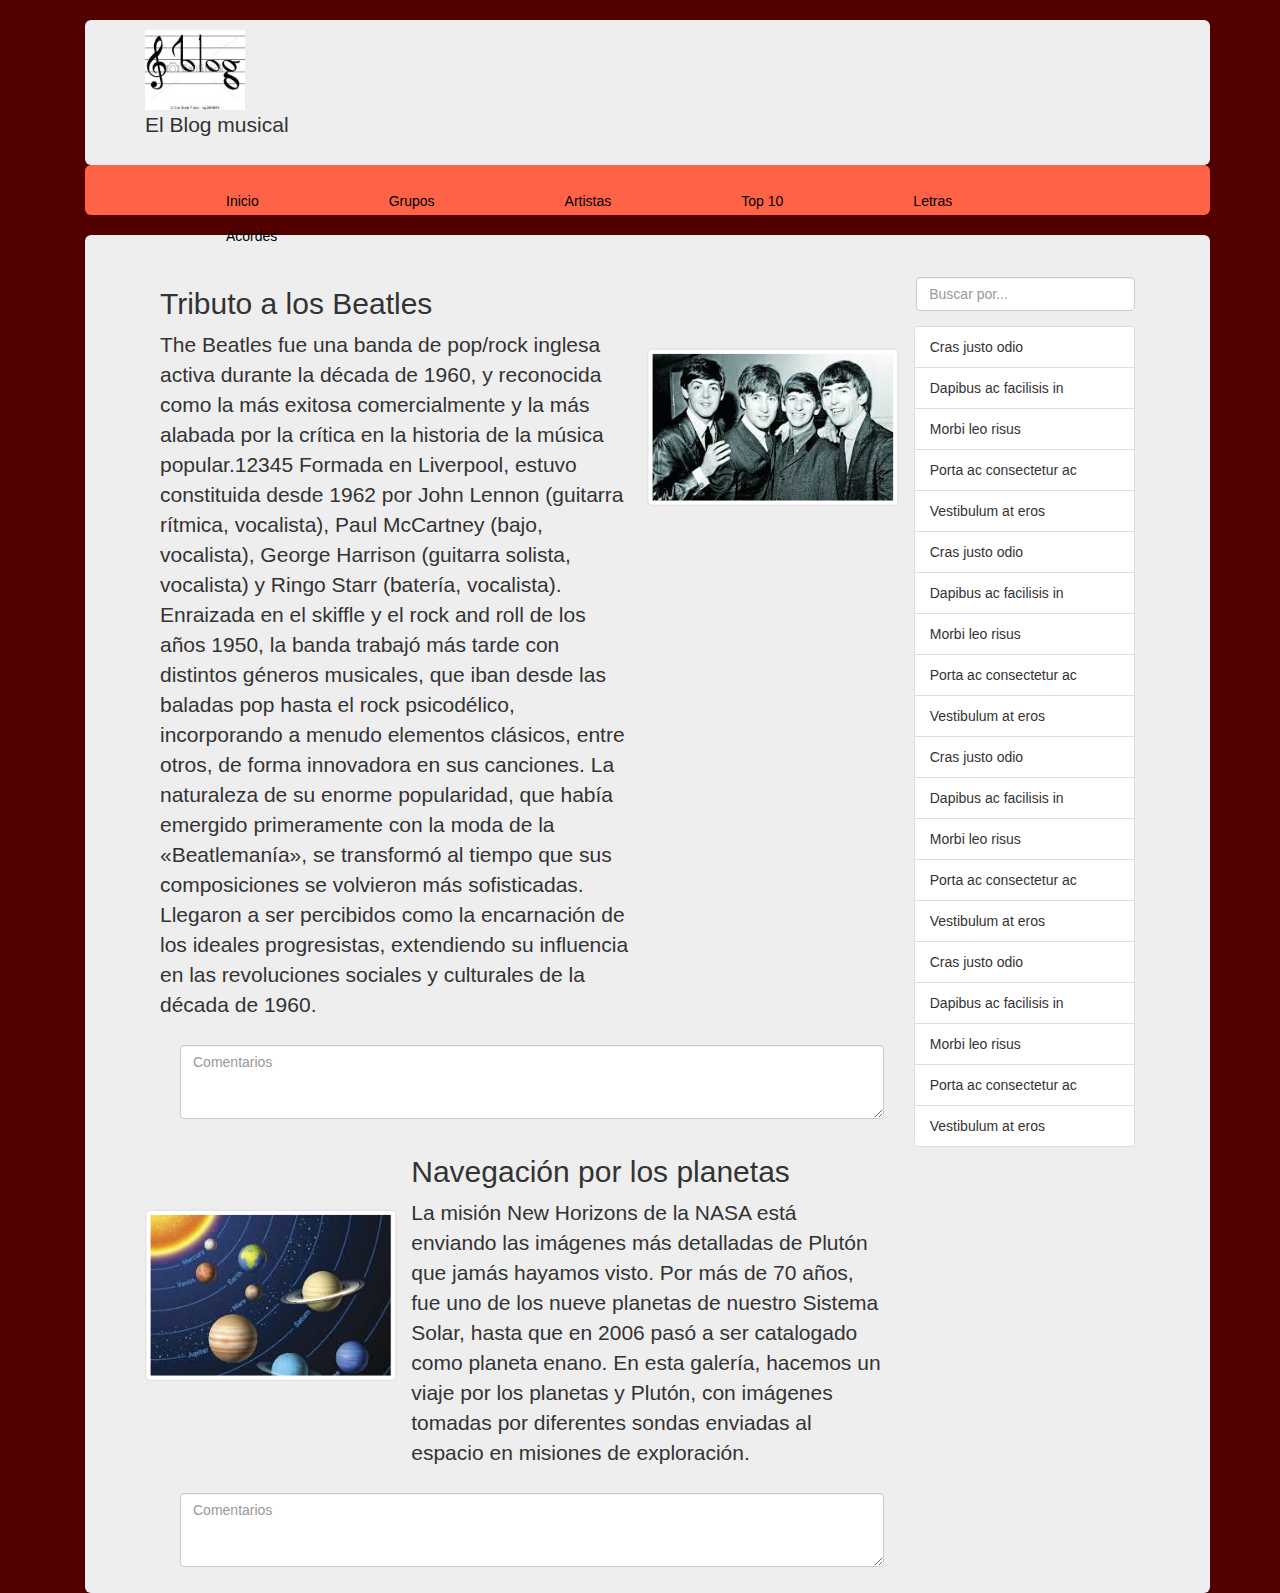
<file: MusicaBootStrap/index.html>
<!DOCTYPE html>
<html>
  <head>
    <meta charset="utf-8">
    <meta name='viewport' content='width=device-width initial-scale=1'>
    <meta name='mobile-web-app-capable' content='yes'>
    <link rel="stylesheet" href="css/bootstrap.min.css">
    <link rel="stylesheet" href="css/estilos.css">
    <link rel="stylesheet" href="https://use.fontawesome.com/releases/v5.0.13/css/all.css" integrity="sha384-DNOHZ68U8hZfKXOrtjWvjxusGo9WQnrNx2sqG0tfsghAvtVlRW3tvkXWZh58N9jp" crossorigin="anonymous">
    <script src='js/bootstrap.min.js'></script>
    <link rel="shortcut icon" href="icons/phpThumb_generated_thumbnailico">
    <title>Blog musical</title>
  </head>
  <body class="formato-body">
    <div class="container-fluid">
      <header>
        <div class="jumbotron">
          <div class="row">
            <div class="col-lg-4 col-md-4 col-sm-4  col-xs-4">
              <img src="img/logo_blog.jpeg" class="jumbotron-logo">
              <p> <span class="formatoTituloLogo">El Blog musical</span></p>
            </div>
            <div class="col-lg-6 col-md-5 col-sm-5 col-xs-3"></div>
            <div class="col-lg-2 col-md-3 col-sm-3 col-xs-5 redes-sociales">
                <i class="fab fa-youtube iconos-redes-sociales" style="color:red;"></i>
                <i class="fab fa-facebook iconos-redes-sociales" style="color:blue;"></i>
                <i class="fab fa-instagram iconos-redes-sociales" style="color:blue;"></i>
                <i class="fab fa-telegram iconos-redes-sociales" style="color:blue;"></i>
                <i class="fab fa-twitter-square iconos-redes-sociales" style="color:cyan;"></i>
            </div>
          </div>
        </div>
      </header>
      <section>
        <div class="row barraNavegation jumbotron">
          <div class="col-lg-12 col-md-12 col-sm-12 col-xs-12">
            <nav class="navbar">
              <div  class="navbar-collapse" id="navbarNav">
                <ul class="navbar-nav">
                  <li class="nav-item active">
                    <a class="nav-link" href="#">Inicio <span class="sr-only">(current)</span></a>
                  </li>
                  <li class="nav-item">
                    <a class="nav-link" href="#">Grupos</a>
                  </li>
                  <li class="nav-item">
                    <a class="nav-link" href="#">Artistas</a>
                  </li>
                  <li class="nav-item">
                    <a class="nav-link" href="#">Top 10</a>
                  </li>
                  <li class="nav-item">
                    <a class="nav-link" href="#">Letras</a>
                  </li>
                  <li class="nav-item">
                    <a class="nav-link" href="#">Acordes</a>
                  </li>
                </ul>
              </div>
            </nav>
          </div>
        </div>
        <div class="jumbotron">
          <div class="container">
            <div class="row">
              <div class="col-lg-9 col-md-9 col-sm-12 col-xs-12">
                <div class="row">
                  <div class="col-lg-8 col-md-8 col-sm-12 col-xs-12 contenedor">
                    <h2><span class="formatoParrafoTitulo">Tributo a los Beatles</span></h2>
                    <p>
                      <span class="formatoParrafo">The Beatles fue una banda de pop/rock inglesa activa durante la década de 1960, y reconocida como la más exitosa comercialmente y la más alabada por la crítica en la historia de la música popular.1​2​3​4​5​ Formada en Liverpool, estuvo constituida desde 1962 por John Lennon (guitarra rítmica, vocalista), Paul McCartney (bajo, vocalista), George Harrison (guitarra solista, vocalista) y Ringo Starr (batería, vocalista). Enraizada en el skiffle y el rock and roll de los años 1950, la banda trabajó más tarde con distintos géneros musicales, que iban desde las baladas pop hasta el rock psicodélico, incorporando a menudo elementos clásicos, entre otros, de forma innovadora en sus canciones. La naturaleza de su enorme popularidad, que había emergido primeramente con la moda de la «Beatlemanía», se transformó al tiempo que sus composiciones se volvieron más sofisticadas. Llegaron a ser percibidos como la encarnación de los ideales progresistas, extendiendo su influencia en las revoluciones sociales y culturales de la década de 1960.</span>
                    </p>
                  </div>
                  <div class="col-lg-4 col-md-4 col-sm-12 col-xs-12 contenedor">
                    <img src="img/beattles.jpeg" alt="" class="img-thumbnail centrado-porcentual">
                  </div>
                </div>
                <div class="row">
                  <div class="col-lg-12 col-md-12 col-sm-12 col-xs-12 contenedorComentario">
                    <form class="">
                      <fieldset>
                        <div class="form-group">
                          <a href="#"<i class="fas fa-user iconosComentarios"></i></a>
                          <textarea class="form-control" id="comentarios" rows="3" placeholder="Comentarios"></textarea>
                        </div>
                      </fieldset>
                    </form>
                  </div>
                </div>
                <div class="row">
                  <div class="col-lg-4 col-md-4 col-sm-12 col-xs-12 contenedor">
                    <img src="img/planetas.jpeg" alt="" class="img-thumbnail centrado-porcentual">
                  </div>
                  <div class="col-lg-8 col-md-8 col-sm-12 col-xs-12 contenedor">
                    <h2><span class="formatoParrafoTitulo">Navegación por los planetas</span></h2>
                    <p>
                      <span class="formatoParrafo">La misión New Horizons de la NASA está enviando las imágenes más detalladas de Plutón que jamás hayamos visto.
                        Por más de 70 años, fue uno de los nueve planetas de nuestro Sistema Solar, hasta que en 2006 pasó a ser catalogado como planeta enano.
                        En esta galería, hacemos un viaje por los planetas y Plutón, con imágenes tomadas por diferentes sondas enviadas al espacio en misiones de exploración.</span>
                    </p>
                  </div>
                </div>
                <div class="row">
                  <div class="col-lg-12 col-md-12 col-sm-12 col-xs-12 contenedorComentario">
                    <form class="">
                      <fieldset>
                        <div class="form-group">
                          <a href="#"<i class="fas fa-user iconosComentarios"></i></a>
                          <textarea class="form-control" id="comentarios" rows="3" placeholder="Comentarios"></textarea>
                        </div>
                      </fieldset>
                    </form>
                  </div>
                </div>
              </div>
              <div class="col-lg-3 col-md-3 col-sm-12 col-xs-12 contenedorDerecho">
                <div class="row">
                  <div class="col-lg-12 col-md-12 col-sm-12 col-xs-12">
                    <form class="">
                      <fieldset>
                        <div class="form-group">
                          <a href="#"><i class="fas fa-search iconosBusqueda" style="float:left;"></i></a>
                          <input type="text" name="buscarPor" placeholder="Buscar por..." class="form-control">
                        </div>
                      </fieldset>
                    </form>
                  </div>
                </div>
                <div class="row">
                  <div class="col-lg-12 col-md-12 col-sm-12 col-xs-12">
                    <ul class="list-group">
                      <li class="list-group-item"><span class="formatoParrafo">Cras justo odio</span></li>
                      <li class="list-group-item"><span class="formatoParrafo">Dapibus ac facilisis in</span></li>
                      <li class="list-group-item"><span class="formatoParrafo">Morbi leo risus</span></li>
                      <li class="list-group-item"><span class="formatoParrafo">Porta ac consectetur ac</span></li>
                      <li class="list-group-item"><span class="formatoParrafo">Vestibulum at eros</span></li>
                      <li class="list-group-item"><span class="formatoParrafo">Cras justo odio</span></li>
                      <li class="list-group-item"><span class="formatoParrafo">Dapibus ac facilisis in</span></li>
                      <li class="list-group-item"><span class="formatoParrafo">Morbi leo risus</span></li>
                      <li class="list-group-item"><span class="formatoParrafo">Porta ac consectetur ac</span></li>
                      <li class="list-group-item"><span class="formatoParrafo">Vestibulum at eros</span></li>
                      <li class="list-group-item"><span class="formatoParrafo">Cras justo odio</span></li>
                      <li class="list-group-item"><span class="formatoParrafo">Dapibus ac facilisis in</span></li>
                      <li class="list-group-item"><span class="formatoParrafo">Morbi leo risus</span></li>
                      <li class="list-group-item"><span class="formatoParrafo">Porta ac consectetur ac</span></li>
                      <li class="list-group-item"><span class="formatoParrafo">Vestibulum at eros</span></li>
                      <li class="list-group-item"><span class="formatoParrafo">Cras justo odio</span></li>
                      <li class="list-group-item"><span class="formatoParrafo">Dapibus ac facilisis in</span></li>
                      <li class="list-group-item"><span class="formatoParrafo">Morbi leo risus</span></li>
                      <li class="list-group-item"><span class="formatoParrafo">Porta ac consectetur ac</span></li>
                      <li class="list-group-item"><span class="formatoParrafo">Vestibulum at eros</span></li>
                    </ul>
                  </div>
                </div>
              </div>
            </div>
          </div>
        </div>
       </section>
       <footer>
       </footer>
    </div>
  </body>
</html>
</file>
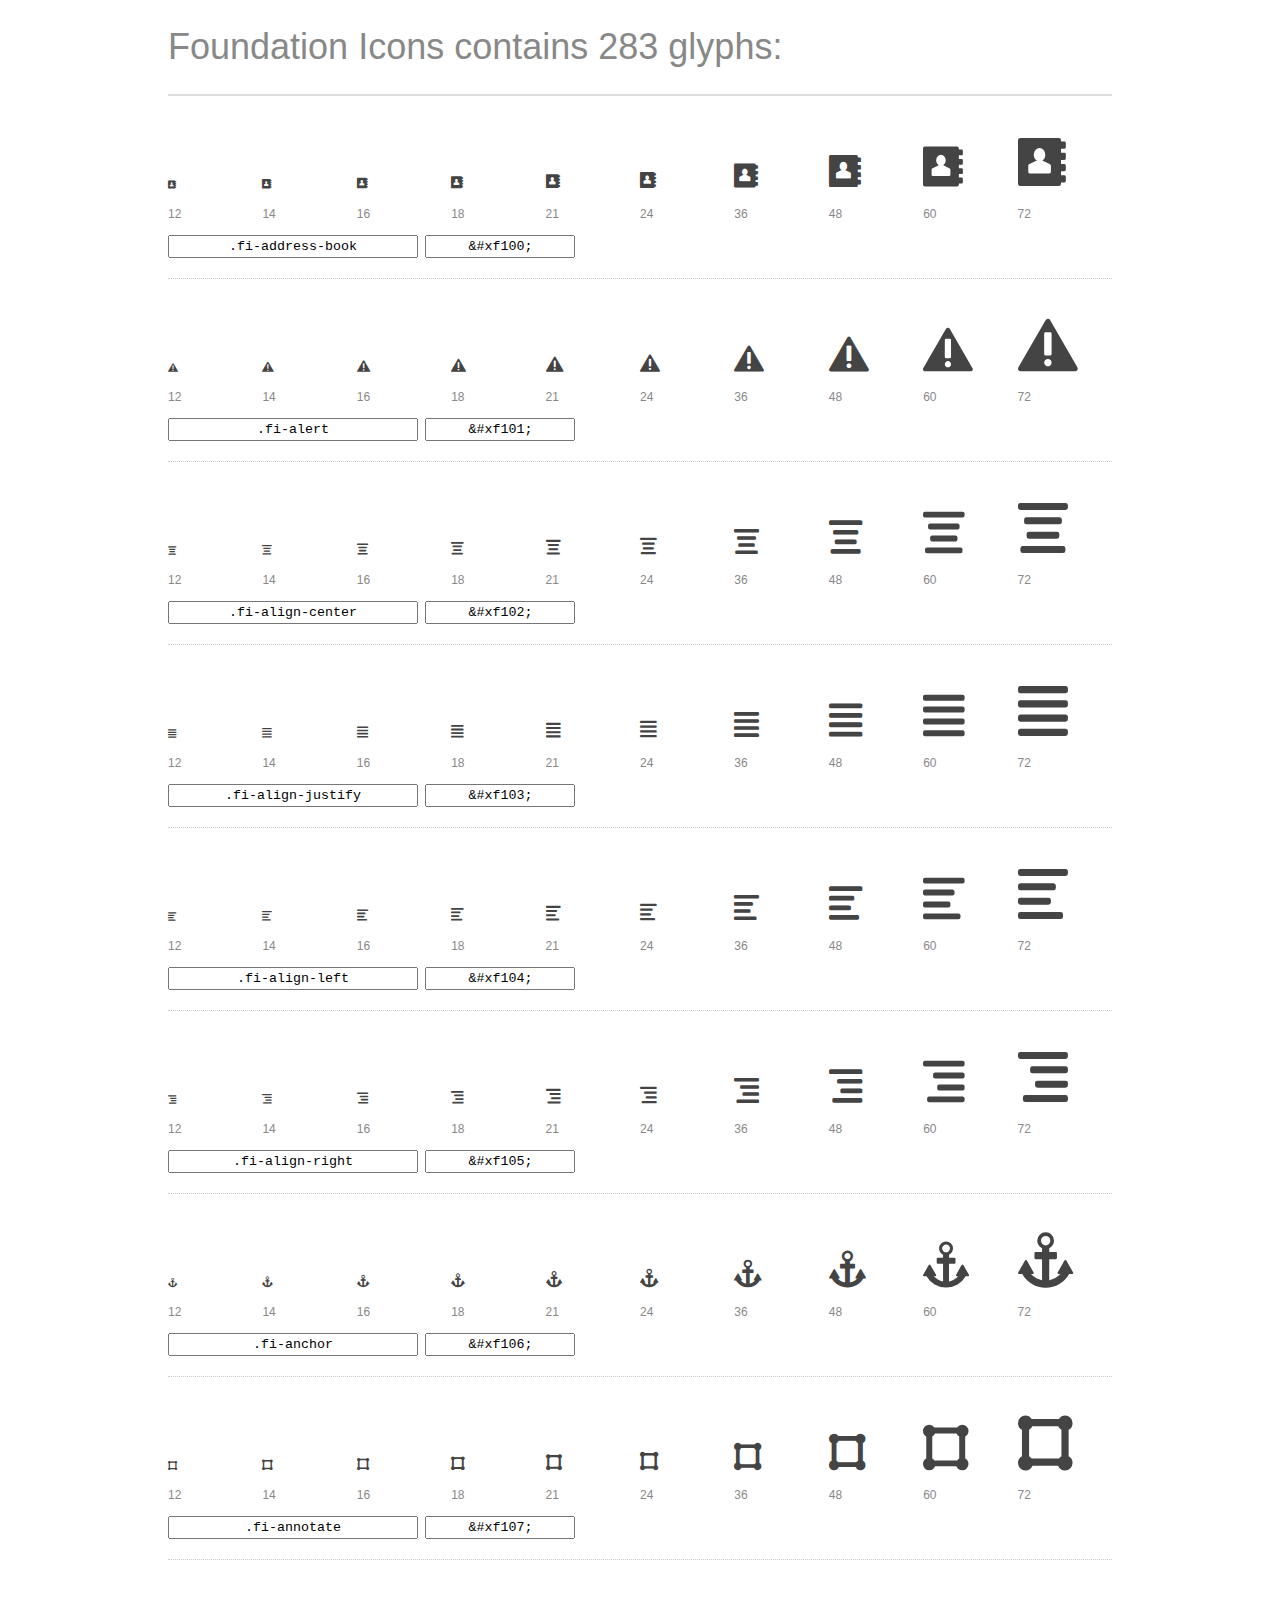
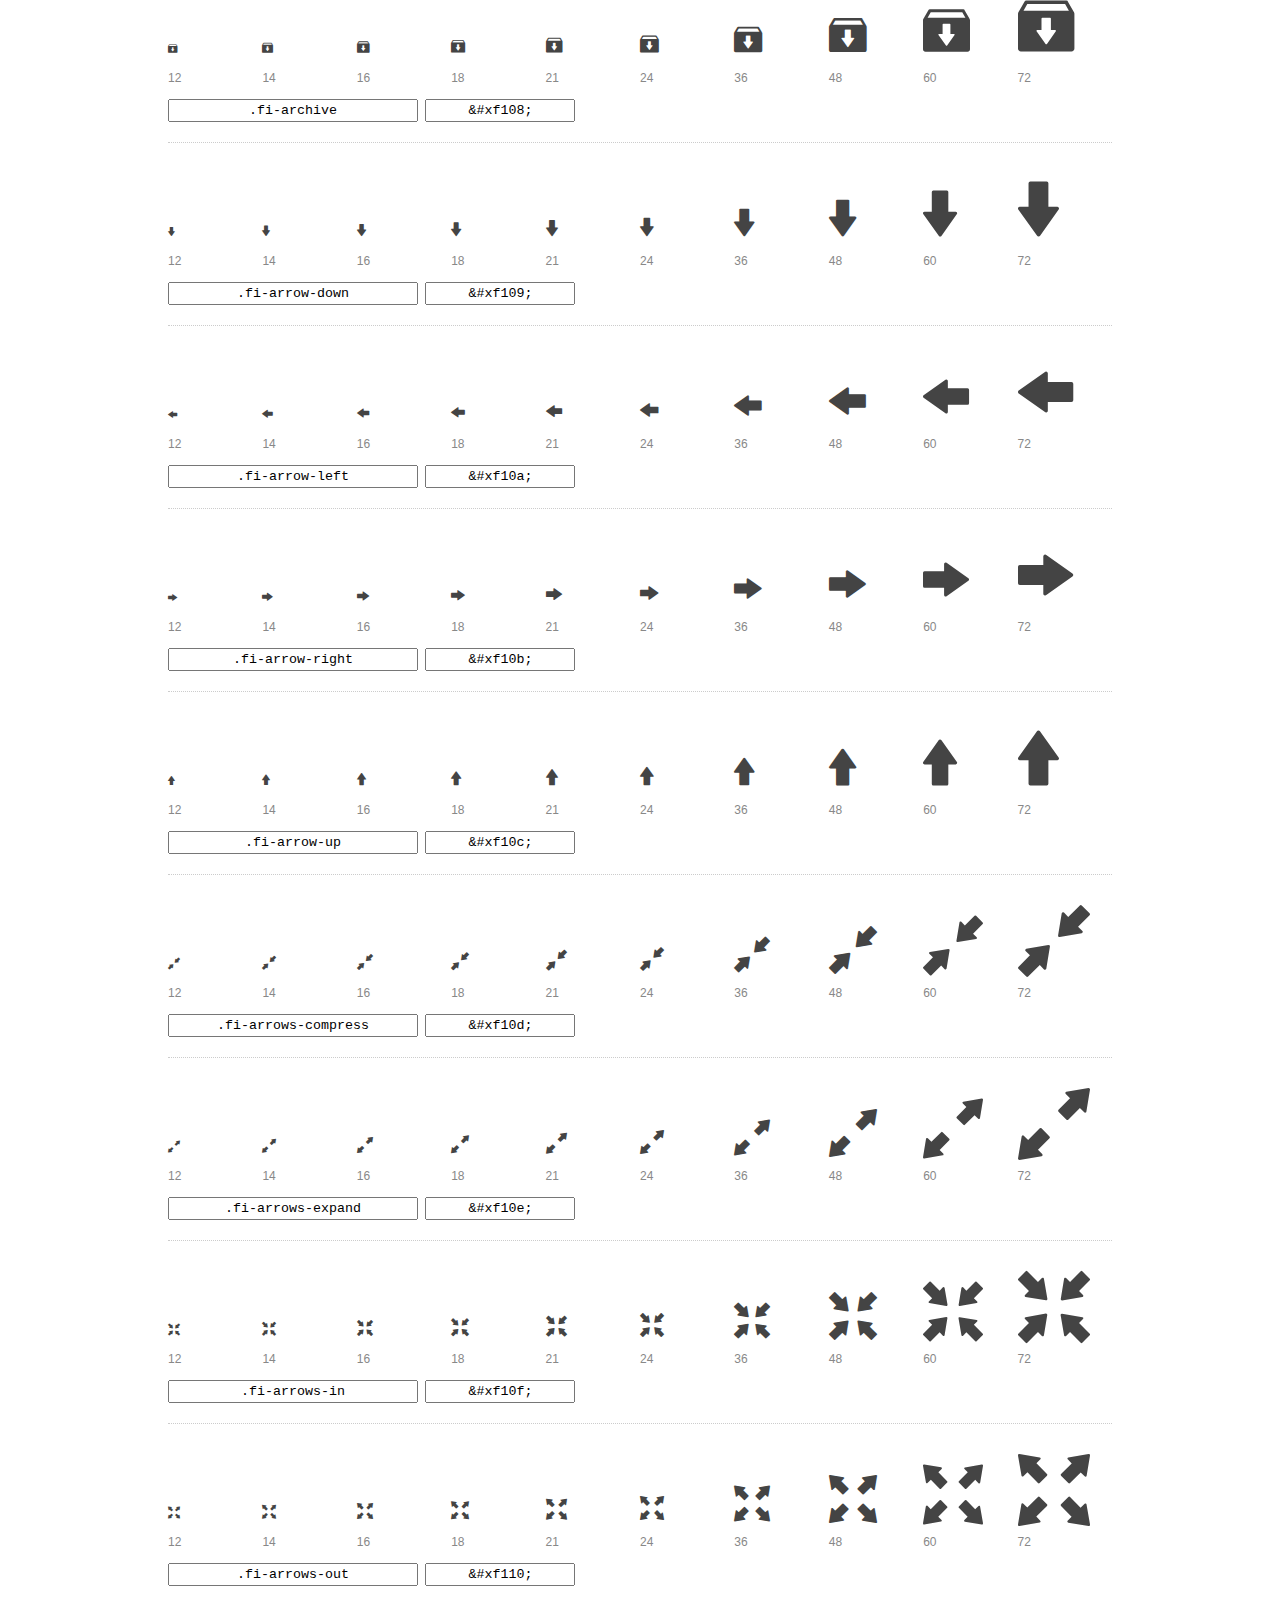
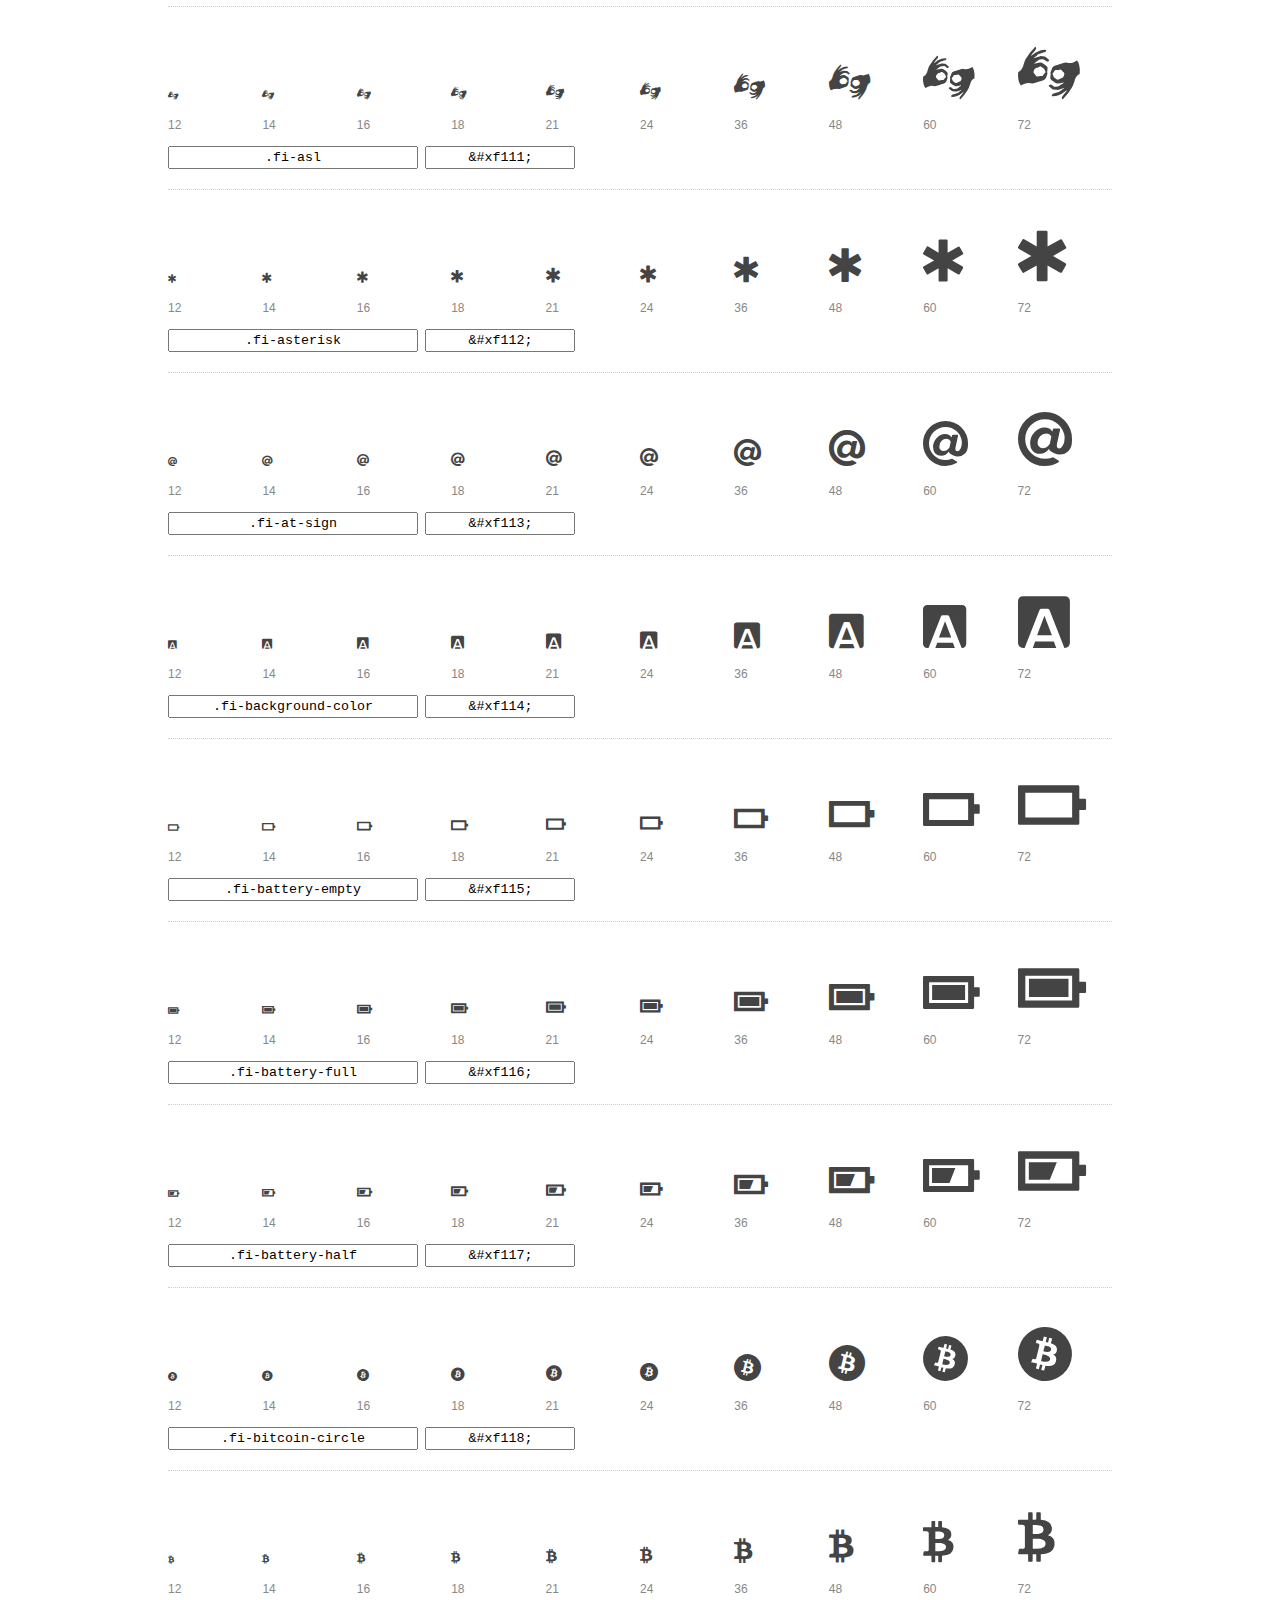
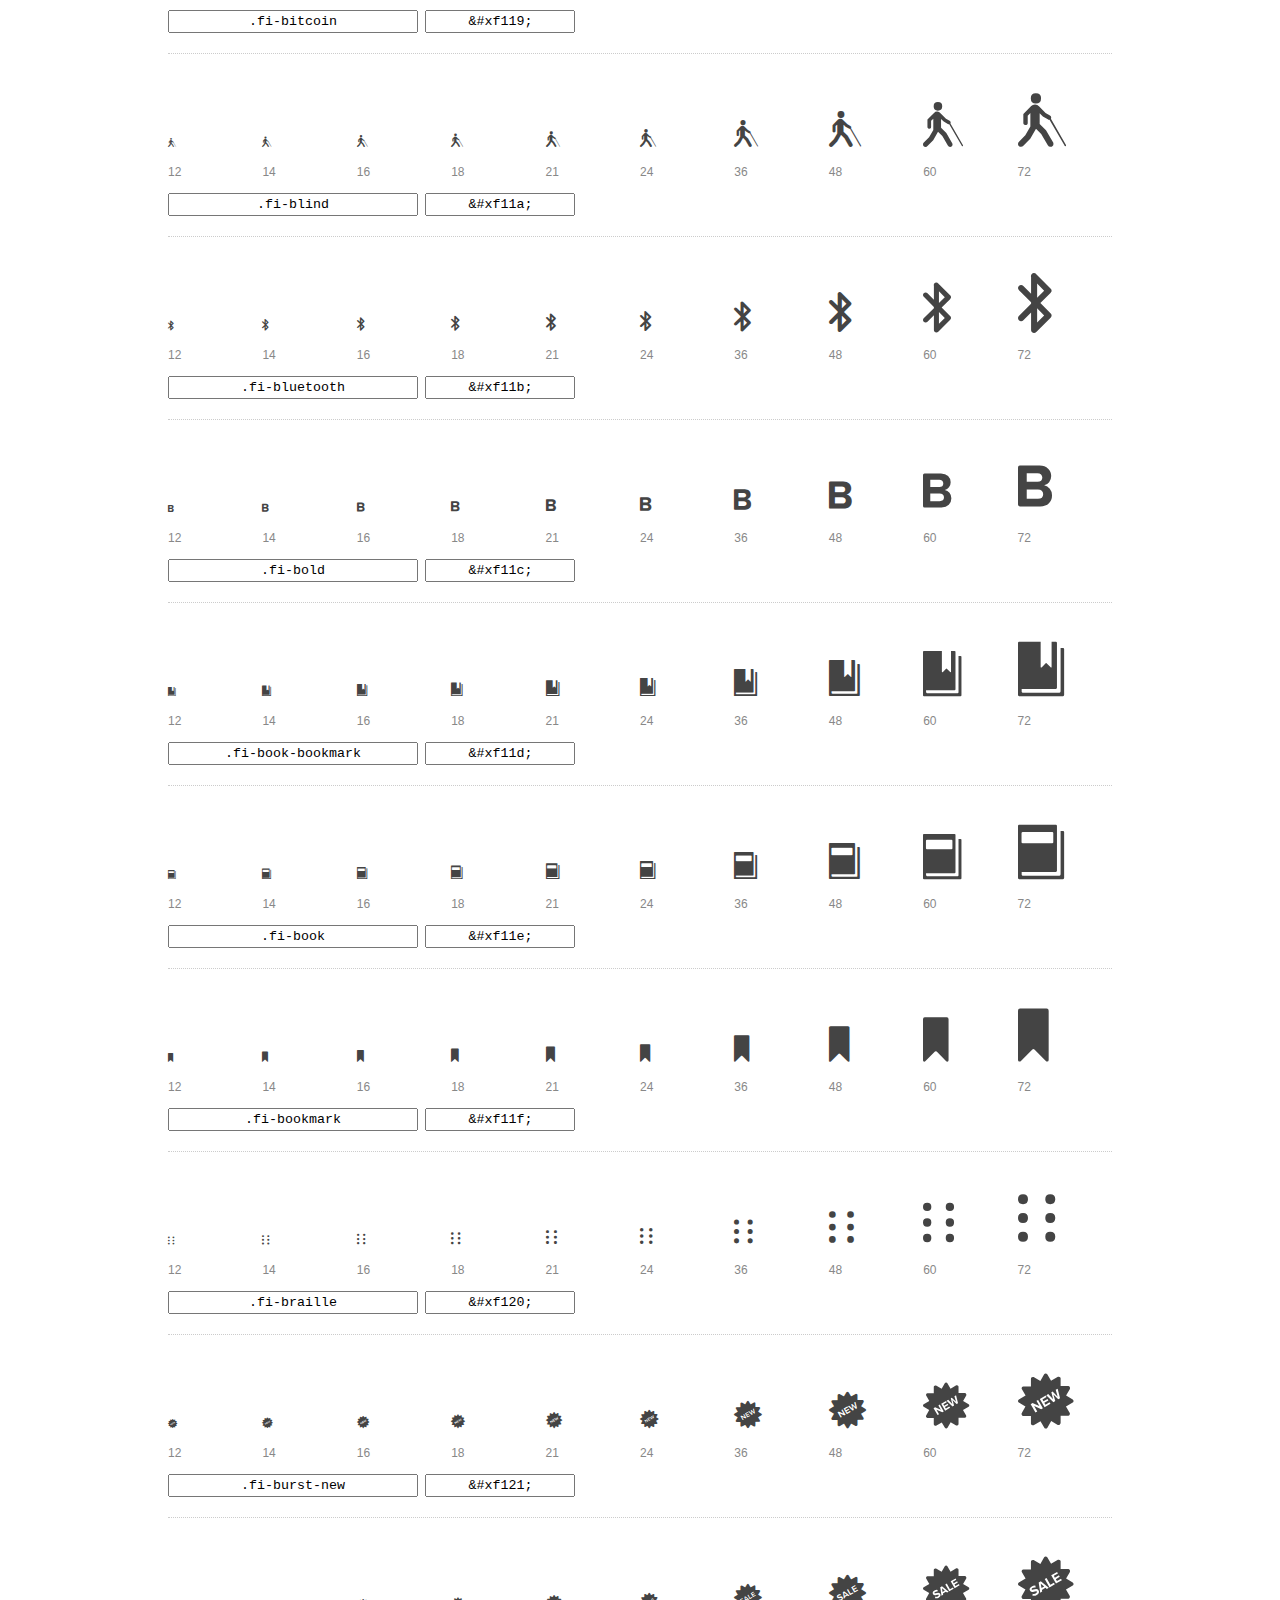
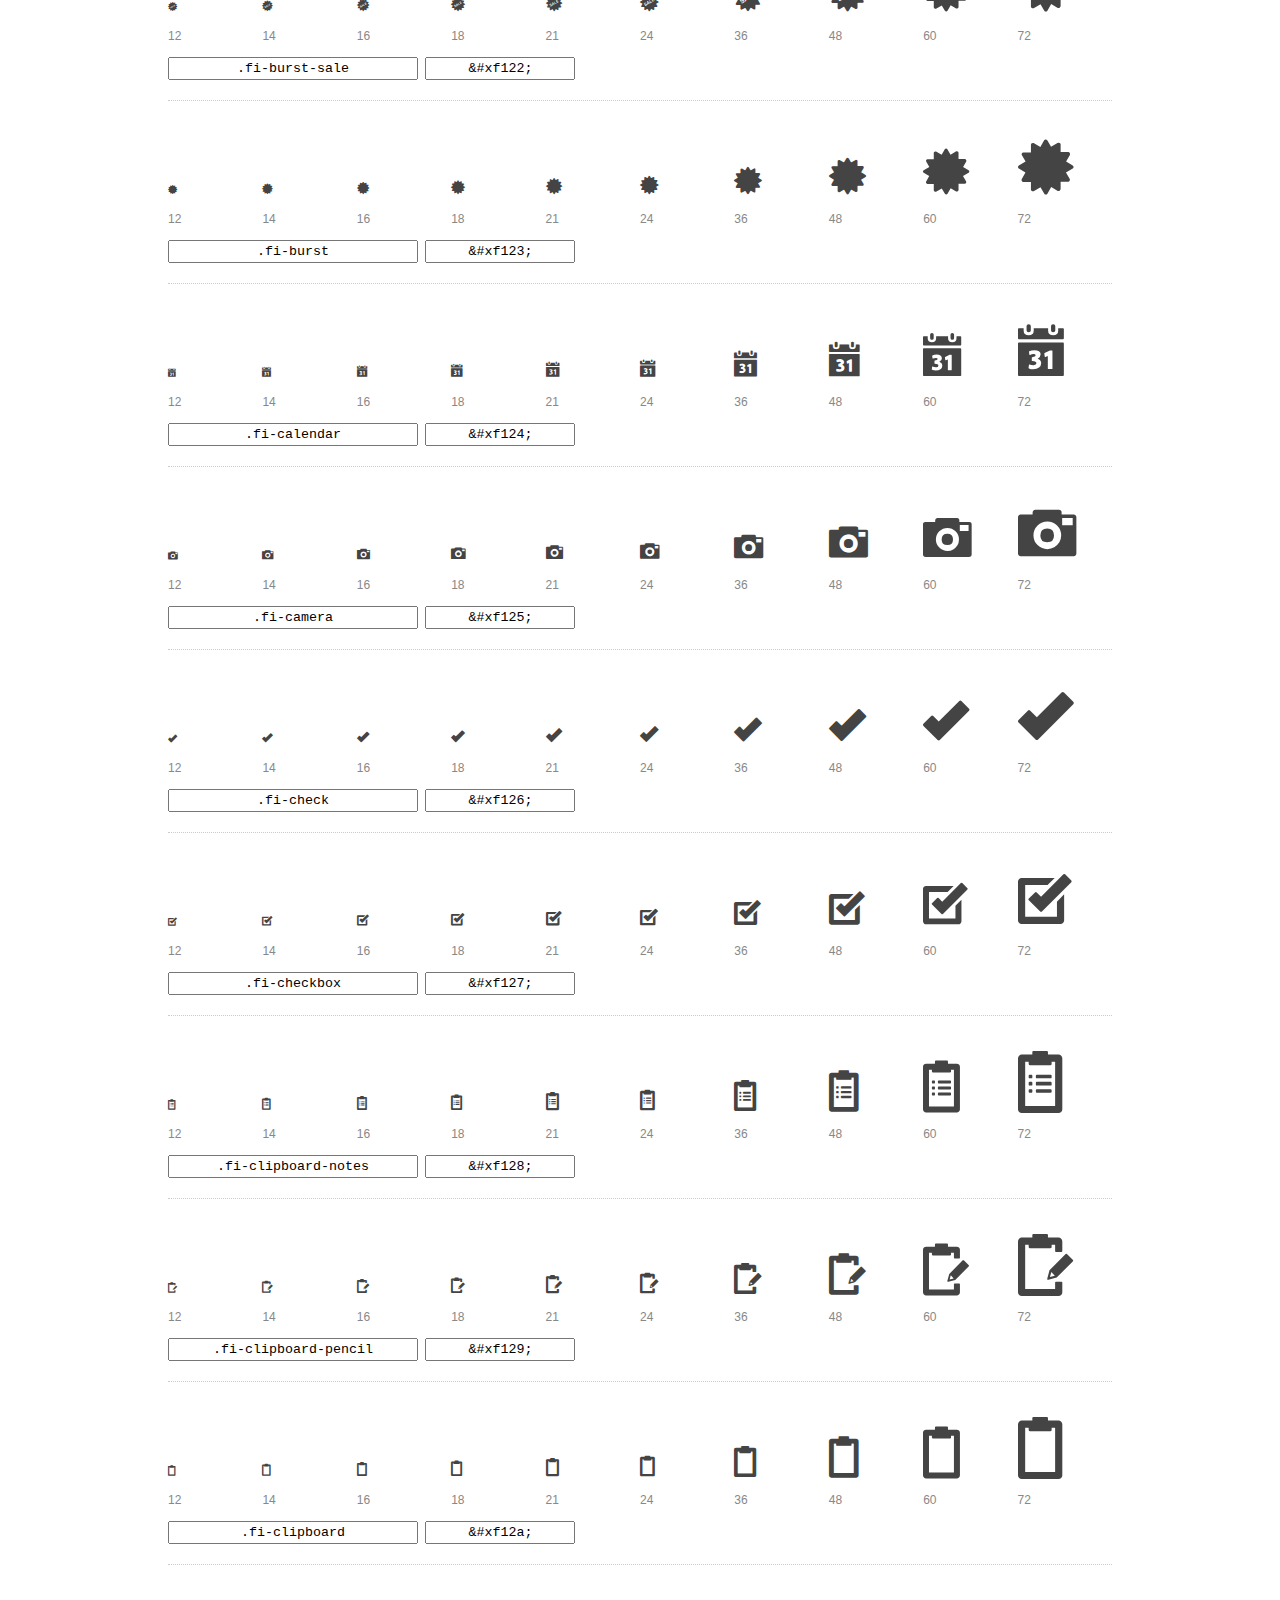
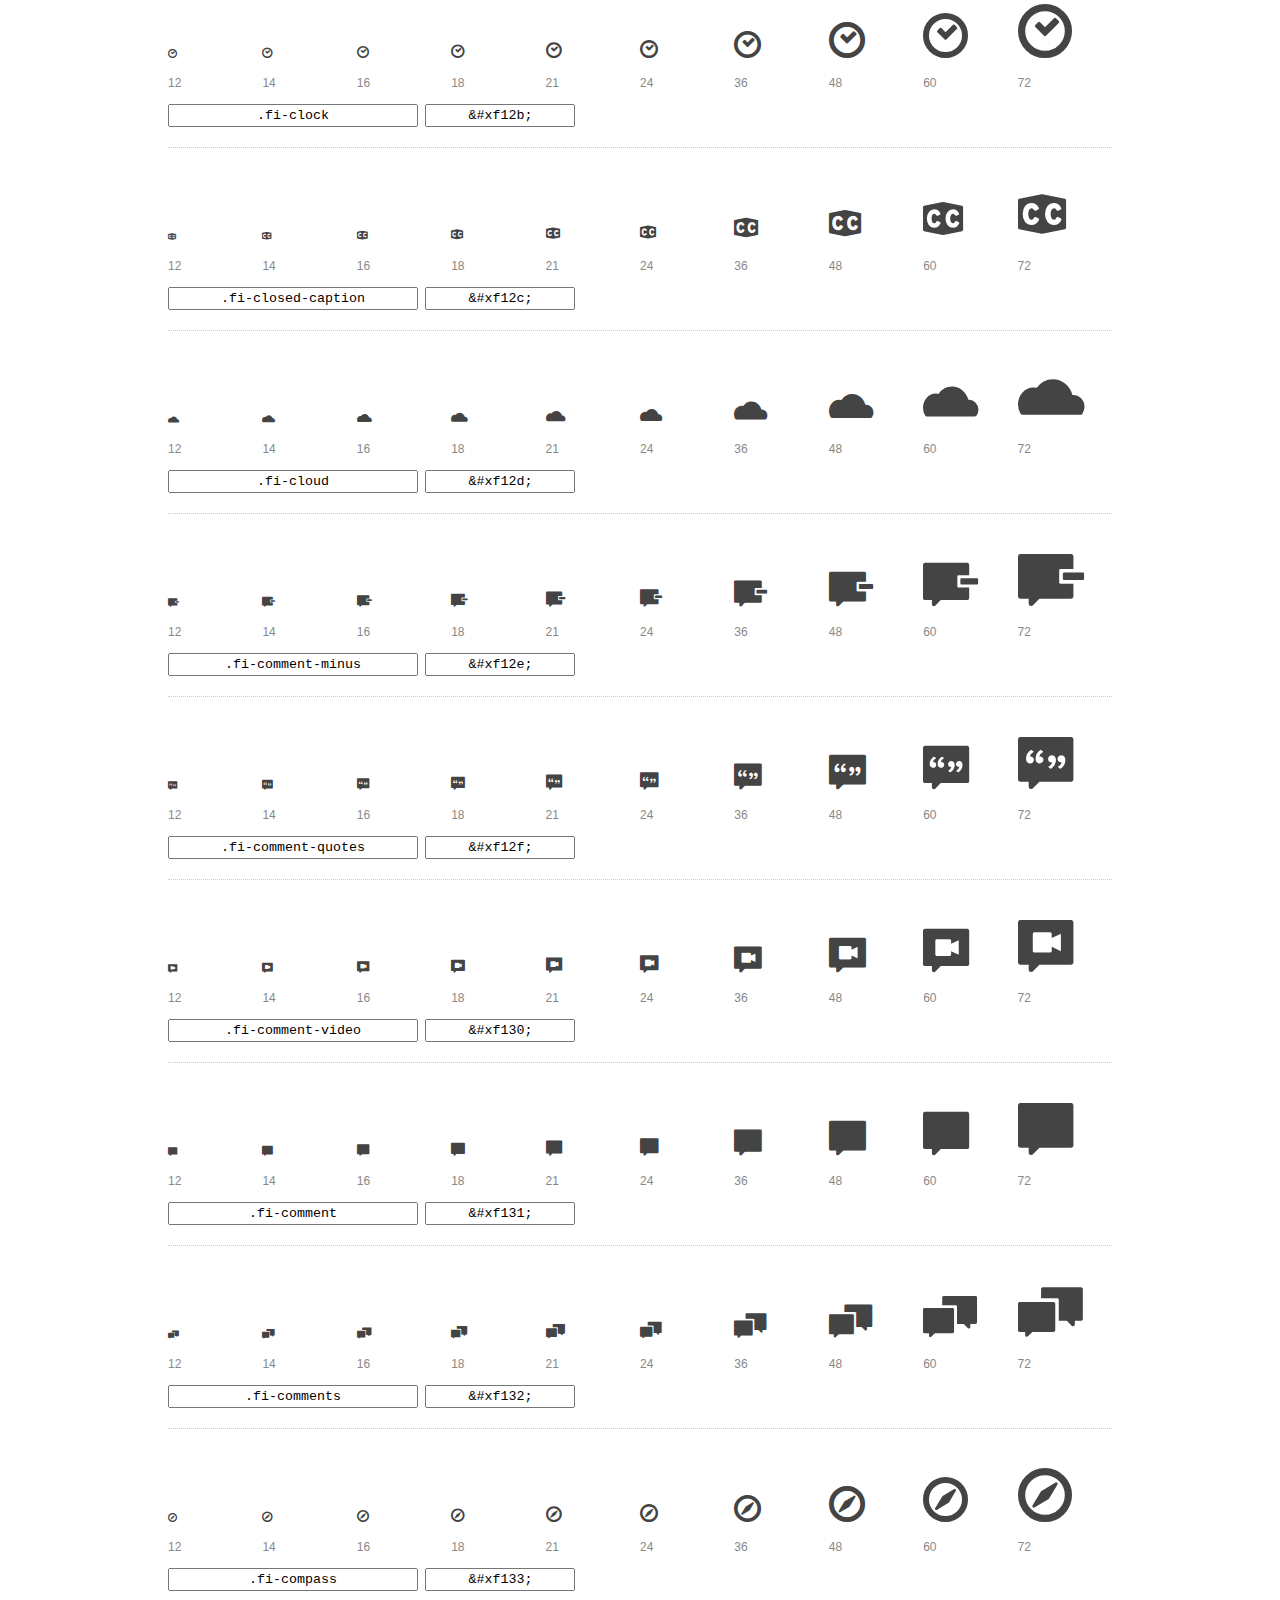
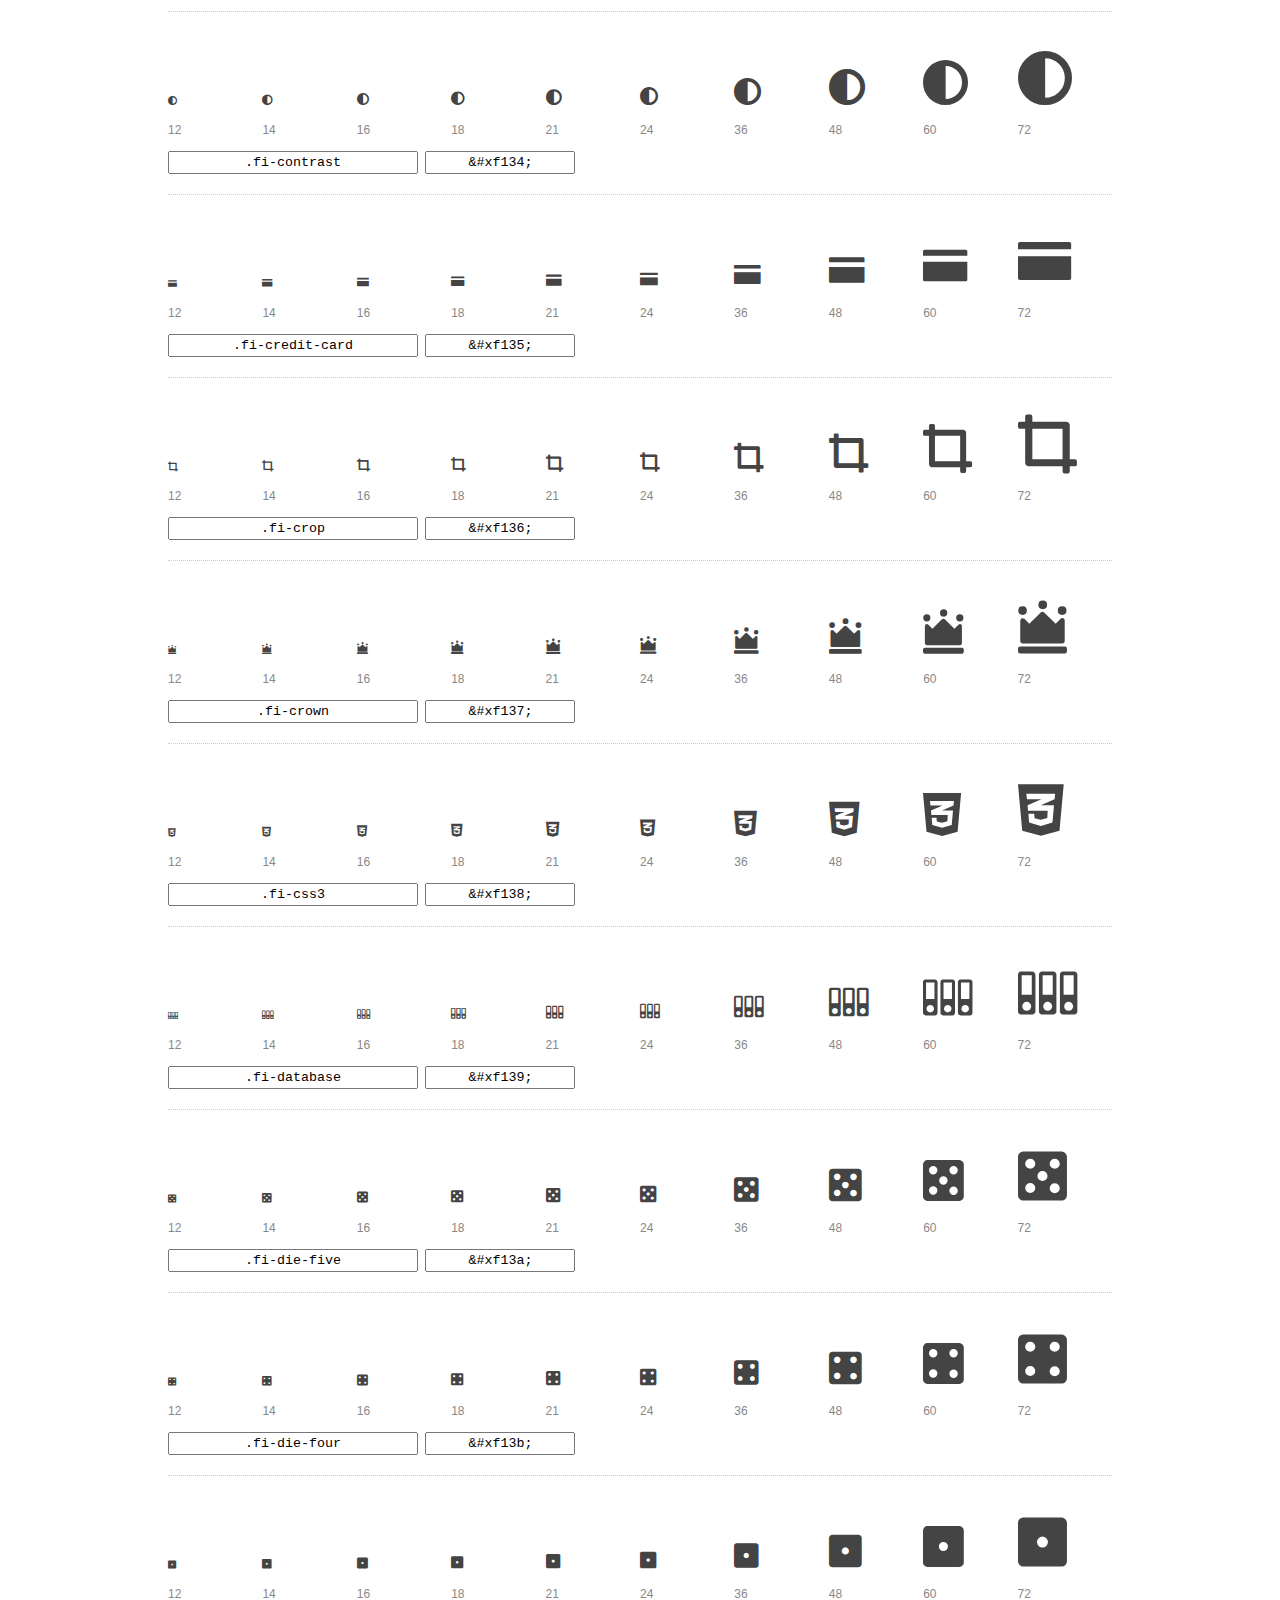
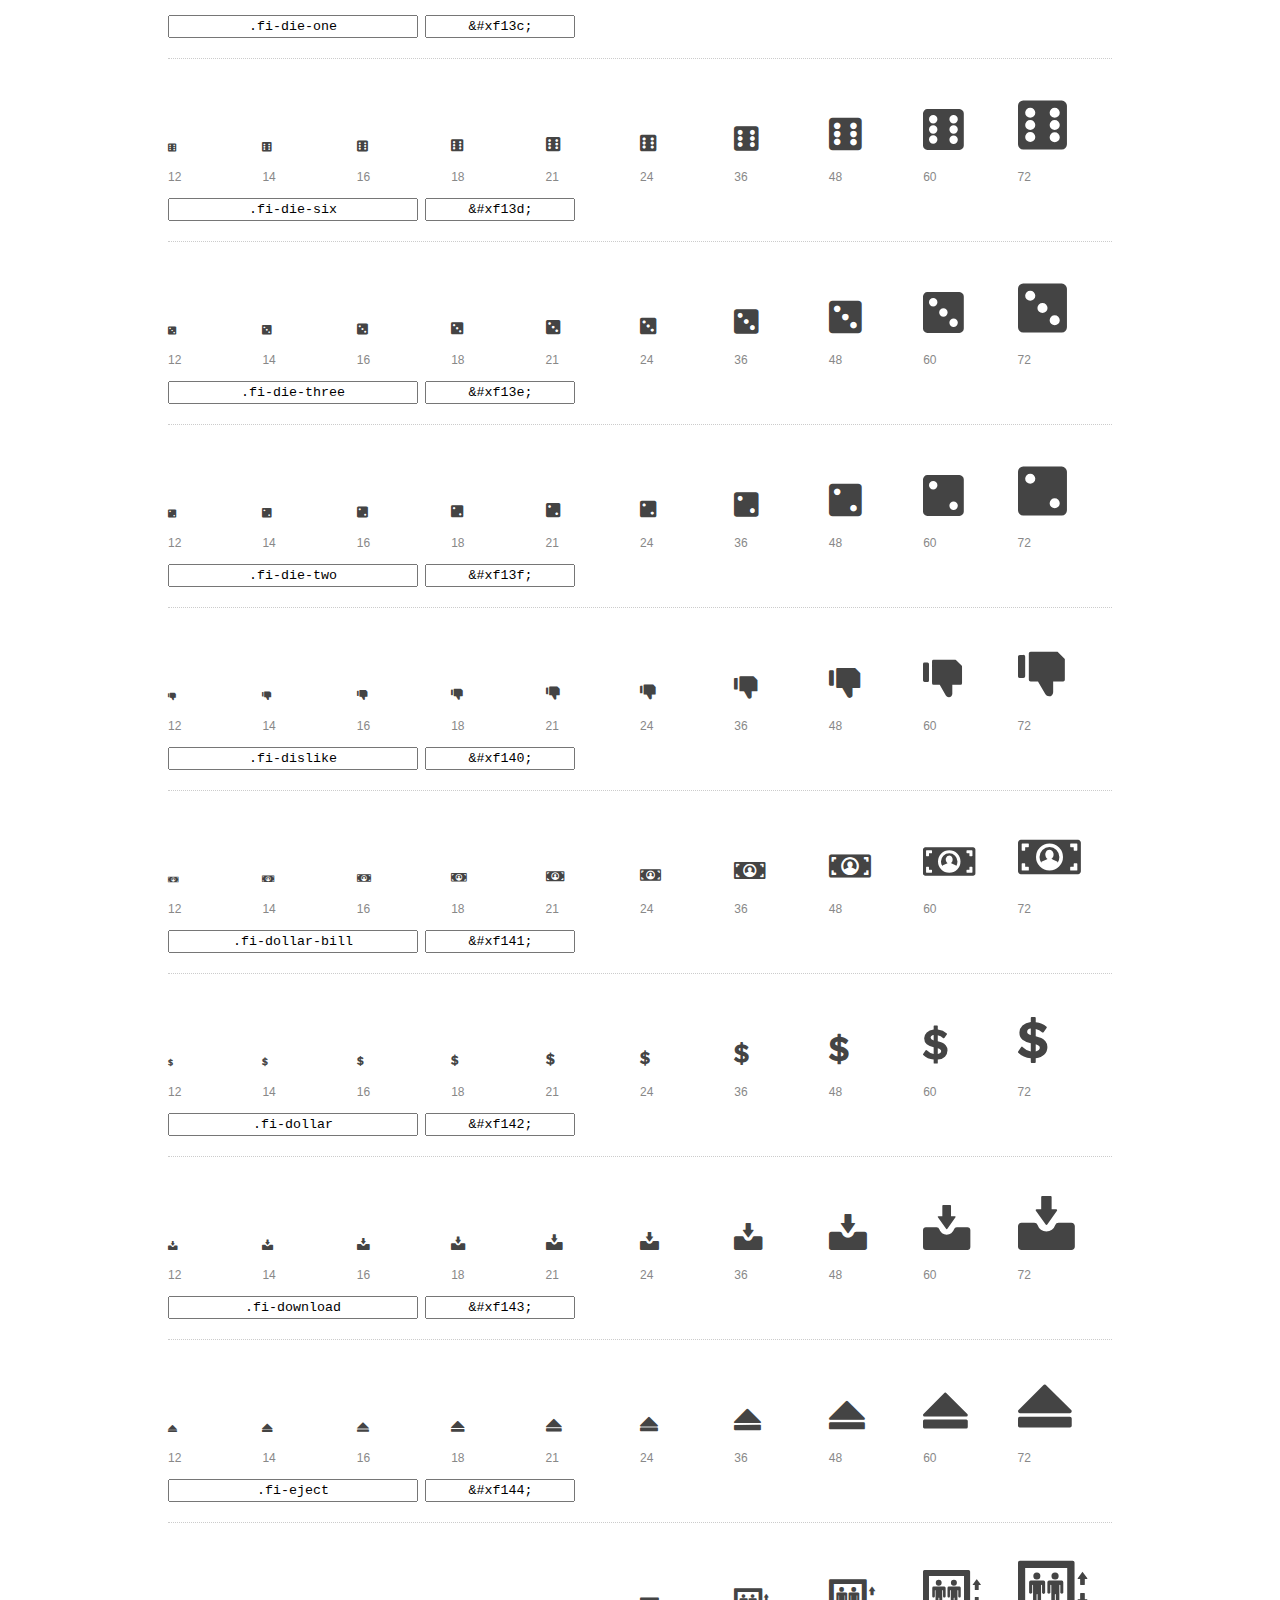
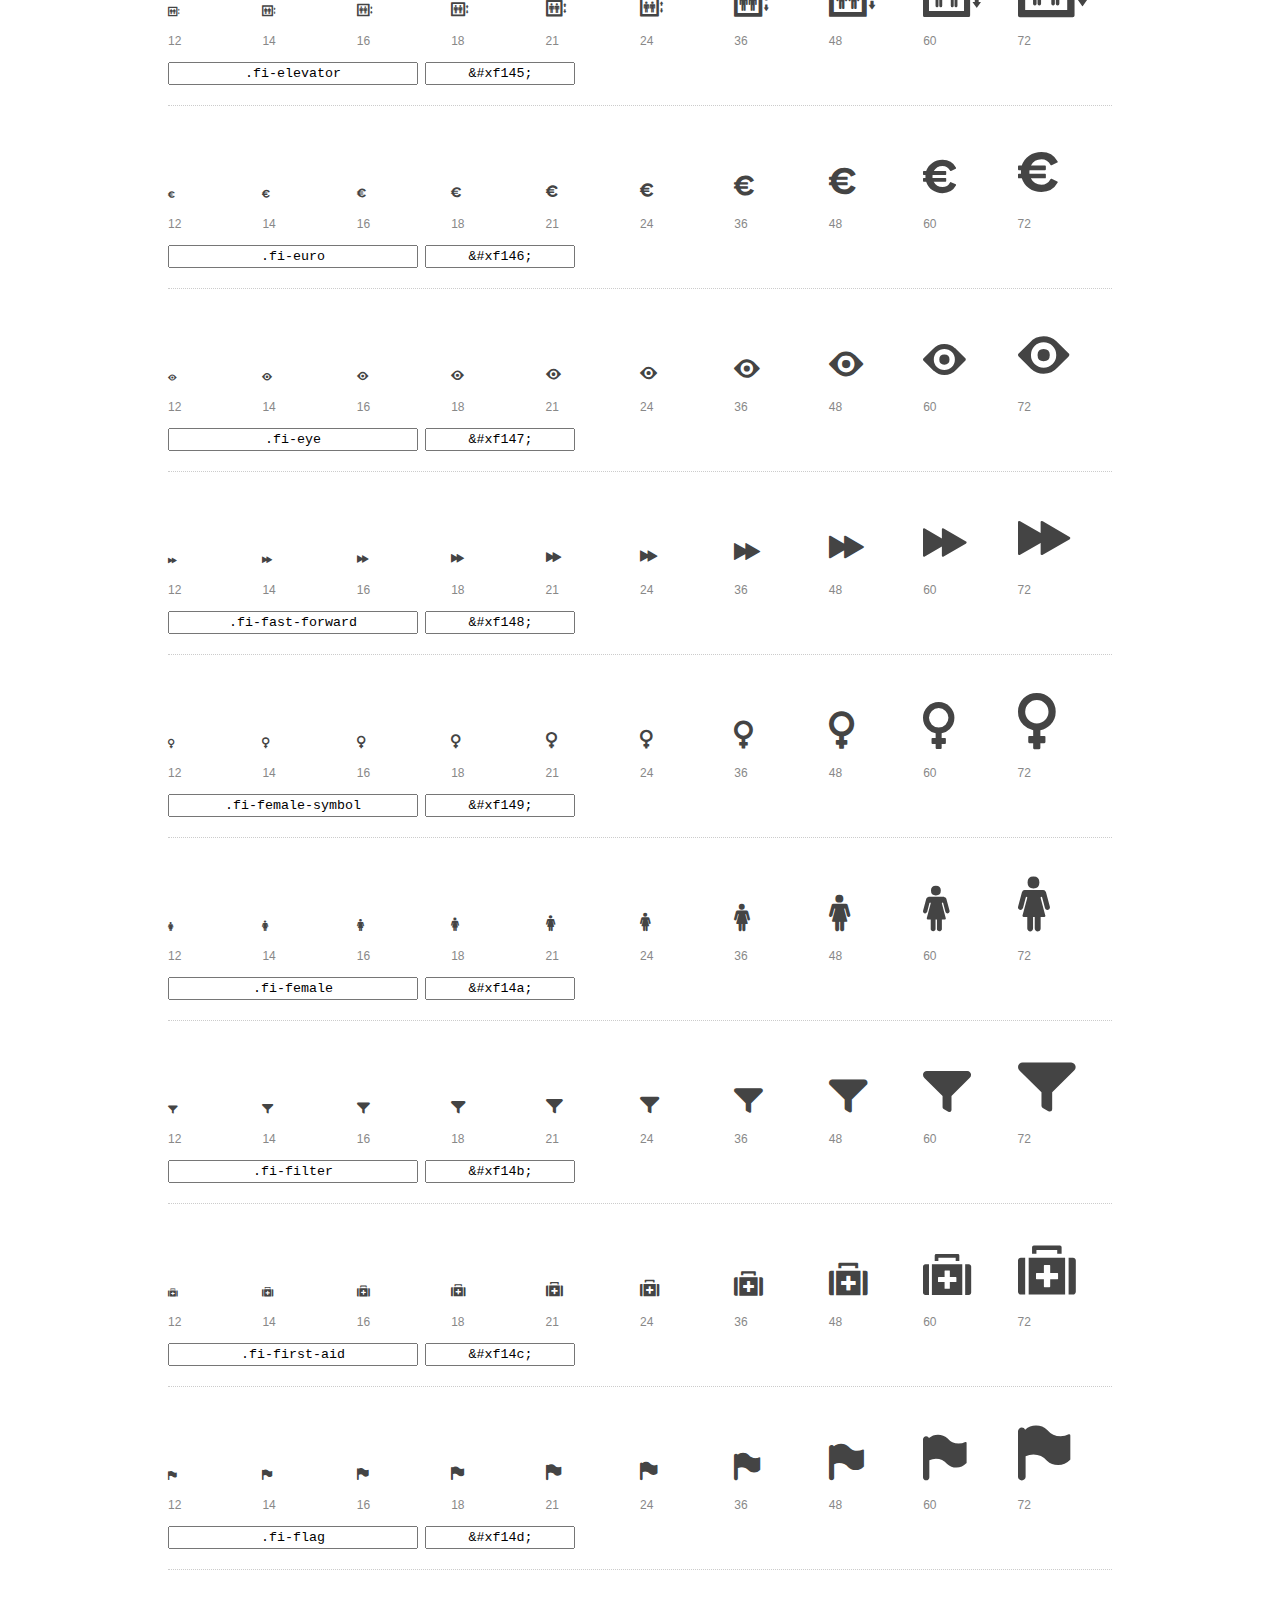
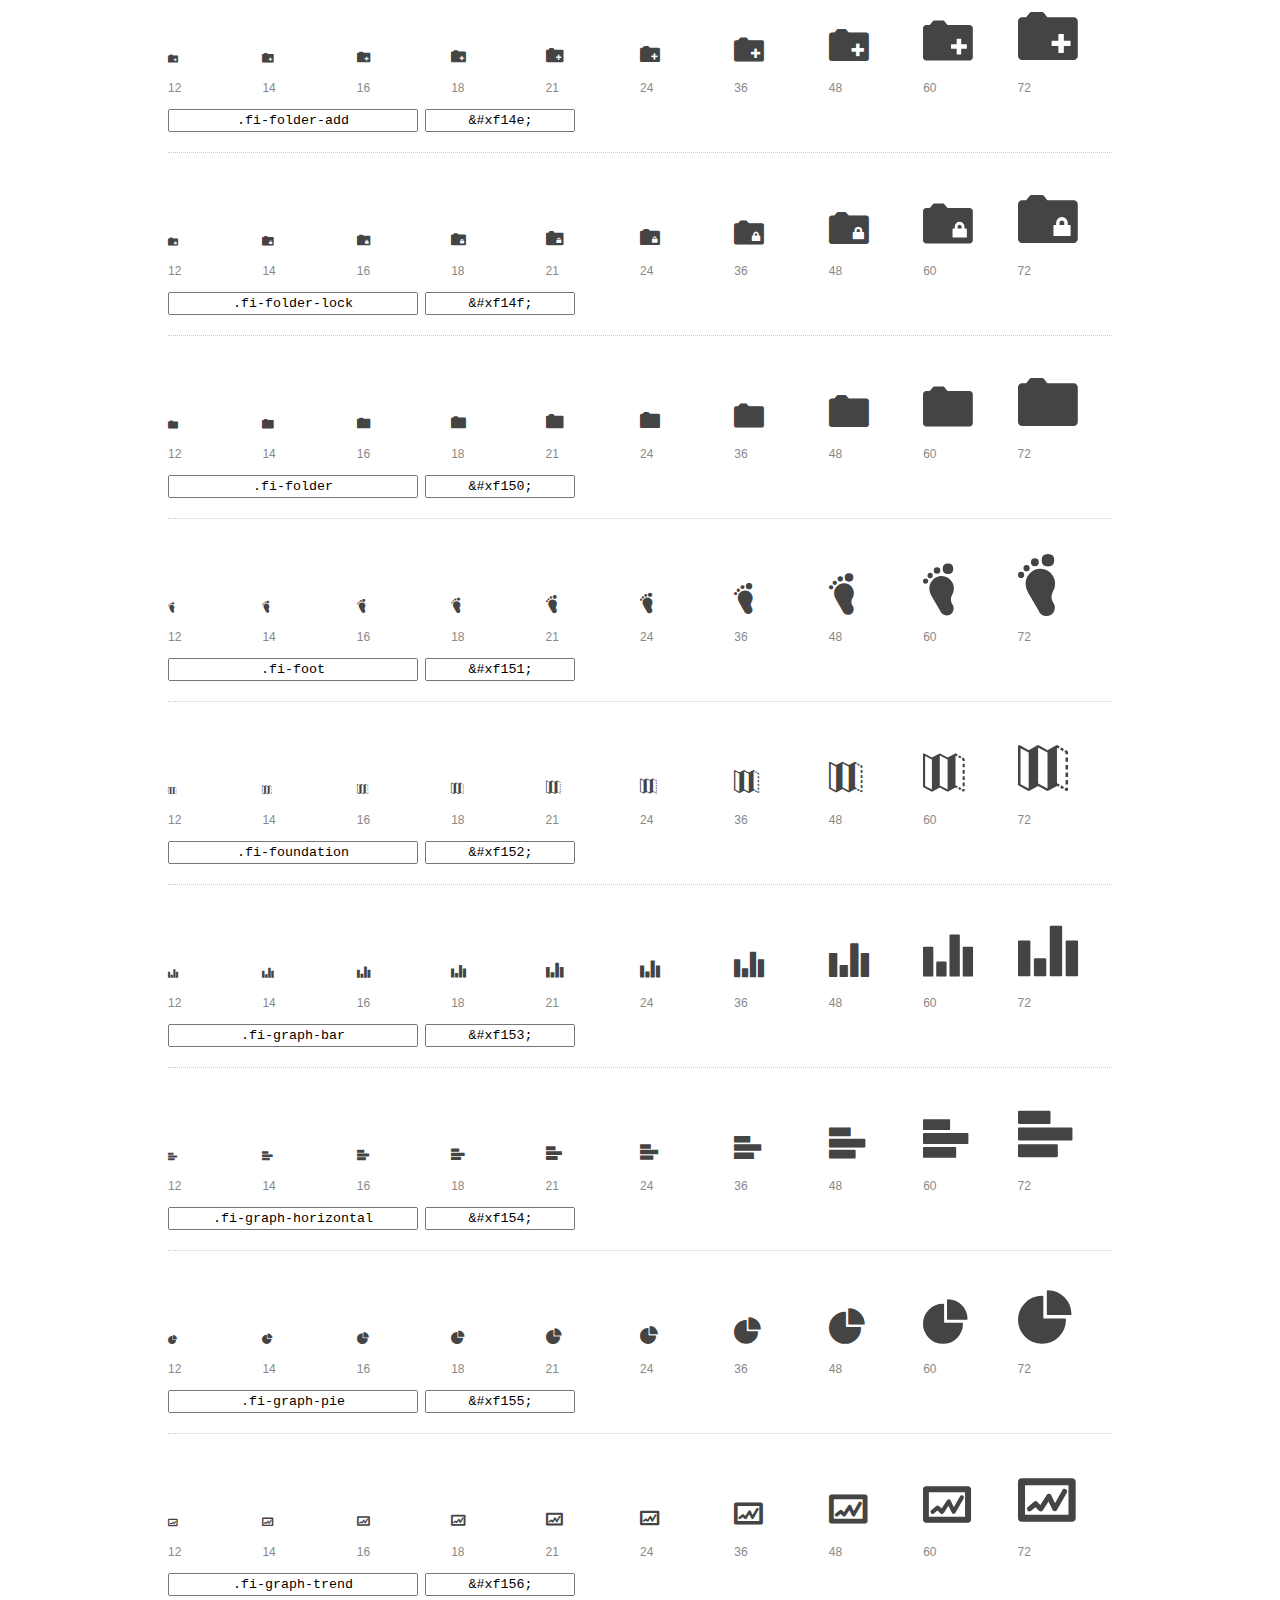
<file: GastronomiaFoundation/foundation-icons/preview.html>
<!DOCTYPE html>
<html>
  <head>
    <title>Foundation Icons glyphs preview</title>
    <link rel="stylesheet" href="foundation-icons.css" />

    <style>
      * {
        -moz-box-sizing: border-box;
        -webkit-box-sizing: border-box;
        box-sizing: border-box;
        margin: 0;
        padding: 0;
      }

      body {
        background: #fff;
        color: #444;
        font: 16px/1.5 "Helvetica Neue", Helvetica, Arial, sans-serif;
      }

      a, 
      a:visited {
        color: #888;
        text-decoration: underline;
      }
      a:hover, 
      a:focus { color: #000; }

      h1 {
        border-bottom: 2px solid #ddd;
        color: #888;
        font-size: 36px;
        font-weight: 300;
        margin-bottom: 20px;
        padding: 20px 0;
      }

      .container {
        margin: 0 auto;
        min-width: 880px;
        padding: 0 40px;
        width: 80%;
      }

      .glyph {
        border-bottom: 1px dotted #ccc;
        padding: 10px 0 20px;
        margin-bottom: 20px;
      }

      .preview-glyphs { vertical-align: bottom; } 

      .preview-scale { 
        color: #888;
        font-size: 12px; 
        margin-top: 5px;
      }

      .step {
        display: inline-block;
        line-height: 1;
        width: 10%;
      }

      
      .size-12 { font-size: 12px; }
      
      .size-14 { font-size: 14px; }
      
      .size-16 { font-size: 16px; }
      
      .size-18 { font-size: 18px; }
      
      .size-21 { font-size: 21px; }
      
      .size-24 { font-size: 24px; }
      
      .size-36 { font-size: 36px; }
      
      .size-48 { font-size: 48px; }
      
      .size-60 { font-size: 60px; }
      
      .size-72 { font-size: 72px; }
      

      .usage { margin-top: 10px; }

      .usage input {
        font-family: monospace;
        margin-right: 3px;
        padding: 2px 5px;
        text-align: center;
      }

      .usage .point { width: 150px; }

      .usage .class { width: 250px; }

      .footer {
        color: #888;
        font-size: 12px;
        padding: 20px 0;
      }
    </style>

    <!--[if lte IE 8]><script src="http://html5shiv.googlecode.com/svn/trunk/html5.js"></script><![endif]-->
  </head>

  <body>
    <div class="container">
      <h1>Foundation Icons contains 283 glyphs:</h1> 

      
      <div class="glyph">
        <div class="preview-glyphs">
          <i class="step fi-address-book size-12"></i><i class="step fi-address-book size-14"></i><i class="step fi-address-book size-16"></i><i class="step fi-address-book size-18"></i><i class="step fi-address-book size-21"></i><i class="step fi-address-book size-24"></i><i class="step fi-address-book size-36"></i><i class="step fi-address-book size-48"></i><i class="step fi-address-book size-60"></i><i class="step fi-address-book size-72"></i>
        </div>
        <div class="preview-scale">
          <span class="step">12</span><span class="step">14</span><span class="step">16</span><span class="step">18</span><span class="step">21</span><span class="step">24</span><span class="step">36</span><span class="step">48</span><span class="step">60</span><span class="step">72</span> 
        </div>
        <div class="usage">
          <input class="class" type="text" readonly="readonly" onClick="this.select();" value=".fi-address-book" />
          <input class="point" type="text" readonly="readonly" onClick="this.select();" value="&amp;#xf100;" />
        </div>
      </div>
      
      <div class="glyph">
        <div class="preview-glyphs">
          <i class="step fi-alert size-12"></i><i class="step fi-alert size-14"></i><i class="step fi-alert size-16"></i><i class="step fi-alert size-18"></i><i class="step fi-alert size-21"></i><i class="step fi-alert size-24"></i><i class="step fi-alert size-36"></i><i class="step fi-alert size-48"></i><i class="step fi-alert size-60"></i><i class="step fi-alert size-72"></i>
        </div>
        <div class="preview-scale">
          <span class="step">12</span><span class="step">14</span><span class="step">16</span><span class="step">18</span><span class="step">21</span><span class="step">24</span><span class="step">36</span><span class="step">48</span><span class="step">60</span><span class="step">72</span> 
        </div>
        <div class="usage">
          <input class="class" type="text" readonly="readonly" onClick="this.select();" value=".fi-alert" />
          <input class="point" type="text" readonly="readonly" onClick="this.select();" value="&amp;#xf101;" />
        </div>
      </div>
      
      <div class="glyph">
        <div class="preview-glyphs">
          <i class="step fi-align-center size-12"></i><i class="step fi-align-center size-14"></i><i class="step fi-align-center size-16"></i><i class="step fi-align-center size-18"></i><i class="step fi-align-center size-21"></i><i class="step fi-align-center size-24"></i><i class="step fi-align-center size-36"></i><i class="step fi-align-center size-48"></i><i class="step fi-align-center size-60"></i><i class="step fi-align-center size-72"></i>
        </div>
        <div class="preview-scale">
          <span class="step">12</span><span class="step">14</span><span class="step">16</span><span class="step">18</span><span class="step">21</span><span class="step">24</span><span class="step">36</span><span class="step">48</span><span class="step">60</span><span class="step">72</span> 
        </div>
        <div class="usage">
          <input class="class" type="text" readonly="readonly" onClick="this.select();" value=".fi-align-center" />
          <input class="point" type="text" readonly="readonly" onClick="this.select();" value="&amp;#xf102;" />
        </div>
      </div>
      
      <div class="glyph">
        <div class="preview-glyphs">
          <i class="step fi-align-justify size-12"></i><i class="step fi-align-justify size-14"></i><i class="step fi-align-justify size-16"></i><i class="step fi-align-justify size-18"></i><i class="step fi-align-justify size-21"></i><i class="step fi-align-justify size-24"></i><i class="step fi-align-justify size-36"></i><i class="step fi-align-justify size-48"></i><i class="step fi-align-justify size-60"></i><i class="step fi-align-justify size-72"></i>
        </div>
        <div class="preview-scale">
          <span class="step">12</span><span class="step">14</span><span class="step">16</span><span class="step">18</span><span class="step">21</span><span class="step">24</span><span class="step">36</span><span class="step">48</span><span class="step">60</span><span class="step">72</span> 
        </div>
        <div class="usage">
          <input class="class" type="text" readonly="readonly" onClick="this.select();" value=".fi-align-justify" />
          <input class="point" type="text" readonly="readonly" onClick="this.select();" value="&amp;#xf103;" />
        </div>
      </div>
      
      <div class="glyph">
        <div class="preview-glyphs">
          <i class="step fi-align-left size-12"></i><i class="step fi-align-left size-14"></i><i class="step fi-align-left size-16"></i><i class="step fi-align-left size-18"></i><i class="step fi-align-left size-21"></i><i class="step fi-align-left size-24"></i><i class="step fi-align-left size-36"></i><i class="step fi-align-left size-48"></i><i class="step fi-align-left size-60"></i><i class="step fi-align-left size-72"></i>
        </div>
        <div class="preview-scale">
          <span class="step">12</span><span class="step">14</span><span class="step">16</span><span class="step">18</span><span class="step">21</span><span class="step">24</span><span class="step">36</span><span class="step">48</span><span class="step">60</span><span class="step">72</span> 
        </div>
        <div class="usage">
          <input class="class" type="text" readonly="readonly" onClick="this.select();" value=".fi-align-left" />
          <input class="point" type="text" readonly="readonly" onClick="this.select();" value="&amp;#xf104;" />
        </div>
      </div>
      
      <div class="glyph">
        <div class="preview-glyphs">
          <i class="step fi-align-right size-12"></i><i class="step fi-align-right size-14"></i><i class="step fi-align-right size-16"></i><i class="step fi-align-right size-18"></i><i class="step fi-align-right size-21"></i><i class="step fi-align-right size-24"></i><i class="step fi-align-right size-36"></i><i class="step fi-align-right size-48"></i><i class="step fi-align-right size-60"></i><i class="step fi-align-right size-72"></i>
        </div>
        <div class="preview-scale">
          <span class="step">12</span><span class="step">14</span><span class="step">16</span><span class="step">18</span><span class="step">21</span><span class="step">24</span><span class="step">36</span><span class="step">48</span><span class="step">60</span><span class="step">72</span> 
        </div>
        <div class="usage">
          <input class="class" type="text" readonly="readonly" onClick="this.select();" value=".fi-align-right" />
          <input class="point" type="text" readonly="readonly" onClick="this.select();" value="&amp;#xf105;" />
        </div>
      </div>
      
      <div class="glyph">
        <div class="preview-glyphs">
          <i class="step fi-anchor size-12"></i><i class="step fi-anchor size-14"></i><i class="step fi-anchor size-16"></i><i class="step fi-anchor size-18"></i><i class="step fi-anchor size-21"></i><i class="step fi-anchor size-24"></i><i class="step fi-anchor size-36"></i><i class="step fi-anchor size-48"></i><i class="step fi-anchor size-60"></i><i class="step fi-anchor size-72"></i>
        </div>
        <div class="preview-scale">
          <span class="step">12</span><span class="step">14</span><span class="step">16</span><span class="step">18</span><span class="step">21</span><span class="step">24</span><span class="step">36</span><span class="step">48</span><span class="step">60</span><span class="step">72</span> 
        </div>
        <div class="usage">
          <input class="class" type="text" readonly="readonly" onClick="this.select();" value=".fi-anchor" />
          <input class="point" type="text" readonly="readonly" onClick="this.select();" value="&amp;#xf106;" />
        </div>
      </div>
      
      <div class="glyph">
        <div class="preview-glyphs">
          <i class="step fi-annotate size-12"></i><i class="step fi-annotate size-14"></i><i class="step fi-annotate size-16"></i><i class="step fi-annotate size-18"></i><i class="step fi-annotate size-21"></i><i class="step fi-annotate size-24"></i><i class="step fi-annotate size-36"></i><i class="step fi-annotate size-48"></i><i class="step fi-annotate size-60"></i><i class="step fi-annotate size-72"></i>
        </div>
        <div class="preview-scale">
          <span class="step">12</span><span class="step">14</span><span class="step">16</span><span class="step">18</span><span class="step">21</span><span class="step">24</span><span class="step">36</span><span class="step">48</span><span class="step">60</span><span class="step">72</span> 
        </div>
        <div class="usage">
          <input class="class" type="text" readonly="readonly" onClick="this.select();" value=".fi-annotate" />
          <input class="point" type="text" readonly="readonly" onClick="this.select();" value="&amp;#xf107;" />
        </div>
      </div>
      
      <div class="glyph">
        <div class="preview-glyphs">
          <i class="step fi-archive size-12"></i><i class="step fi-archive size-14"></i><i class="step fi-archive size-16"></i><i class="step fi-archive size-18"></i><i class="step fi-archive size-21"></i><i class="step fi-archive size-24"></i><i class="step fi-archive size-36"></i><i class="step fi-archive size-48"></i><i class="step fi-archive size-60"></i><i class="step fi-archive size-72"></i>
        </div>
        <div class="preview-scale">
          <span class="step">12</span><span class="step">14</span><span class="step">16</span><span class="step">18</span><span class="step">21</span><span class="step">24</span><span class="step">36</span><span class="step">48</span><span class="step">60</span><span class="step">72</span> 
        </div>
        <div class="usage">
          <input class="class" type="text" readonly="readonly" onClick="this.select();" value=".fi-archive" />
          <input class="point" type="text" readonly="readonly" onClick="this.select();" value="&amp;#xf108;" />
        </div>
      </div>
      
      <div class="glyph">
        <div class="preview-glyphs">
          <i class="step fi-arrow-down size-12"></i><i class="step fi-arrow-down size-14"></i><i class="step fi-arrow-down size-16"></i><i class="step fi-arrow-down size-18"></i><i class="step fi-arrow-down size-21"></i><i class="step fi-arrow-down size-24"></i><i class="step fi-arrow-down size-36"></i><i class="step fi-arrow-down size-48"></i><i class="step fi-arrow-down size-60"></i><i class="step fi-arrow-down size-72"></i>
        </div>
        <div class="preview-scale">
          <span class="step">12</span><span class="step">14</span><span class="step">16</span><span class="step">18</span><span class="step">21</span><span class="step">24</span><span class="step">36</span><span class="step">48</span><span class="step">60</span><span class="step">72</span> 
        </div>
        <div class="usage">
          <input class="class" type="text" readonly="readonly" onClick="this.select();" value=".fi-arrow-down" />
          <input class="point" type="text" readonly="readonly" onClick="this.select();" value="&amp;#xf109;" />
        </div>
      </div>
      
      <div class="glyph">
        <div class="preview-glyphs">
          <i class="step fi-arrow-left size-12"></i><i class="step fi-arrow-left size-14"></i><i class="step fi-arrow-left size-16"></i><i class="step fi-arrow-left size-18"></i><i class="step fi-arrow-left size-21"></i><i class="step fi-arrow-left size-24"></i><i class="step fi-arrow-left size-36"></i><i class="step fi-arrow-left size-48"></i><i class="step fi-arrow-left size-60"></i><i class="step fi-arrow-left size-72"></i>
        </div>
        <div class="preview-scale">
          <span class="step">12</span><span class="step">14</span><span class="step">16</span><span class="step">18</span><span class="step">21</span><span class="step">24</span><span class="step">36</span><span class="step">48</span><span class="step">60</span><span class="step">72</span> 
        </div>
        <div class="usage">
          <input class="class" type="text" readonly="readonly" onClick="this.select();" value=".fi-arrow-left" />
          <input class="point" type="text" readonly="readonly" onClick="this.select();" value="&amp;#xf10a;" />
        </div>
      </div>
      
      <div class="glyph">
        <div class="preview-glyphs">
          <i class="step fi-arrow-right size-12"></i><i class="step fi-arrow-right size-14"></i><i class="step fi-arrow-right size-16"></i><i class="step fi-arrow-right size-18"></i><i class="step fi-arrow-right size-21"></i><i class="step fi-arrow-right size-24"></i><i class="step fi-arrow-right size-36"></i><i class="step fi-arrow-right size-48"></i><i class="step fi-arrow-right size-60"></i><i class="step fi-arrow-right size-72"></i>
        </div>
        <div class="preview-scale">
          <span class="step">12</span><span class="step">14</span><span class="step">16</span><span class="step">18</span><span class="step">21</span><span class="step">24</span><span class="step">36</span><span class="step">48</span><span class="step">60</span><span class="step">72</span> 
        </div>
        <div class="usage">
          <input class="class" type="text" readonly="readonly" onClick="this.select();" value=".fi-arrow-right" />
          <input class="point" type="text" readonly="readonly" onClick="this.select();" value="&amp;#xf10b;" />
        </div>
      </div>
      
      <div class="glyph">
        <div class="preview-glyphs">
          <i class="step fi-arrow-up size-12"></i><i class="step fi-arrow-up size-14"></i><i class="step fi-arrow-up size-16"></i><i class="step fi-arrow-up size-18"></i><i class="step fi-arrow-up size-21"></i><i class="step fi-arrow-up size-24"></i><i class="step fi-arrow-up size-36"></i><i class="step fi-arrow-up size-48"></i><i class="step fi-arrow-up size-60"></i><i class="step fi-arrow-up size-72"></i>
        </div>
        <div class="preview-scale">
          <span class="step">12</span><span class="step">14</span><span class="step">16</span><span class="step">18</span><span class="step">21</span><span class="step">24</span><span class="step">36</span><span class="step">48</span><span class="step">60</span><span class="step">72</span> 
        </div>
        <div class="usage">
          <input class="class" type="text" readonly="readonly" onClick="this.select();" value=".fi-arrow-up" />
          <input class="point" type="text" readonly="readonly" onClick="this.select();" value="&amp;#xf10c;" />
        </div>
      </div>
      
      <div class="glyph">
        <div class="preview-glyphs">
          <i class="step fi-arrows-compress size-12"></i><i class="step fi-arrows-compress size-14"></i><i class="step fi-arrows-compress size-16"></i><i class="step fi-arrows-compress size-18"></i><i class="step fi-arrows-compress size-21"></i><i class="step fi-arrows-compress size-24"></i><i class="step fi-arrows-compress size-36"></i><i class="step fi-arrows-compress size-48"></i><i class="step fi-arrows-compress size-60"></i><i class="step fi-arrows-compress size-72"></i>
        </div>
        <div class="preview-scale">
          <span class="step">12</span><span class="step">14</span><span class="step">16</span><span class="step">18</span><span class="step">21</span><span class="step">24</span><span class="step">36</span><span class="step">48</span><span class="step">60</span><span class="step">72</span> 
        </div>
        <div class="usage">
          <input class="class" type="text" readonly="readonly" onClick="this.select();" value=".fi-arrows-compress" />
          <input class="point" type="text" readonly="readonly" onClick="this.select();" value="&amp;#xf10d;" />
        </div>
      </div>
      
      <div class="glyph">
        <div class="preview-glyphs">
          <i class="step fi-arrows-expand size-12"></i><i class="step fi-arrows-expand size-14"></i><i class="step fi-arrows-expand size-16"></i><i class="step fi-arrows-expand size-18"></i><i class="step fi-arrows-expand size-21"></i><i class="step fi-arrows-expand size-24"></i><i class="step fi-arrows-expand size-36"></i><i class="step fi-arrows-expand size-48"></i><i class="step fi-arrows-expand size-60"></i><i class="step fi-arrows-expand size-72"></i>
        </div>
        <div class="preview-scale">
          <span class="step">12</span><span class="step">14</span><span class="step">16</span><span class="step">18</span><span class="step">21</span><span class="step">24</span><span class="step">36</span><span class="step">48</span><span class="step">60</span><span class="step">72</span> 
        </div>
        <div class="usage">
          <input class="class" type="text" readonly="readonly" onClick="this.select();" value=".fi-arrows-expand" />
          <input class="point" type="text" readonly="readonly" onClick="this.select();" value="&amp;#xf10e;" />
        </div>
      </div>
      
      <div class="glyph">
        <div class="preview-glyphs">
          <i class="step fi-arrows-in size-12"></i><i class="step fi-arrows-in size-14"></i><i class="step fi-arrows-in size-16"></i><i class="step fi-arrows-in size-18"></i><i class="step fi-arrows-in size-21"></i><i class="step fi-arrows-in size-24"></i><i class="step fi-arrows-in size-36"></i><i class="step fi-arrows-in size-48"></i><i class="step fi-arrows-in size-60"></i><i class="step fi-arrows-in size-72"></i>
        </div>
        <div class="preview-scale">
          <span class="step">12</span><span class="step">14</span><span class="step">16</span><span class="step">18</span><span class="step">21</span><span class="step">24</span><span class="step">36</span><span class="step">48</span><span class="step">60</span><span class="step">72</span> 
        </div>
        <div class="usage">
          <input class="class" type="text" readonly="readonly" onClick="this.select();" value=".fi-arrows-in" />
          <input class="point" type="text" readonly="readonly" onClick="this.select();" value="&amp;#xf10f;" />
        </div>
      </div>
      
      <div class="glyph">
        <div class="preview-glyphs">
          <i class="step fi-arrows-out size-12"></i><i class="step fi-arrows-out size-14"></i><i class="step fi-arrows-out size-16"></i><i class="step fi-arrows-out size-18"></i><i class="step fi-arrows-out size-21"></i><i class="step fi-arrows-out size-24"></i><i class="step fi-arrows-out size-36"></i><i class="step fi-arrows-out size-48"></i><i class="step fi-arrows-out size-60"></i><i class="step fi-arrows-out size-72"></i>
        </div>
        <div class="preview-scale">
          <span class="step">12</span><span class="step">14</span><span class="step">16</span><span class="step">18</span><span class="step">21</span><span class="step">24</span><span class="step">36</span><span class="step">48</span><span class="step">60</span><span class="step">72</span> 
        </div>
        <div class="usage">
          <input class="class" type="text" readonly="readonly" onClick="this.select();" value=".fi-arrows-out" />
          <input class="point" type="text" readonly="readonly" onClick="this.select();" value="&amp;#xf110;" />
        </div>
      </div>
      
      <div class="glyph">
        <div class="preview-glyphs">
          <i class="step fi-asl size-12"></i><i class="step fi-asl size-14"></i><i class="step fi-asl size-16"></i><i class="step fi-asl size-18"></i><i class="step fi-asl size-21"></i><i class="step fi-asl size-24"></i><i class="step fi-asl size-36"></i><i class="step fi-asl size-48"></i><i class="step fi-asl size-60"></i><i class="step fi-asl size-72"></i>
        </div>
        <div class="preview-scale">
          <span class="step">12</span><span class="step">14</span><span class="step">16</span><span class="step">18</span><span class="step">21</span><span class="step">24</span><span class="step">36</span><span class="step">48</span><span class="step">60</span><span class="step">72</span> 
        </div>
        <div class="usage">
          <input class="class" type="text" readonly="readonly" onClick="this.select();" value=".fi-asl" />
          <input class="point" type="text" readonly="readonly" onClick="this.select();" value="&amp;#xf111;" />
        </div>
      </div>
      
      <div class="glyph">
        <div class="preview-glyphs">
          <i class="step fi-asterisk size-12"></i><i class="step fi-asterisk size-14"></i><i class="step fi-asterisk size-16"></i><i class="step fi-asterisk size-18"></i><i class="step fi-asterisk size-21"></i><i class="step fi-asterisk size-24"></i><i class="step fi-asterisk size-36"></i><i class="step fi-asterisk size-48"></i><i class="step fi-asterisk size-60"></i><i class="step fi-asterisk size-72"></i>
        </div>
        <div class="preview-scale">
          <span class="step">12</span><span class="step">14</span><span class="step">16</span><span class="step">18</span><span class="step">21</span><span class="step">24</span><span class="step">36</span><span class="step">48</span><span class="step">60</span><span class="step">72</span> 
        </div>
        <div class="usage">
          <input class="class" type="text" readonly="readonly" onClick="this.select();" value=".fi-asterisk" />
          <input class="point" type="text" readonly="readonly" onClick="this.select();" value="&amp;#xf112;" />
        </div>
      </div>
      
      <div class="glyph">
        <div class="preview-glyphs">
          <i class="step fi-at-sign size-12"></i><i class="step fi-at-sign size-14"></i><i class="step fi-at-sign size-16"></i><i class="step fi-at-sign size-18"></i><i class="step fi-at-sign size-21"></i><i class="step fi-at-sign size-24"></i><i class="step fi-at-sign size-36"></i><i class="step fi-at-sign size-48"></i><i class="step fi-at-sign size-60"></i><i class="step fi-at-sign size-72"></i>
        </div>
        <div class="preview-scale">
          <span class="step">12</span><span class="step">14</span><span class="step">16</span><span class="step">18</span><span class="step">21</span><span class="step">24</span><span class="step">36</span><span class="step">48</span><span class="step">60</span><span class="step">72</span> 
        </div>
        <div class="usage">
          <input class="class" type="text" readonly="readonly" onClick="this.select();" value=".fi-at-sign" />
          <input class="point" type="text" readonly="readonly" onClick="this.select();" value="&amp;#xf113;" />
        </div>
      </div>
      
      <div class="glyph">
        <div class="preview-glyphs">
          <i class="step fi-background-color size-12"></i><i class="step fi-background-color size-14"></i><i class="step fi-background-color size-16"></i><i class="step fi-background-color size-18"></i><i class="step fi-background-color size-21"></i><i class="step fi-background-color size-24"></i><i class="step fi-background-color size-36"></i><i class="step fi-background-color size-48"></i><i class="step fi-background-color size-60"></i><i class="step fi-background-color size-72"></i>
        </div>
        <div class="preview-scale">
          <span class="step">12</span><span class="step">14</span><span class="step">16</span><span class="step">18</span><span class="step">21</span><span class="step">24</span><span class="step">36</span><span class="step">48</span><span class="step">60</span><span class="step">72</span> 
        </div>
        <div class="usage">
          <input class="class" type="text" readonly="readonly" onClick="this.select();" value=".fi-background-color" />
          <input class="point" type="text" readonly="readonly" onClick="this.select();" value="&amp;#xf114;" />
        </div>
      </div>
      
      <div class="glyph">
        <div class="preview-glyphs">
          <i class="step fi-battery-empty size-12"></i><i class="step fi-battery-empty size-14"></i><i class="step fi-battery-empty size-16"></i><i class="step fi-battery-empty size-18"></i><i class="step fi-battery-empty size-21"></i><i class="step fi-battery-empty size-24"></i><i class="step fi-battery-empty size-36"></i><i class="step fi-battery-empty size-48"></i><i class="step fi-battery-empty size-60"></i><i class="step fi-battery-empty size-72"></i>
        </div>
        <div class="preview-scale">
          <span class="step">12</span><span class="step">14</span><span class="step">16</span><span class="step">18</span><span class="step">21</span><span class="step">24</span><span class="step">36</span><span class="step">48</span><span class="step">60</span><span class="step">72</span> 
        </div>
        <div class="usage">
          <input class="class" type="text" readonly="readonly" onClick="this.select();" value=".fi-battery-empty" />
          <input class="point" type="text" readonly="readonly" onClick="this.select();" value="&amp;#xf115;" />
        </div>
      </div>
      
      <div class="glyph">
        <div class="preview-glyphs">
          <i class="step fi-battery-full size-12"></i><i class="step fi-battery-full size-14"></i><i class="step fi-battery-full size-16"></i><i class="step fi-battery-full size-18"></i><i class="step fi-battery-full size-21"></i><i class="step fi-battery-full size-24"></i><i class="step fi-battery-full size-36"></i><i class="step fi-battery-full size-48"></i><i class="step fi-battery-full size-60"></i><i class="step fi-battery-full size-72"></i>
        </div>
        <div class="preview-scale">
          <span class="step">12</span><span class="step">14</span><span class="step">16</span><span class="step">18</span><span class="step">21</span><span class="step">24</span><span class="step">36</span><span class="step">48</span><span class="step">60</span><span class="step">72</span> 
        </div>
        <div class="usage">
          <input class="class" type="text" readonly="readonly" onClick="this.select();" value=".fi-battery-full" />
          <input class="point" type="text" readonly="readonly" onClick="this.select();" value="&amp;#xf116;" />
        </div>
      </div>
      
      <div class="glyph">
        <div class="preview-glyphs">
          <i class="step fi-battery-half size-12"></i><i class="step fi-battery-half size-14"></i><i class="step fi-battery-half size-16"></i><i class="step fi-battery-half size-18"></i><i class="step fi-battery-half size-21"></i><i class="step fi-battery-half size-24"></i><i class="step fi-battery-half size-36"></i><i class="step fi-battery-half size-48"></i><i class="step fi-battery-half size-60"></i><i class="step fi-battery-half size-72"></i>
        </div>
        <div class="preview-scale">
          <span class="step">12</span><span class="step">14</span><span class="step">16</span><span class="step">18</span><span class="step">21</span><span class="step">24</span><span class="step">36</span><span class="step">48</span><span class="step">60</span><span class="step">72</span> 
        </div>
        <div class="usage">
          <input class="class" type="text" readonly="readonly" onClick="this.select();" value=".fi-battery-half" />
          <input class="point" type="text" readonly="readonly" onClick="this.select();" value="&amp;#xf117;" />
        </div>
      </div>
      
      <div class="glyph">
        <div class="preview-glyphs">
          <i class="step fi-bitcoin-circle size-12"></i><i class="step fi-bitcoin-circle size-14"></i><i class="step fi-bitcoin-circle size-16"></i><i class="step fi-bitcoin-circle size-18"></i><i class="step fi-bitcoin-circle size-21"></i><i class="step fi-bitcoin-circle size-24"></i><i class="step fi-bitcoin-circle size-36"></i><i class="step fi-bitcoin-circle size-48"></i><i class="step fi-bitcoin-circle size-60"></i><i class="step fi-bitcoin-circle size-72"></i>
        </div>
        <div class="preview-scale">
          <span class="step">12</span><span class="step">14</span><span class="step">16</span><span class="step">18</span><span class="step">21</span><span class="step">24</span><span class="step">36</span><span class="step">48</span><span class="step">60</span><span class="step">72</span> 
        </div>
        <div class="usage">
          <input class="class" type="text" readonly="readonly" onClick="this.select();" value=".fi-bitcoin-circle" />
          <input class="point" type="text" readonly="readonly" onClick="this.select();" value="&amp;#xf118;" />
        </div>
      </div>
      
      <div class="glyph">
        <div class="preview-glyphs">
          <i class="step fi-bitcoin size-12"></i><i class="step fi-bitcoin size-14"></i><i class="step fi-bitcoin size-16"></i><i class="step fi-bitcoin size-18"></i><i class="step fi-bitcoin size-21"></i><i class="step fi-bitcoin size-24"></i><i class="step fi-bitcoin size-36"></i><i class="step fi-bitcoin size-48"></i><i class="step fi-bitcoin size-60"></i><i class="step fi-bitcoin size-72"></i>
        </div>
        <div class="preview-scale">
          <span class="step">12</span><span class="step">14</span><span class="step">16</span><span class="step">18</span><span class="step">21</span><span class="step">24</span><span class="step">36</span><span class="step">48</span><span class="step">60</span><span class="step">72</span> 
        </div>
        <div class="usage">
          <input class="class" type="text" readonly="readonly" onClick="this.select();" value=".fi-bitcoin" />
          <input class="point" type="text" readonly="readonly" onClick="this.select();" value="&amp;#xf119;" />
        </div>
      </div>
      
      <div class="glyph">
        <div class="preview-glyphs">
          <i class="step fi-blind size-12"></i><i class="step fi-blind size-14"></i><i class="step fi-blind size-16"></i><i class="step fi-blind size-18"></i><i class="step fi-blind size-21"></i><i class="step fi-blind size-24"></i><i class="step fi-blind size-36"></i><i class="step fi-blind size-48"></i><i class="step fi-blind size-60"></i><i class="step fi-blind size-72"></i>
        </div>
        <div class="preview-scale">
          <span class="step">12</span><span class="step">14</span><span class="step">16</span><span class="step">18</span><span class="step">21</span><span class="step">24</span><span class="step">36</span><span class="step">48</span><span class="step">60</span><span class="step">72</span> 
        </div>
        <div class="usage">
          <input class="class" type="text" readonly="readonly" onClick="this.select();" value=".fi-blind" />
          <input class="point" type="text" readonly="readonly" onClick="this.select();" value="&amp;#xf11a;" />
        </div>
      </div>
      
      <div class="glyph">
        <div class="preview-glyphs">
          <i class="step fi-bluetooth size-12"></i><i class="step fi-bluetooth size-14"></i><i class="step fi-bluetooth size-16"></i><i class="step fi-bluetooth size-18"></i><i class="step fi-bluetooth size-21"></i><i class="step fi-bluetooth size-24"></i><i class="step fi-bluetooth size-36"></i><i class="step fi-bluetooth size-48"></i><i class="step fi-bluetooth size-60"></i><i class="step fi-bluetooth size-72"></i>
        </div>
        <div class="preview-scale">
          <span class="step">12</span><span class="step">14</span><span class="step">16</span><span class="step">18</span><span class="step">21</span><span class="step">24</span><span class="step">36</span><span class="step">48</span><span class="step">60</span><span class="step">72</span> 
        </div>
        <div class="usage">
          <input class="class" type="text" readonly="readonly" onClick="this.select();" value=".fi-bluetooth" />
          <input class="point" type="text" readonly="readonly" onClick="this.select();" value="&amp;#xf11b;" />
        </div>
      </div>
      
      <div class="glyph">
        <div class="preview-glyphs">
          <i class="step fi-bold size-12"></i><i class="step fi-bold size-14"></i><i class="step fi-bold size-16"></i><i class="step fi-bold size-18"></i><i class="step fi-bold size-21"></i><i class="step fi-bold size-24"></i><i class="step fi-bold size-36"></i><i class="step fi-bold size-48"></i><i class="step fi-bold size-60"></i><i class="step fi-bold size-72"></i>
        </div>
        <div class="preview-scale">
          <span class="step">12</span><span class="step">14</span><span class="step">16</span><span class="step">18</span><span class="step">21</span><span class="step">24</span><span class="step">36</span><span class="step">48</span><span class="step">60</span><span class="step">72</span> 
        </div>
        <div class="usage">
          <input class="class" type="text" readonly="readonly" onClick="this.select();" value=".fi-bold" />
          <input class="point" type="text" readonly="readonly" onClick="this.select();" value="&amp;#xf11c;" />
        </div>
      </div>
      
      <div class="glyph">
        <div class="preview-glyphs">
          <i class="step fi-book-bookmark size-12"></i><i class="step fi-book-bookmark size-14"></i><i class="step fi-book-bookmark size-16"></i><i class="step fi-book-bookmark size-18"></i><i class="step fi-book-bookmark size-21"></i><i class="step fi-book-bookmark size-24"></i><i class="step fi-book-bookmark size-36"></i><i class="step fi-book-bookmark size-48"></i><i class="step fi-book-bookmark size-60"></i><i class="step fi-book-bookmark size-72"></i>
        </div>
        <div class="preview-scale">
          <span class="step">12</span><span class="step">14</span><span class="step">16</span><span class="step">18</span><span class="step">21</span><span class="step">24</span><span class="step">36</span><span class="step">48</span><span class="step">60</span><span class="step">72</span> 
        </div>
        <div class="usage">
          <input class="class" type="text" readonly="readonly" onClick="this.select();" value=".fi-book-bookmark" />
          <input class="point" type="text" readonly="readonly" onClick="this.select();" value="&amp;#xf11d;" />
        </div>
      </div>
      
      <div class="glyph">
        <div class="preview-glyphs">
          <i class="step fi-book size-12"></i><i class="step fi-book size-14"></i><i class="step fi-book size-16"></i><i class="step fi-book size-18"></i><i class="step fi-book size-21"></i><i class="step fi-book size-24"></i><i class="step fi-book size-36"></i><i class="step fi-book size-48"></i><i class="step fi-book size-60"></i><i class="step fi-book size-72"></i>
        </div>
        <div class="preview-scale">
          <span class="step">12</span><span class="step">14</span><span class="step">16</span><span class="step">18</span><span class="step">21</span><span class="step">24</span><span class="step">36</span><span class="step">48</span><span class="step">60</span><span class="step">72</span> 
        </div>
        <div class="usage">
          <input class="class" type="text" readonly="readonly" onClick="this.select();" value=".fi-book" />
          <input class="point" type="text" readonly="readonly" onClick="this.select();" value="&amp;#xf11e;" />
        </div>
      </div>
      
      <div class="glyph">
        <div class="preview-glyphs">
          <i class="step fi-bookmark size-12"></i><i class="step fi-bookmark size-14"></i><i class="step fi-bookmark size-16"></i><i class="step fi-bookmark size-18"></i><i class="step fi-bookmark size-21"></i><i class="step fi-bookmark size-24"></i><i class="step fi-bookmark size-36"></i><i class="step fi-bookmark size-48"></i><i class="step fi-bookmark size-60"></i><i class="step fi-bookmark size-72"></i>
        </div>
        <div class="preview-scale">
          <span class="step">12</span><span class="step">14</span><span class="step">16</span><span class="step">18</span><span class="step">21</span><span class="step">24</span><span class="step">36</span><span class="step">48</span><span class="step">60</span><span class="step">72</span> 
        </div>
        <div class="usage">
          <input class="class" type="text" readonly="readonly" onClick="this.select();" value=".fi-bookmark" />
          <input class="point" type="text" readonly="readonly" onClick="this.select();" value="&amp;#xf11f;" />
        </div>
      </div>
      
      <div class="glyph">
        <div class="preview-glyphs">
          <i class="step fi-braille size-12"></i><i class="step fi-braille size-14"></i><i class="step fi-braille size-16"></i><i class="step fi-braille size-18"></i><i class="step fi-braille size-21"></i><i class="step fi-braille size-24"></i><i class="step fi-braille size-36"></i><i class="step fi-braille size-48"></i><i class="step fi-braille size-60"></i><i class="step fi-braille size-72"></i>
        </div>
        <div class="preview-scale">
          <span class="step">12</span><span class="step">14</span><span class="step">16</span><span class="step">18</span><span class="step">21</span><span class="step">24</span><span class="step">36</span><span class="step">48</span><span class="step">60</span><span class="step">72</span> 
        </div>
        <div class="usage">
          <input class="class" type="text" readonly="readonly" onClick="this.select();" value=".fi-braille" />
          <input class="point" type="text" readonly="readonly" onClick="this.select();" value="&amp;#xf120;" />
        </div>
      </div>
      
      <div class="glyph">
        <div class="preview-glyphs">
          <i class="step fi-burst-new size-12"></i><i class="step fi-burst-new size-14"></i><i class="step fi-burst-new size-16"></i><i class="step fi-burst-new size-18"></i><i class="step fi-burst-new size-21"></i><i class="step fi-burst-new size-24"></i><i class="step fi-burst-new size-36"></i><i class="step fi-burst-new size-48"></i><i class="step fi-burst-new size-60"></i><i class="step fi-burst-new size-72"></i>
        </div>
        <div class="preview-scale">
          <span class="step">12</span><span class="step">14</span><span class="step">16</span><span class="step">18</span><span class="step">21</span><span class="step">24</span><span class="step">36</span><span class="step">48</span><span class="step">60</span><span class="step">72</span> 
        </div>
        <div class="usage">
          <input class="class" type="text" readonly="readonly" onClick="this.select();" value=".fi-burst-new" />
          <input class="point" type="text" readonly="readonly" onClick="this.select();" value="&amp;#xf121;" />
        </div>
      </div>
      
      <div class="glyph">
        <div class="preview-glyphs">
          <i class="step fi-burst-sale size-12"></i><i class="step fi-burst-sale size-14"></i><i class="step fi-burst-sale size-16"></i><i class="step fi-burst-sale size-18"></i><i class="step fi-burst-sale size-21"></i><i class="step fi-burst-sale size-24"></i><i class="step fi-burst-sale size-36"></i><i class="step fi-burst-sale size-48"></i><i class="step fi-burst-sale size-60"></i><i class="step fi-burst-sale size-72"></i>
        </div>
        <div class="preview-scale">
          <span class="step">12</span><span class="step">14</span><span class="step">16</span><span class="step">18</span><span class="step">21</span><span class="step">24</span><span class="step">36</span><span class="step">48</span><span class="step">60</span><span class="step">72</span> 
        </div>
        <div class="usage">
          <input class="class" type="text" readonly="readonly" onClick="this.select();" value=".fi-burst-sale" />
          <input class="point" type="text" readonly="readonly" onClick="this.select();" value="&amp;#xf122;" />
        </div>
      </div>
      
      <div class="glyph">
        <div class="preview-glyphs">
          <i class="step fi-burst size-12"></i><i class="step fi-burst size-14"></i><i class="step fi-burst size-16"></i><i class="step fi-burst size-18"></i><i class="step fi-burst size-21"></i><i class="step fi-burst size-24"></i><i class="step fi-burst size-36"></i><i class="step fi-burst size-48"></i><i class="step fi-burst size-60"></i><i class="step fi-burst size-72"></i>
        </div>
        <div class="preview-scale">
          <span class="step">12</span><span class="step">14</span><span class="step">16</span><span class="step">18</span><span class="step">21</span><span class="step">24</span><span class="step">36</span><span class="step">48</span><span class="step">60</span><span class="step">72</span> 
        </div>
        <div class="usage">
          <input class="class" type="text" readonly="readonly" onClick="this.select();" value=".fi-burst" />
          <input class="point" type="text" readonly="readonly" onClick="this.select();" value="&amp;#xf123;" />
        </div>
      </div>
      
      <div class="glyph">
        <div class="preview-glyphs">
          <i class="step fi-calendar size-12"></i><i class="step fi-calendar size-14"></i><i class="step fi-calendar size-16"></i><i class="step fi-calendar size-18"></i><i class="step fi-calendar size-21"></i><i class="step fi-calendar size-24"></i><i class="step fi-calendar size-36"></i><i class="step fi-calendar size-48"></i><i class="step fi-calendar size-60"></i><i class="step fi-calendar size-72"></i>
        </div>
        <div class="preview-scale">
          <span class="step">12</span><span class="step">14</span><span class="step">16</span><span class="step">18</span><span class="step">21</span><span class="step">24</span><span class="step">36</span><span class="step">48</span><span class="step">60</span><span class="step">72</span> 
        </div>
        <div class="usage">
          <input class="class" type="text" readonly="readonly" onClick="this.select();" value=".fi-calendar" />
          <input class="point" type="text" readonly="readonly" onClick="this.select();" value="&amp;#xf124;" />
        </div>
      </div>
      
      <div class="glyph">
        <div class="preview-glyphs">
          <i class="step fi-camera size-12"></i><i class="step fi-camera size-14"></i><i class="step fi-camera size-16"></i><i class="step fi-camera size-18"></i><i class="step fi-camera size-21"></i><i class="step fi-camera size-24"></i><i class="step fi-camera size-36"></i><i class="step fi-camera size-48"></i><i class="step fi-camera size-60"></i><i class="step fi-camera size-72"></i>
        </div>
        <div class="preview-scale">
          <span class="step">12</span><span class="step">14</span><span class="step">16</span><span class="step">18</span><span class="step">21</span><span class="step">24</span><span class="step">36</span><span class="step">48</span><span class="step">60</span><span class="step">72</span> 
        </div>
        <div class="usage">
          <input class="class" type="text" readonly="readonly" onClick="this.select();" value=".fi-camera" />
          <input class="point" type="text" readonly="readonly" onClick="this.select();" value="&amp;#xf125;" />
        </div>
      </div>
      
      <div class="glyph">
        <div class="preview-glyphs">
          <i class="step fi-check size-12"></i><i class="step fi-check size-14"></i><i class="step fi-check size-16"></i><i class="step fi-check size-18"></i><i class="step fi-check size-21"></i><i class="step fi-check size-24"></i><i class="step fi-check size-36"></i><i class="step fi-check size-48"></i><i class="step fi-check size-60"></i><i class="step fi-check size-72"></i>
        </div>
        <div class="preview-scale">
          <span class="step">12</span><span class="step">14</span><span class="step">16</span><span class="step">18</span><span class="step">21</span><span class="step">24</span><span class="step">36</span><span class="step">48</span><span class="step">60</span><span class="step">72</span> 
        </div>
        <div class="usage">
          <input class="class" type="text" readonly="readonly" onClick="this.select();" value=".fi-check" />
          <input class="point" type="text" readonly="readonly" onClick="this.select();" value="&amp;#xf126;" />
        </div>
      </div>
      
      <div class="glyph">
        <div class="preview-glyphs">
          <i class="step fi-checkbox size-12"></i><i class="step fi-checkbox size-14"></i><i class="step fi-checkbox size-16"></i><i class="step fi-checkbox size-18"></i><i class="step fi-checkbox size-21"></i><i class="step fi-checkbox size-24"></i><i class="step fi-checkbox size-36"></i><i class="step fi-checkbox size-48"></i><i class="step fi-checkbox size-60"></i><i class="step fi-checkbox size-72"></i>
        </div>
        <div class="preview-scale">
          <span class="step">12</span><span class="step">14</span><span class="step">16</span><span class="step">18</span><span class="step">21</span><span class="step">24</span><span class="step">36</span><span class="step">48</span><span class="step">60</span><span class="step">72</span> 
        </div>
        <div class="usage">
          <input class="class" type="text" readonly="readonly" onClick="this.select();" value=".fi-checkbox" />
          <input class="point" type="text" readonly="readonly" onClick="this.select();" value="&amp;#xf127;" />
        </div>
      </div>
      
      <div class="glyph">
        <div class="preview-glyphs">
          <i class="step fi-clipboard-notes size-12"></i><i class="step fi-clipboard-notes size-14"></i><i class="step fi-clipboard-notes size-16"></i><i class="step fi-clipboard-notes size-18"></i><i class="step fi-clipboard-notes size-21"></i><i class="step fi-clipboard-notes size-24"></i><i class="step fi-clipboard-notes size-36"></i><i class="step fi-clipboard-notes size-48"></i><i class="step fi-clipboard-notes size-60"></i><i class="step fi-clipboard-notes size-72"></i>
        </div>
        <div class="preview-scale">
          <span class="step">12</span><span class="step">14</span><span class="step">16</span><span class="step">18</span><span class="step">21</span><span class="step">24</span><span class="step">36</span><span class="step">48</span><span class="step">60</span><span class="step">72</span> 
        </div>
        <div class="usage">
          <input class="class" type="text" readonly="readonly" onClick="this.select();" value=".fi-clipboard-notes" />
          <input class="point" type="text" readonly="readonly" onClick="this.select();" value="&amp;#xf128;" />
        </div>
      </div>
      
      <div class="glyph">
        <div class="preview-glyphs">
          <i class="step fi-clipboard-pencil size-12"></i><i class="step fi-clipboard-pencil size-14"></i><i class="step fi-clipboard-pencil size-16"></i><i class="step fi-clipboard-pencil size-18"></i><i class="step fi-clipboard-pencil size-21"></i><i class="step fi-clipboard-pencil size-24"></i><i class="step fi-clipboard-pencil size-36"></i><i class="step fi-clipboard-pencil size-48"></i><i class="step fi-clipboard-pencil size-60"></i><i class="step fi-clipboard-pencil size-72"></i>
        </div>
        <div class="preview-scale">
          <span class="step">12</span><span class="step">14</span><span class="step">16</span><span class="step">18</span><span class="step">21</span><span class="step">24</span><span class="step">36</span><span class="step">48</span><span class="step">60</span><span class="step">72</span> 
        </div>
        <div class="usage">
          <input class="class" type="text" readonly="readonly" onClick="this.select();" value=".fi-clipboard-pencil" />
          <input class="point" type="text" readonly="readonly" onClick="this.select();" value="&amp;#xf129;" />
        </div>
      </div>
      
      <div class="glyph">
        <div class="preview-glyphs">
          <i class="step fi-clipboard size-12"></i><i class="step fi-clipboard size-14"></i><i class="step fi-clipboard size-16"></i><i class="step fi-clipboard size-18"></i><i class="step fi-clipboard size-21"></i><i class="step fi-clipboard size-24"></i><i class="step fi-clipboard size-36"></i><i class="step fi-clipboard size-48"></i><i class="step fi-clipboard size-60"></i><i class="step fi-clipboard size-72"></i>
        </div>
        <div class="preview-scale">
          <span class="step">12</span><span class="step">14</span><span class="step">16</span><span class="step">18</span><span class="step">21</span><span class="step">24</span><span class="step">36</span><span class="step">48</span><span class="step">60</span><span class="step">72</span> 
        </div>
        <div class="usage">
          <input class="class" type="text" readonly="readonly" onClick="this.select();" value=".fi-clipboard" />
          <input class="point" type="text" readonly="readonly" onClick="this.select();" value="&amp;#xf12a;" />
        </div>
      </div>
      
      <div class="glyph">
        <div class="preview-glyphs">
          <i class="step fi-clock size-12"></i><i class="step fi-clock size-14"></i><i class="step fi-clock size-16"></i><i class="step fi-clock size-18"></i><i class="step fi-clock size-21"></i><i class="step fi-clock size-24"></i><i class="step fi-clock size-36"></i><i class="step fi-clock size-48"></i><i class="step fi-clock size-60"></i><i class="step fi-clock size-72"></i>
        </div>
        <div class="preview-scale">
          <span class="step">12</span><span class="step">14</span><span class="step">16</span><span class="step">18</span><span class="step">21</span><span class="step">24</span><span class="step">36</span><span class="step">48</span><span class="step">60</span><span class="step">72</span> 
        </div>
        <div class="usage">
          <input class="class" type="text" readonly="readonly" onClick="this.select();" value=".fi-clock" />
          <input class="point" type="text" readonly="readonly" onClick="this.select();" value="&amp;#xf12b;" />
        </div>
      </div>
      
      <div class="glyph">
        <div class="preview-glyphs">
          <i class="step fi-closed-caption size-12"></i><i class="step fi-closed-caption size-14"></i><i class="step fi-closed-caption size-16"></i><i class="step fi-closed-caption size-18"></i><i class="step fi-closed-caption size-21"></i><i class="step fi-closed-caption size-24"></i><i class="step fi-closed-caption size-36"></i><i class="step fi-closed-caption size-48"></i><i class="step fi-closed-caption size-60"></i><i class="step fi-closed-caption size-72"></i>
        </div>
        <div class="preview-scale">
          <span class="step">12</span><span class="step">14</span><span class="step">16</span><span class="step">18</span><span class="step">21</span><span class="step">24</span><span class="step">36</span><span class="step">48</span><span class="step">60</span><span class="step">72</span> 
        </div>
        <div class="usage">
          <input class="class" type="text" readonly="readonly" onClick="this.select();" value=".fi-closed-caption" />
          <input class="point" type="text" readonly="readonly" onClick="this.select();" value="&amp;#xf12c;" />
        </div>
      </div>
      
      <div class="glyph">
        <div class="preview-glyphs">
          <i class="step fi-cloud size-12"></i><i class="step fi-cloud size-14"></i><i class="step fi-cloud size-16"></i><i class="step fi-cloud size-18"></i><i class="step fi-cloud size-21"></i><i class="step fi-cloud size-24"></i><i class="step fi-cloud size-36"></i><i class="step fi-cloud size-48"></i><i class="step fi-cloud size-60"></i><i class="step fi-cloud size-72"></i>
        </div>
        <div class="preview-scale">
          <span class="step">12</span><span class="step">14</span><span class="step">16</span><span class="step">18</span><span class="step">21</span><span class="step">24</span><span class="step">36</span><span class="step">48</span><span class="step">60</span><span class="step">72</span> 
        </div>
        <div class="usage">
          <input class="class" type="text" readonly="readonly" onClick="this.select();" value=".fi-cloud" />
          <input class="point" type="text" readonly="readonly" onClick="this.select();" value="&amp;#xf12d;" />
        </div>
      </div>
      
      <div class="glyph">
        <div class="preview-glyphs">
          <i class="step fi-comment-minus size-12"></i><i class="step fi-comment-minus size-14"></i><i class="step fi-comment-minus size-16"></i><i class="step fi-comment-minus size-18"></i><i class="step fi-comment-minus size-21"></i><i class="step fi-comment-minus size-24"></i><i class="step fi-comment-minus size-36"></i><i class="step fi-comment-minus size-48"></i><i class="step fi-comment-minus size-60"></i><i class="step fi-comment-minus size-72"></i>
        </div>
        <div class="preview-scale">
          <span class="step">12</span><span class="step">14</span><span class="step">16</span><span class="step">18</span><span class="step">21</span><span class="step">24</span><span class="step">36</span><span class="step">48</span><span class="step">60</span><span class="step">72</span> 
        </div>
        <div class="usage">
          <input class="class" type="text" readonly="readonly" onClick="this.select();" value=".fi-comment-minus" />
          <input class="point" type="text" readonly="readonly" onClick="this.select();" value="&amp;#xf12e;" />
        </div>
      </div>
      
      <div class="glyph">
        <div class="preview-glyphs">
          <i class="step fi-comment-quotes size-12"></i><i class="step fi-comment-quotes size-14"></i><i class="step fi-comment-quotes size-16"></i><i class="step fi-comment-quotes size-18"></i><i class="step fi-comment-quotes size-21"></i><i class="step fi-comment-quotes size-24"></i><i class="step fi-comment-quotes size-36"></i><i class="step fi-comment-quotes size-48"></i><i class="step fi-comment-quotes size-60"></i><i class="step fi-comment-quotes size-72"></i>
        </div>
        <div class="preview-scale">
          <span class="step">12</span><span class="step">14</span><span class="step">16</span><span class="step">18</span><span class="step">21</span><span class="step">24</span><span class="step">36</span><span class="step">48</span><span class="step">60</span><span class="step">72</span> 
        </div>
        <div class="usage">
          <input class="class" type="text" readonly="readonly" onClick="this.select();" value=".fi-comment-quotes" />
          <input class="point" type="text" readonly="readonly" onClick="this.select();" value="&amp;#xf12f;" />
        </div>
      </div>
      
      <div class="glyph">
        <div class="preview-glyphs">
          <i class="step fi-comment-video size-12"></i><i class="step fi-comment-video size-14"></i><i class="step fi-comment-video size-16"></i><i class="step fi-comment-video size-18"></i><i class="step fi-comment-video size-21"></i><i class="step fi-comment-video size-24"></i><i class="step fi-comment-video size-36"></i><i class="step fi-comment-video size-48"></i><i class="step fi-comment-video size-60"></i><i class="step fi-comment-video size-72"></i>
        </div>
        <div class="preview-scale">
          <span class="step">12</span><span class="step">14</span><span class="step">16</span><span class="step">18</span><span class="step">21</span><span class="step">24</span><span class="step">36</span><span class="step">48</span><span class="step">60</span><span class="step">72</span> 
        </div>
        <div class="usage">
          <input class="class" type="text" readonly="readonly" onClick="this.select();" value=".fi-comment-video" />
          <input class="point" type="text" readonly="readonly" onClick="this.select();" value="&amp;#xf130;" />
        </div>
      </div>
      
      <div class="glyph">
        <div class="preview-glyphs">
          <i class="step fi-comment size-12"></i><i class="step fi-comment size-14"></i><i class="step fi-comment size-16"></i><i class="step fi-comment size-18"></i><i class="step fi-comment size-21"></i><i class="step fi-comment size-24"></i><i class="step fi-comment size-36"></i><i class="step fi-comment size-48"></i><i class="step fi-comment size-60"></i><i class="step fi-comment size-72"></i>
        </div>
        <div class="preview-scale">
          <span class="step">12</span><span class="step">14</span><span class="step">16</span><span class="step">18</span><span class="step">21</span><span class="step">24</span><span class="step">36</span><span class="step">48</span><span class="step">60</span><span class="step">72</span> 
        </div>
        <div class="usage">
          <input class="class" type="text" readonly="readonly" onClick="this.select();" value=".fi-comment" />
          <input class="point" type="text" readonly="readonly" onClick="this.select();" value="&amp;#xf131;" />
        </div>
      </div>
      
      <div class="glyph">
        <div class="preview-glyphs">
          <i class="step fi-comments size-12"></i><i class="step fi-comments size-14"></i><i class="step fi-comments size-16"></i><i class="step fi-comments size-18"></i><i class="step fi-comments size-21"></i><i class="step fi-comments size-24"></i><i class="step fi-comments size-36"></i><i class="step fi-comments size-48"></i><i class="step fi-comments size-60"></i><i class="step fi-comments size-72"></i>
        </div>
        <div class="preview-scale">
          <span class="step">12</span><span class="step">14</span><span class="step">16</span><span class="step">18</span><span class="step">21</span><span class="step">24</span><span class="step">36</span><span class="step">48</span><span class="step">60</span><span class="step">72</span> 
        </div>
        <div class="usage">
          <input class="class" type="text" readonly="readonly" onClick="this.select();" value=".fi-comments" />
          <input class="point" type="text" readonly="readonly" onClick="this.select();" value="&amp;#xf132;" />
        </div>
      </div>
      
      <div class="glyph">
        <div class="preview-glyphs">
          <i class="step fi-compass size-12"></i><i class="step fi-compass size-14"></i><i class="step fi-compass size-16"></i><i class="step fi-compass size-18"></i><i class="step fi-compass size-21"></i><i class="step fi-compass size-24"></i><i class="step fi-compass size-36"></i><i class="step fi-compass size-48"></i><i class="step fi-compass size-60"></i><i class="step fi-compass size-72"></i>
        </div>
        <div class="preview-scale">
          <span class="step">12</span><span class="step">14</span><span class="step">16</span><span class="step">18</span><span class="step">21</span><span class="step">24</span><span class="step">36</span><span class="step">48</span><span class="step">60</span><span class="step">72</span> 
        </div>
        <div class="usage">
          <input class="class" type="text" readonly="readonly" onClick="this.select();" value=".fi-compass" />
          <input class="point" type="text" readonly="readonly" onClick="this.select();" value="&amp;#xf133;" />
        </div>
      </div>
      
      <div class="glyph">
        <div class="preview-glyphs">
          <i class="step fi-contrast size-12"></i><i class="step fi-contrast size-14"></i><i class="step fi-contrast size-16"></i><i class="step fi-contrast size-18"></i><i class="step fi-contrast size-21"></i><i class="step fi-contrast size-24"></i><i class="step fi-contrast size-36"></i><i class="step fi-contrast size-48"></i><i class="step fi-contrast size-60"></i><i class="step fi-contrast size-72"></i>
        </div>
        <div class="preview-scale">
          <span class="step">12</span><span class="step">14</span><span class="step">16</span><span class="step">18</span><span class="step">21</span><span class="step">24</span><span class="step">36</span><span class="step">48</span><span class="step">60</span><span class="step">72</span> 
        </div>
        <div class="usage">
          <input class="class" type="text" readonly="readonly" onClick="this.select();" value=".fi-contrast" />
          <input class="point" type="text" readonly="readonly" onClick="this.select();" value="&amp;#xf134;" />
        </div>
      </div>
      
      <div class="glyph">
        <div class="preview-glyphs">
          <i class="step fi-credit-card size-12"></i><i class="step fi-credit-card size-14"></i><i class="step fi-credit-card size-16"></i><i class="step fi-credit-card size-18"></i><i class="step fi-credit-card size-21"></i><i class="step fi-credit-card size-24"></i><i class="step fi-credit-card size-36"></i><i class="step fi-credit-card size-48"></i><i class="step fi-credit-card size-60"></i><i class="step fi-credit-card size-72"></i>
        </div>
        <div class="preview-scale">
          <span class="step">12</span><span class="step">14</span><span class="step">16</span><span class="step">18</span><span class="step">21</span><span class="step">24</span><span class="step">36</span><span class="step">48</span><span class="step">60</span><span class="step">72</span> 
        </div>
        <div class="usage">
          <input class="class" type="text" readonly="readonly" onClick="this.select();" value=".fi-credit-card" />
          <input class="point" type="text" readonly="readonly" onClick="this.select();" value="&amp;#xf135;" />
        </div>
      </div>
      
      <div class="glyph">
        <div class="preview-glyphs">
          <i class="step fi-crop size-12"></i><i class="step fi-crop size-14"></i><i class="step fi-crop size-16"></i><i class="step fi-crop size-18"></i><i class="step fi-crop size-21"></i><i class="step fi-crop size-24"></i><i class="step fi-crop size-36"></i><i class="step fi-crop size-48"></i><i class="step fi-crop size-60"></i><i class="step fi-crop size-72"></i>
        </div>
        <div class="preview-scale">
          <span class="step">12</span><span class="step">14</span><span class="step">16</span><span class="step">18</span><span class="step">21</span><span class="step">24</span><span class="step">36</span><span class="step">48</span><span class="step">60</span><span class="step">72</span> 
        </div>
        <div class="usage">
          <input class="class" type="text" readonly="readonly" onClick="this.select();" value=".fi-crop" />
          <input class="point" type="text" readonly="readonly" onClick="this.select();" value="&amp;#xf136;" />
        </div>
      </div>
      
      <div class="glyph">
        <div class="preview-glyphs">
          <i class="step fi-crown size-12"></i><i class="step fi-crown size-14"></i><i class="step fi-crown size-16"></i><i class="step fi-crown size-18"></i><i class="step fi-crown size-21"></i><i class="step fi-crown size-24"></i><i class="step fi-crown size-36"></i><i class="step fi-crown size-48"></i><i class="step fi-crown size-60"></i><i class="step fi-crown size-72"></i>
        </div>
        <div class="preview-scale">
          <span class="step">12</span><span class="step">14</span><span class="step">16</span><span class="step">18</span><span class="step">21</span><span class="step">24</span><span class="step">36</span><span class="step">48</span><span class="step">60</span><span class="step">72</span> 
        </div>
        <div class="usage">
          <input class="class" type="text" readonly="readonly" onClick="this.select();" value=".fi-crown" />
          <input class="point" type="text" readonly="readonly" onClick="this.select();" value="&amp;#xf137;" />
        </div>
      </div>
      
      <div class="glyph">
        <div class="preview-glyphs">
          <i class="step fi-css3 size-12"></i><i class="step fi-css3 size-14"></i><i class="step fi-css3 size-16"></i><i class="step fi-css3 size-18"></i><i class="step fi-css3 size-21"></i><i class="step fi-css3 size-24"></i><i class="step fi-css3 size-36"></i><i class="step fi-css3 size-48"></i><i class="step fi-css3 size-60"></i><i class="step fi-css3 size-72"></i>
        </div>
        <div class="preview-scale">
          <span class="step">12</span><span class="step">14</span><span class="step">16</span><span class="step">18</span><span class="step">21</span><span class="step">24</span><span class="step">36</span><span class="step">48</span><span class="step">60</span><span class="step">72</span> 
        </div>
        <div class="usage">
          <input class="class" type="text" readonly="readonly" onClick="this.select();" value=".fi-css3" />
          <input class="point" type="text" readonly="readonly" onClick="this.select();" value="&amp;#xf138;" />
        </div>
      </div>
      
      <div class="glyph">
        <div class="preview-glyphs">
          <i class="step fi-database size-12"></i><i class="step fi-database size-14"></i><i class="step fi-database size-16"></i><i class="step fi-database size-18"></i><i class="step fi-database size-21"></i><i class="step fi-database size-24"></i><i class="step fi-database size-36"></i><i class="step fi-database size-48"></i><i class="step fi-database size-60"></i><i class="step fi-database size-72"></i>
        </div>
        <div class="preview-scale">
          <span class="step">12</span><span class="step">14</span><span class="step">16</span><span class="step">18</span><span class="step">21</span><span class="step">24</span><span class="step">36</span><span class="step">48</span><span class="step">60</span><span class="step">72</span> 
        </div>
        <div class="usage">
          <input class="class" type="text" readonly="readonly" onClick="this.select();" value=".fi-database" />
          <input class="point" type="text" readonly="readonly" onClick="this.select();" value="&amp;#xf139;" />
        </div>
      </div>
      
      <div class="glyph">
        <div class="preview-glyphs">
          <i class="step fi-die-five size-12"></i><i class="step fi-die-five size-14"></i><i class="step fi-die-five size-16"></i><i class="step fi-die-five size-18"></i><i class="step fi-die-five size-21"></i><i class="step fi-die-five size-24"></i><i class="step fi-die-five size-36"></i><i class="step fi-die-five size-48"></i><i class="step fi-die-five size-60"></i><i class="step fi-die-five size-72"></i>
        </div>
        <div class="preview-scale">
          <span class="step">12</span><span class="step">14</span><span class="step">16</span><span class="step">18</span><span class="step">21</span><span class="step">24</span><span class="step">36</span><span class="step">48</span><span class="step">60</span><span class="step">72</span> 
        </div>
        <div class="usage">
          <input class="class" type="text" readonly="readonly" onClick="this.select();" value=".fi-die-five" />
          <input class="point" type="text" readonly="readonly" onClick="this.select();" value="&amp;#xf13a;" />
        </div>
      </div>
      
      <div class="glyph">
        <div class="preview-glyphs">
          <i class="step fi-die-four size-12"></i><i class="step fi-die-four size-14"></i><i class="step fi-die-four size-16"></i><i class="step fi-die-four size-18"></i><i class="step fi-die-four size-21"></i><i class="step fi-die-four size-24"></i><i class="step fi-die-four size-36"></i><i class="step fi-die-four size-48"></i><i class="step fi-die-four size-60"></i><i class="step fi-die-four size-72"></i>
        </div>
        <div class="preview-scale">
          <span class="step">12</span><span class="step">14</span><span class="step">16</span><span class="step">18</span><span class="step">21</span><span class="step">24</span><span class="step">36</span><span class="step">48</span><span class="step">60</span><span class="step">72</span> 
        </div>
        <div class="usage">
          <input class="class" type="text" readonly="readonly" onClick="this.select();" value=".fi-die-four" />
          <input class="point" type="text" readonly="readonly" onClick="this.select();" value="&amp;#xf13b;" />
        </div>
      </div>
      
      <div class="glyph">
        <div class="preview-glyphs">
          <i class="step fi-die-one size-12"></i><i class="step fi-die-one size-14"></i><i class="step fi-die-one size-16"></i><i class="step fi-die-one size-18"></i><i class="step fi-die-one size-21"></i><i class="step fi-die-one size-24"></i><i class="step fi-die-one size-36"></i><i class="step fi-die-one size-48"></i><i class="step fi-die-one size-60"></i><i class="step fi-die-one size-72"></i>
        </div>
        <div class="preview-scale">
          <span class="step">12</span><span class="step">14</span><span class="step">16</span><span class="step">18</span><span class="step">21</span><span class="step">24</span><span class="step">36</span><span class="step">48</span><span class="step">60</span><span class="step">72</span> 
        </div>
        <div class="usage">
          <input class="class" type="text" readonly="readonly" onClick="this.select();" value=".fi-die-one" />
          <input class="point" type="text" readonly="readonly" onClick="this.select();" value="&amp;#xf13c;" />
        </div>
      </div>
      
      <div class="glyph">
        <div class="preview-glyphs">
          <i class="step fi-die-six size-12"></i><i class="step fi-die-six size-14"></i><i class="step fi-die-six size-16"></i><i class="step fi-die-six size-18"></i><i class="step fi-die-six size-21"></i><i class="step fi-die-six size-24"></i><i class="step fi-die-six size-36"></i><i class="step fi-die-six size-48"></i><i class="step fi-die-six size-60"></i><i class="step fi-die-six size-72"></i>
        </div>
        <div class="preview-scale">
          <span class="step">12</span><span class="step">14</span><span class="step">16</span><span class="step">18</span><span class="step">21</span><span class="step">24</span><span class="step">36</span><span class="step">48</span><span class="step">60</span><span class="step">72</span> 
        </div>
        <div class="usage">
          <input class="class" type="text" readonly="readonly" onClick="this.select();" value=".fi-die-six" />
          <input class="point" type="text" readonly="readonly" onClick="this.select();" value="&amp;#xf13d;" />
        </div>
      </div>
      
      <div class="glyph">
        <div class="preview-glyphs">
          <i class="step fi-die-three size-12"></i><i class="step fi-die-three size-14"></i><i class="step fi-die-three size-16"></i><i class="step fi-die-three size-18"></i><i class="step fi-die-three size-21"></i><i class="step fi-die-three size-24"></i><i class="step fi-die-three size-36"></i><i class="step fi-die-three size-48"></i><i class="step fi-die-three size-60"></i><i class="step fi-die-three size-72"></i>
        </div>
        <div class="preview-scale">
          <span class="step">12</span><span class="step">14</span><span class="step">16</span><span class="step">18</span><span class="step">21</span><span class="step">24</span><span class="step">36</span><span class="step">48</span><span class="step">60</span><span class="step">72</span> 
        </div>
        <div class="usage">
          <input class="class" type="text" readonly="readonly" onClick="this.select();" value=".fi-die-three" />
          <input class="point" type="text" readonly="readonly" onClick="this.select();" value="&amp;#xf13e;" />
        </div>
      </div>
      
      <div class="glyph">
        <div class="preview-glyphs">
          <i class="step fi-die-two size-12"></i><i class="step fi-die-two size-14"></i><i class="step fi-die-two size-16"></i><i class="step fi-die-two size-18"></i><i class="step fi-die-two size-21"></i><i class="step fi-die-two size-24"></i><i class="step fi-die-two size-36"></i><i class="step fi-die-two size-48"></i><i class="step fi-die-two size-60"></i><i class="step fi-die-two size-72"></i>
        </div>
        <div class="preview-scale">
          <span class="step">12</span><span class="step">14</span><span class="step">16</span><span class="step">18</span><span class="step">21</span><span class="step">24</span><span class="step">36</span><span class="step">48</span><span class="step">60</span><span class="step">72</span> 
        </div>
        <div class="usage">
          <input class="class" type="text" readonly="readonly" onClick="this.select();" value=".fi-die-two" />
          <input class="point" type="text" readonly="readonly" onClick="this.select();" value="&amp;#xf13f;" />
        </div>
      </div>
      
      <div class="glyph">
        <div class="preview-glyphs">
          <i class="step fi-dislike size-12"></i><i class="step fi-dislike size-14"></i><i class="step fi-dislike size-16"></i><i class="step fi-dislike size-18"></i><i class="step fi-dislike size-21"></i><i class="step fi-dislike size-24"></i><i class="step fi-dislike size-36"></i><i class="step fi-dislike size-48"></i><i class="step fi-dislike size-60"></i><i class="step fi-dislike size-72"></i>
        </div>
        <div class="preview-scale">
          <span class="step">12</span><span class="step">14</span><span class="step">16</span><span class="step">18</span><span class="step">21</span><span class="step">24</span><span class="step">36</span><span class="step">48</span><span class="step">60</span><span class="step">72</span> 
        </div>
        <div class="usage">
          <input class="class" type="text" readonly="readonly" onClick="this.select();" value=".fi-dislike" />
          <input class="point" type="text" readonly="readonly" onClick="this.select();" value="&amp;#xf140;" />
        </div>
      </div>
      
      <div class="glyph">
        <div class="preview-glyphs">
          <i class="step fi-dollar-bill size-12"></i><i class="step fi-dollar-bill size-14"></i><i class="step fi-dollar-bill size-16"></i><i class="step fi-dollar-bill size-18"></i><i class="step fi-dollar-bill size-21"></i><i class="step fi-dollar-bill size-24"></i><i class="step fi-dollar-bill size-36"></i><i class="step fi-dollar-bill size-48"></i><i class="step fi-dollar-bill size-60"></i><i class="step fi-dollar-bill size-72"></i>
        </div>
        <div class="preview-scale">
          <span class="step">12</span><span class="step">14</span><span class="step">16</span><span class="step">18</span><span class="step">21</span><span class="step">24</span><span class="step">36</span><span class="step">48</span><span class="step">60</span><span class="step">72</span> 
        </div>
        <div class="usage">
          <input class="class" type="text" readonly="readonly" onClick="this.select();" value=".fi-dollar-bill" />
          <input class="point" type="text" readonly="readonly" onClick="this.select();" value="&amp;#xf141;" />
        </div>
      </div>
      
      <div class="glyph">
        <div class="preview-glyphs">
          <i class="step fi-dollar size-12"></i><i class="step fi-dollar size-14"></i><i class="step fi-dollar size-16"></i><i class="step fi-dollar size-18"></i><i class="step fi-dollar size-21"></i><i class="step fi-dollar size-24"></i><i class="step fi-dollar size-36"></i><i class="step fi-dollar size-48"></i><i class="step fi-dollar size-60"></i><i class="step fi-dollar size-72"></i>
        </div>
        <div class="preview-scale">
          <span class="step">12</span><span class="step">14</span><span class="step">16</span><span class="step">18</span><span class="step">21</span><span class="step">24</span><span class="step">36</span><span class="step">48</span><span class="step">60</span><span class="step">72</span> 
        </div>
        <div class="usage">
          <input class="class" type="text" readonly="readonly" onClick="this.select();" value=".fi-dollar" />
          <input class="point" type="text" readonly="readonly" onClick="this.select();" value="&amp;#xf142;" />
        </div>
      </div>
      
      <div class="glyph">
        <div class="preview-glyphs">
          <i class="step fi-download size-12"></i><i class="step fi-download size-14"></i><i class="step fi-download size-16"></i><i class="step fi-download size-18"></i><i class="step fi-download size-21"></i><i class="step fi-download size-24"></i><i class="step fi-download size-36"></i><i class="step fi-download size-48"></i><i class="step fi-download size-60"></i><i class="step fi-download size-72"></i>
        </div>
        <div class="preview-scale">
          <span class="step">12</span><span class="step">14</span><span class="step">16</span><span class="step">18</span><span class="step">21</span><span class="step">24</span><span class="step">36</span><span class="step">48</span><span class="step">60</span><span class="step">72</span> 
        </div>
        <div class="usage">
          <input class="class" type="text" readonly="readonly" onClick="this.select();" value=".fi-download" />
          <input class="point" type="text" readonly="readonly" onClick="this.select();" value="&amp;#xf143;" />
        </div>
      </div>
      
      <div class="glyph">
        <div class="preview-glyphs">
          <i class="step fi-eject size-12"></i><i class="step fi-eject size-14"></i><i class="step fi-eject size-16"></i><i class="step fi-eject size-18"></i><i class="step fi-eject size-21"></i><i class="step fi-eject size-24"></i><i class="step fi-eject size-36"></i><i class="step fi-eject size-48"></i><i class="step fi-eject size-60"></i><i class="step fi-eject size-72"></i>
        </div>
        <div class="preview-scale">
          <span class="step">12</span><span class="step">14</span><span class="step">16</span><span class="step">18</span><span class="step">21</span><span class="step">24</span><span class="step">36</span><span class="step">48</span><span class="step">60</span><span class="step">72</span> 
        </div>
        <div class="usage">
          <input class="class" type="text" readonly="readonly" onClick="this.select();" value=".fi-eject" />
          <input class="point" type="text" readonly="readonly" onClick="this.select();" value="&amp;#xf144;" />
        </div>
      </div>
      
      <div class="glyph">
        <div class="preview-glyphs">
          <i class="step fi-elevator size-12"></i><i class="step fi-elevator size-14"></i><i class="step fi-elevator size-16"></i><i class="step fi-elevator size-18"></i><i class="step fi-elevator size-21"></i><i class="step fi-elevator size-24"></i><i class="step fi-elevator size-36"></i><i class="step fi-elevator size-48"></i><i class="step fi-elevator size-60"></i><i class="step fi-elevator size-72"></i>
        </div>
        <div class="preview-scale">
          <span class="step">12</span><span class="step">14</span><span class="step">16</span><span class="step">18</span><span class="step">21</span><span class="step">24</span><span class="step">36</span><span class="step">48</span><span class="step">60</span><span class="step">72</span> 
        </div>
        <div class="usage">
          <input class="class" type="text" readonly="readonly" onClick="this.select();" value=".fi-elevator" />
          <input class="point" type="text" readonly="readonly" onClick="this.select();" value="&amp;#xf145;" />
        </div>
      </div>
      
      <div class="glyph">
        <div class="preview-glyphs">
          <i class="step fi-euro size-12"></i><i class="step fi-euro size-14"></i><i class="step fi-euro size-16"></i><i class="step fi-euro size-18"></i><i class="step fi-euro size-21"></i><i class="step fi-euro size-24"></i><i class="step fi-euro size-36"></i><i class="step fi-euro size-48"></i><i class="step fi-euro size-60"></i><i class="step fi-euro size-72"></i>
        </div>
        <div class="preview-scale">
          <span class="step">12</span><span class="step">14</span><span class="step">16</span><span class="step">18</span><span class="step">21</span><span class="step">24</span><span class="step">36</span><span class="step">48</span><span class="step">60</span><span class="step">72</span> 
        </div>
        <div class="usage">
          <input class="class" type="text" readonly="readonly" onClick="this.select();" value=".fi-euro" />
          <input class="point" type="text" readonly="readonly" onClick="this.select();" value="&amp;#xf146;" />
        </div>
      </div>
      
      <div class="glyph">
        <div class="preview-glyphs">
          <i class="step fi-eye size-12"></i><i class="step fi-eye size-14"></i><i class="step fi-eye size-16"></i><i class="step fi-eye size-18"></i><i class="step fi-eye size-21"></i><i class="step fi-eye size-24"></i><i class="step fi-eye size-36"></i><i class="step fi-eye size-48"></i><i class="step fi-eye size-60"></i><i class="step fi-eye size-72"></i>
        </div>
        <div class="preview-scale">
          <span class="step">12</span><span class="step">14</span><span class="step">16</span><span class="step">18</span><span class="step">21</span><span class="step">24</span><span class="step">36</span><span class="step">48</span><span class="step">60</span><span class="step">72</span> 
        </div>
        <div class="usage">
          <input class="class" type="text" readonly="readonly" onClick="this.select();" value=".fi-eye" />
          <input class="point" type="text" readonly="readonly" onClick="this.select();" value="&amp;#xf147;" />
        </div>
      </div>
      
      <div class="glyph">
        <div class="preview-glyphs">
          <i class="step fi-fast-forward size-12"></i><i class="step fi-fast-forward size-14"></i><i class="step fi-fast-forward size-16"></i><i class="step fi-fast-forward size-18"></i><i class="step fi-fast-forward size-21"></i><i class="step fi-fast-forward size-24"></i><i class="step fi-fast-forward size-36"></i><i class="step fi-fast-forward size-48"></i><i class="step fi-fast-forward size-60"></i><i class="step fi-fast-forward size-72"></i>
        </div>
        <div class="preview-scale">
          <span class="step">12</span><span class="step">14</span><span class="step">16</span><span class="step">18</span><span class="step">21</span><span class="step">24</span><span class="step">36</span><span class="step">48</span><span class="step">60</span><span class="step">72</span> 
        </div>
        <div class="usage">
          <input class="class" type="text" readonly="readonly" onClick="this.select();" value=".fi-fast-forward" />
          <input class="point" type="text" readonly="readonly" onClick="this.select();" value="&amp;#xf148;" />
        </div>
      </div>
      
      <div class="glyph">
        <div class="preview-glyphs">
          <i class="step fi-female-symbol size-12"></i><i class="step fi-female-symbol size-14"></i><i class="step fi-female-symbol size-16"></i><i class="step fi-female-symbol size-18"></i><i class="step fi-female-symbol size-21"></i><i class="step fi-female-symbol size-24"></i><i class="step fi-female-symbol size-36"></i><i class="step fi-female-symbol size-48"></i><i class="step fi-female-symbol size-60"></i><i class="step fi-female-symbol size-72"></i>
        </div>
        <div class="preview-scale">
          <span class="step">12</span><span class="step">14</span><span class="step">16</span><span class="step">18</span><span class="step">21</span><span class="step">24</span><span class="step">36</span><span class="step">48</span><span class="step">60</span><span class="step">72</span> 
        </div>
        <div class="usage">
          <input class="class" type="text" readonly="readonly" onClick="this.select();" value=".fi-female-symbol" />
          <input class="point" type="text" readonly="readonly" onClick="this.select();" value="&amp;#xf149;" />
        </div>
      </div>
      
      <div class="glyph">
        <div class="preview-glyphs">
          <i class="step fi-female size-12"></i><i class="step fi-female size-14"></i><i class="step fi-female size-16"></i><i class="step fi-female size-18"></i><i class="step fi-female size-21"></i><i class="step fi-female size-24"></i><i class="step fi-female size-36"></i><i class="step fi-female size-48"></i><i class="step fi-female size-60"></i><i class="step fi-female size-72"></i>
        </div>
        <div class="preview-scale">
          <span class="step">12</span><span class="step">14</span><span class="step">16</span><span class="step">18</span><span class="step">21</span><span class="step">24</span><span class="step">36</span><span class="step">48</span><span class="step">60</span><span class="step">72</span> 
        </div>
        <div class="usage">
          <input class="class" type="text" readonly="readonly" onClick="this.select();" value=".fi-female" />
          <input class="point" type="text" readonly="readonly" onClick="this.select();" value="&amp;#xf14a;" />
        </div>
      </div>
      
      <div class="glyph">
        <div class="preview-glyphs">
          <i class="step fi-filter size-12"></i><i class="step fi-filter size-14"></i><i class="step fi-filter size-16"></i><i class="step fi-filter size-18"></i><i class="step fi-filter size-21"></i><i class="step fi-filter size-24"></i><i class="step fi-filter size-36"></i><i class="step fi-filter size-48"></i><i class="step fi-filter size-60"></i><i class="step fi-filter size-72"></i>
        </div>
        <div class="preview-scale">
          <span class="step">12</span><span class="step">14</span><span class="step">16</span><span class="step">18</span><span class="step">21</span><span class="step">24</span><span class="step">36</span><span class="step">48</span><span class="step">60</span><span class="step">72</span> 
        </div>
        <div class="usage">
          <input class="class" type="text" readonly="readonly" onClick="this.select();" value=".fi-filter" />
          <input class="point" type="text" readonly="readonly" onClick="this.select();" value="&amp;#xf14b;" />
        </div>
      </div>
      
      <div class="glyph">
        <div class="preview-glyphs">
          <i class="step fi-first-aid size-12"></i><i class="step fi-first-aid size-14"></i><i class="step fi-first-aid size-16"></i><i class="step fi-first-aid size-18"></i><i class="step fi-first-aid size-21"></i><i class="step fi-first-aid size-24"></i><i class="step fi-first-aid size-36"></i><i class="step fi-first-aid size-48"></i><i class="step fi-first-aid size-60"></i><i class="step fi-first-aid size-72"></i>
        </div>
        <div class="preview-scale">
          <span class="step">12</span><span class="step">14</span><span class="step">16</span><span class="step">18</span><span class="step">21</span><span class="step">24</span><span class="step">36</span><span class="step">48</span><span class="step">60</span><span class="step">72</span> 
        </div>
        <div class="usage">
          <input class="class" type="text" readonly="readonly" onClick="this.select();" value=".fi-first-aid" />
          <input class="point" type="text" readonly="readonly" onClick="this.select();" value="&amp;#xf14c;" />
        </div>
      </div>
      
      <div class="glyph">
        <div class="preview-glyphs">
          <i class="step fi-flag size-12"></i><i class="step fi-flag size-14"></i><i class="step fi-flag size-16"></i><i class="step fi-flag size-18"></i><i class="step fi-flag size-21"></i><i class="step fi-flag size-24"></i><i class="step fi-flag size-36"></i><i class="step fi-flag size-48"></i><i class="step fi-flag size-60"></i><i class="step fi-flag size-72"></i>
        </div>
        <div class="preview-scale">
          <span class="step">12</span><span class="step">14</span><span class="step">16</span><span class="step">18</span><span class="step">21</span><span class="step">24</span><span class="step">36</span><span class="step">48</span><span class="step">60</span><span class="step">72</span> 
        </div>
        <div class="usage">
          <input class="class" type="text" readonly="readonly" onClick="this.select();" value=".fi-flag" />
          <input class="point" type="text" readonly="readonly" onClick="this.select();" value="&amp;#xf14d;" />
        </div>
      </div>
      
      <div class="glyph">
        <div class="preview-glyphs">
          <i class="step fi-folder-add size-12"></i><i class="step fi-folder-add size-14"></i><i class="step fi-folder-add size-16"></i><i class="step fi-folder-add size-18"></i><i class="step fi-folder-add size-21"></i><i class="step fi-folder-add size-24"></i><i class="step fi-folder-add size-36"></i><i class="step fi-folder-add size-48"></i><i class="step fi-folder-add size-60"></i><i class="step fi-folder-add size-72"></i>
        </div>
        <div class="preview-scale">
          <span class="step">12</span><span class="step">14</span><span class="step">16</span><span class="step">18</span><span class="step">21</span><span class="step">24</span><span class="step">36</span><span class="step">48</span><span class="step">60</span><span class="step">72</span> 
        </div>
        <div class="usage">
          <input class="class" type="text" readonly="readonly" onClick="this.select();" value=".fi-folder-add" />
          <input class="point" type="text" readonly="readonly" onClick="this.select();" value="&amp;#xf14e;" />
        </div>
      </div>
      
      <div class="glyph">
        <div class="preview-glyphs">
          <i class="step fi-folder-lock size-12"></i><i class="step fi-folder-lock size-14"></i><i class="step fi-folder-lock size-16"></i><i class="step fi-folder-lock size-18"></i><i class="step fi-folder-lock size-21"></i><i class="step fi-folder-lock size-24"></i><i class="step fi-folder-lock size-36"></i><i class="step fi-folder-lock size-48"></i><i class="step fi-folder-lock size-60"></i><i class="step fi-folder-lock size-72"></i>
        </div>
        <div class="preview-scale">
          <span class="step">12</span><span class="step">14</span><span class="step">16</span><span class="step">18</span><span class="step">21</span><span class="step">24</span><span class="step">36</span><span class="step">48</span><span class="step">60</span><span class="step">72</span> 
        </div>
        <div class="usage">
          <input class="class" type="text" readonly="readonly" onClick="this.select();" value=".fi-folder-lock" />
          <input class="point" type="text" readonly="readonly" onClick="this.select();" value="&amp;#xf14f;" />
        </div>
      </div>
      
      <div class="glyph">
        <div class="preview-glyphs">
          <i class="step fi-folder size-12"></i><i class="step fi-folder size-14"></i><i class="step fi-folder size-16"></i><i class="step fi-folder size-18"></i><i class="step fi-folder size-21"></i><i class="step fi-folder size-24"></i><i class="step fi-folder size-36"></i><i class="step fi-folder size-48"></i><i class="step fi-folder size-60"></i><i class="step fi-folder size-72"></i>
        </div>
        <div class="preview-scale">
          <span class="step">12</span><span class="step">14</span><span class="step">16</span><span class="step">18</span><span class="step">21</span><span class="step">24</span><span class="step">36</span><span class="step">48</span><span class="step">60</span><span class="step">72</span> 
        </div>
        <div class="usage">
          <input class="class" type="text" readonly="readonly" onClick="this.select();" value=".fi-folder" />
          <input class="point" type="text" readonly="readonly" onClick="this.select();" value="&amp;#xf150;" />
        </div>
      </div>
      
      <div class="glyph">
        <div class="preview-glyphs">
          <i class="step fi-foot size-12"></i><i class="step fi-foot size-14"></i><i class="step fi-foot size-16"></i><i class="step fi-foot size-18"></i><i class="step fi-foot size-21"></i><i class="step fi-foot size-24"></i><i class="step fi-foot size-36"></i><i class="step fi-foot size-48"></i><i class="step fi-foot size-60"></i><i class="step fi-foot size-72"></i>
        </div>
        <div class="preview-scale">
          <span class="step">12</span><span class="step">14</span><span class="step">16</span><span class="step">18</span><span class="step">21</span><span class="step">24</span><span class="step">36</span><span class="step">48</span><span class="step">60</span><span class="step">72</span> 
        </div>
        <div class="usage">
          <input class="class" type="text" readonly="readonly" onClick="this.select();" value=".fi-foot" />
          <input class="point" type="text" readonly="readonly" onClick="this.select();" value="&amp;#xf151;" />
        </div>
      </div>
      
      <div class="glyph">
        <div class="preview-glyphs">
          <i class="step fi-foundation size-12"></i><i class="step fi-foundation size-14"></i><i class="step fi-foundation size-16"></i><i class="step fi-foundation size-18"></i><i class="step fi-foundation size-21"></i><i class="step fi-foundation size-24"></i><i class="step fi-foundation size-36"></i><i class="step fi-foundation size-48"></i><i class="step fi-foundation size-60"></i><i class="step fi-foundation size-72"></i>
        </div>
        <div class="preview-scale">
          <span class="step">12</span><span class="step">14</span><span class="step">16</span><span class="step">18</span><span class="step">21</span><span class="step">24</span><span class="step">36</span><span class="step">48</span><span class="step">60</span><span class="step">72</span> 
        </div>
        <div class="usage">
          <input class="class" type="text" readonly="readonly" onClick="this.select();" value=".fi-foundation" />
          <input class="point" type="text" readonly="readonly" onClick="this.select();" value="&amp;#xf152;" />
        </div>
      </div>
      
      <div class="glyph">
        <div class="preview-glyphs">
          <i class="step fi-graph-bar size-12"></i><i class="step fi-graph-bar size-14"></i><i class="step fi-graph-bar size-16"></i><i class="step fi-graph-bar size-18"></i><i class="step fi-graph-bar size-21"></i><i class="step fi-graph-bar size-24"></i><i class="step fi-graph-bar size-36"></i><i class="step fi-graph-bar size-48"></i><i class="step fi-graph-bar size-60"></i><i class="step fi-graph-bar size-72"></i>
        </div>
        <div class="preview-scale">
          <span class="step">12</span><span class="step">14</span><span class="step">16</span><span class="step">18</span><span class="step">21</span><span class="step">24</span><span class="step">36</span><span class="step">48</span><span class="step">60</span><span class="step">72</span> 
        </div>
        <div class="usage">
          <input class="class" type="text" readonly="readonly" onClick="this.select();" value=".fi-graph-bar" />
          <input class="point" type="text" readonly="readonly" onClick="this.select();" value="&amp;#xf153;" />
        </div>
      </div>
      
      <div class="glyph">
        <div class="preview-glyphs">
          <i class="step fi-graph-horizontal size-12"></i><i class="step fi-graph-horizontal size-14"></i><i class="step fi-graph-horizontal size-16"></i><i class="step fi-graph-horizontal size-18"></i><i class="step fi-graph-horizontal size-21"></i><i class="step fi-graph-horizontal size-24"></i><i class="step fi-graph-horizontal size-36"></i><i class="step fi-graph-horizontal size-48"></i><i class="step fi-graph-horizontal size-60"></i><i class="step fi-graph-horizontal size-72"></i>
        </div>
        <div class="preview-scale">
          <span class="step">12</span><span class="step">14</span><span class="step">16</span><span class="step">18</span><span class="step">21</span><span class="step">24</span><span class="step">36</span><span class="step">48</span><span class="step">60</span><span class="step">72</span> 
        </div>
        <div class="usage">
          <input class="class" type="text" readonly="readonly" onClick="this.select();" value=".fi-graph-horizontal" />
          <input class="point" type="text" readonly="readonly" onClick="this.select();" value="&amp;#xf154;" />
        </div>
      </div>
      
      <div class="glyph">
        <div class="preview-glyphs">
          <i class="step fi-graph-pie size-12"></i><i class="step fi-graph-pie size-14"></i><i class="step fi-graph-pie size-16"></i><i class="step fi-graph-pie size-18"></i><i class="step fi-graph-pie size-21"></i><i class="step fi-graph-pie size-24"></i><i class="step fi-graph-pie size-36"></i><i class="step fi-graph-pie size-48"></i><i class="step fi-graph-pie size-60"></i><i class="step fi-graph-pie size-72"></i>
        </div>
        <div class="preview-scale">
          <span class="step">12</span><span class="step">14</span><span class="step">16</span><span class="step">18</span><span class="step">21</span><span class="step">24</span><span class="step">36</span><span class="step">48</span><span class="step">60</span><span class="step">72</span> 
        </div>
        <div class="usage">
          <input class="class" type="text" readonly="readonly" onClick="this.select();" value=".fi-graph-pie" />
          <input class="point" type="text" readonly="readonly" onClick="this.select();" value="&amp;#xf155;" />
        </div>
      </div>
      
      <div class="glyph">
        <div class="preview-glyphs">
          <i class="step fi-graph-trend size-12"></i><i class="step fi-graph-trend size-14"></i><i class="step fi-graph-trend size-16"></i><i class="step fi-graph-trend size-18"></i><i class="step fi-graph-trend size-21"></i><i class="step fi-graph-trend size-24"></i><i class="step fi-graph-trend size-36"></i><i class="step fi-graph-trend size-48"></i><i class="step fi-graph-trend size-60"></i><i class="step fi-graph-trend size-72"></i>
        </div>
        <div class="preview-scale">
          <span class="step">12</span><span class="step">14</span><span class="step">16</span><span class="step">18</span><span class="step">21</span><span class="step">24</span><span class="step">36</span><span class="step">48</span><span class="step">60</span><span class="step">72</span> 
        </div>
        <div class="usage">
          <input class="class" type="text" readonly="readonly" onClick="this.select();" value=".fi-graph-trend" />
          <input class="point" type="text" readonly="readonly" onClick="this.select();" value="&amp;#xf156;" />
        </div>
      </div>
      
      <div class="glyph">
        <div class="preview-glyphs">
          <i class="step fi-guide-dog size-12"></i><i class="step fi-guide-dog size-14"></i><i class="step fi-guide-dog size-16"></i><i class="step fi-guide-dog size-18"></i><i class="step fi-guide-dog size-21"></i><i class="step fi-guide-dog size-24"></i><i class="step fi-guide-dog size-36"></i><i class="step fi-guide-dog size-48"></i><i class="step fi-guide-dog size-60"></i><i class="step fi-guide-dog size-72"></i>
        </div>
        <div class="preview-scale">
          <span class="step">12</span><span class="step">14</span><span class="step">16</span><span class="step">18</span><span class="step">21</span><span class="step">24</span><span class="step">36</span><span class="step">48</span><span class="step">60</span><span class="step">72</span> 
        </div>
        <div class="usage">
          <input class="class" type="text" readonly="readonly" onClick="this.select();" value=".fi-guide-dog" />
          <input class="point" type="text" readonly="readonly" onClick="this.select();" value="&amp;#xf157;" />
        </div>
      </div>
      
      <div class="glyph">
        <div class="preview-glyphs">
          <i class="step fi-hearing-aid size-12"></i><i class="step fi-hearing-aid size-14"></i><i class="step fi-hearing-aid size-16"></i><i class="step fi-hearing-aid size-18"></i><i class="step fi-hearing-aid size-21"></i><i class="step fi-hearing-aid size-24"></i><i class="step fi-hearing-aid size-36"></i><i class="step fi-hearing-aid size-48"></i><i class="step fi-hearing-aid size-60"></i><i class="step fi-hearing-aid size-72"></i>
        </div>
        <div class="preview-scale">
          <span class="step">12</span><span class="step">14</span><span class="step">16</span><span class="step">18</span><span class="step">21</span><span class="step">24</span><span class="step">36</span><span class="step">48</span><span class="step">60</span><span class="step">72</span> 
        </div>
        <div class="usage">
          <input class="class" type="text" readonly="readonly" onClick="this.select();" value=".fi-hearing-aid" />
          <input class="point" type="text" readonly="readonly" onClick="this.select();" value="&amp;#xf158;" />
        </div>
      </div>
      
      <div class="glyph">
        <div class="preview-glyphs">
          <i class="step fi-heart size-12"></i><i class="step fi-heart size-14"></i><i class="step fi-heart size-16"></i><i class="step fi-heart size-18"></i><i class="step fi-heart size-21"></i><i class="step fi-heart size-24"></i><i class="step fi-heart size-36"></i><i class="step fi-heart size-48"></i><i class="step fi-heart size-60"></i><i class="step fi-heart size-72"></i>
        </div>
        <div class="preview-scale">
          <span class="step">12</span><span class="step">14</span><span class="step">16</span><span class="step">18</span><span class="step">21</span><span class="step">24</span><span class="step">36</span><span class="step">48</span><span class="step">60</span><span class="step">72</span> 
        </div>
        <div class="usage">
          <input class="class" type="text" readonly="readonly" onClick="this.select();" value=".fi-heart" />
          <input class="point" type="text" readonly="readonly" onClick="this.select();" value="&amp;#xf159;" />
        </div>
      </div>
      
      <div class="glyph">
        <div class="preview-glyphs">
          <i class="step fi-home size-12"></i><i class="step fi-home size-14"></i><i class="step fi-home size-16"></i><i class="step fi-home size-18"></i><i class="step fi-home size-21"></i><i class="step fi-home size-24"></i><i class="step fi-home size-36"></i><i class="step fi-home size-48"></i><i class="step fi-home size-60"></i><i class="step fi-home size-72"></i>
        </div>
        <div class="preview-scale">
          <span class="step">12</span><span class="step">14</span><span class="step">16</span><span class="step">18</span><span class="step">21</span><span class="step">24</span><span class="step">36</span><span class="step">48</span><span class="step">60</span><span class="step">72</span> 
        </div>
        <div class="usage">
          <input class="class" type="text" readonly="readonly" onClick="this.select();" value=".fi-home" />
          <input class="point" type="text" readonly="readonly" onClick="this.select();" value="&amp;#xf15a;" />
        </div>
      </div>
      
      <div class="glyph">
        <div class="preview-glyphs">
          <i class="step fi-html5 size-12"></i><i class="step fi-html5 size-14"></i><i class="step fi-html5 size-16"></i><i class="step fi-html5 size-18"></i><i class="step fi-html5 size-21"></i><i class="step fi-html5 size-24"></i><i class="step fi-html5 size-36"></i><i class="step fi-html5 size-48"></i><i class="step fi-html5 size-60"></i><i class="step fi-html5 size-72"></i>
        </div>
        <div class="preview-scale">
          <span class="step">12</span><span class="step">14</span><span class="step">16</span><span class="step">18</span><span class="step">21</span><span class="step">24</span><span class="step">36</span><span class="step">48</span><span class="step">60</span><span class="step">72</span> 
        </div>
        <div class="usage">
          <input class="class" type="text" readonly="readonly" onClick="this.select();" value=".fi-html5" />
          <input class="point" type="text" readonly="readonly" onClick="this.select();" value="&amp;#xf15b;" />
        </div>
      </div>
      
      <div class="glyph">
        <div class="preview-glyphs">
          <i class="step fi-indent-less size-12"></i><i class="step fi-indent-less size-14"></i><i class="step fi-indent-less size-16"></i><i class="step fi-indent-less size-18"></i><i class="step fi-indent-less size-21"></i><i class="step fi-indent-less size-24"></i><i class="step fi-indent-less size-36"></i><i class="step fi-indent-less size-48"></i><i class="step fi-indent-less size-60"></i><i class="step fi-indent-less size-72"></i>
        </div>
        <div class="preview-scale">
          <span class="step">12</span><span class="step">14</span><span class="step">16</span><span class="step">18</span><span class="step">21</span><span class="step">24</span><span class="step">36</span><span class="step">48</span><span class="step">60</span><span class="step">72</span> 
        </div>
        <div class="usage">
          <input class="class" type="text" readonly="readonly" onClick="this.select();" value=".fi-indent-less" />
          <input class="point" type="text" readonly="readonly" onClick="this.select();" value="&amp;#xf15c;" />
        </div>
      </div>
      
      <div class="glyph">
        <div class="preview-glyphs">
          <i class="step fi-indent-more size-12"></i><i class="step fi-indent-more size-14"></i><i class="step fi-indent-more size-16"></i><i class="step fi-indent-more size-18"></i><i class="step fi-indent-more size-21"></i><i class="step fi-indent-more size-24"></i><i class="step fi-indent-more size-36"></i><i class="step fi-indent-more size-48"></i><i class="step fi-indent-more size-60"></i><i class="step fi-indent-more size-72"></i>
        </div>
        <div class="preview-scale">
          <span class="step">12</span><span class="step">14</span><span class="step">16</span><span class="step">18</span><span class="step">21</span><span class="step">24</span><span class="step">36</span><span class="step">48</span><span class="step">60</span><span class="step">72</span> 
        </div>
        <div class="usage">
          <input class="class" type="text" readonly="readonly" onClick="this.select();" value=".fi-indent-more" />
          <input class="point" type="text" readonly="readonly" onClick="this.select();" value="&amp;#xf15d;" />
        </div>
      </div>
      
      <div class="glyph">
        <div class="preview-glyphs">
          <i class="step fi-info size-12"></i><i class="step fi-info size-14"></i><i class="step fi-info size-16"></i><i class="step fi-info size-18"></i><i class="step fi-info size-21"></i><i class="step fi-info size-24"></i><i class="step fi-info size-36"></i><i class="step fi-info size-48"></i><i class="step fi-info size-60"></i><i class="step fi-info size-72"></i>
        </div>
        <div class="preview-scale">
          <span class="step">12</span><span class="step">14</span><span class="step">16</span><span class="step">18</span><span class="step">21</span><span class="step">24</span><span class="step">36</span><span class="step">48</span><span class="step">60</span><span class="step">72</span> 
        </div>
        <div class="usage">
          <input class="class" type="text" readonly="readonly" onClick="this.select();" value=".fi-info" />
          <input class="point" type="text" readonly="readonly" onClick="this.select();" value="&amp;#xf15e;" />
        </div>
      </div>
      
      <div class="glyph">
        <div class="preview-glyphs">
          <i class="step fi-italic size-12"></i><i class="step fi-italic size-14"></i><i class="step fi-italic size-16"></i><i class="step fi-italic size-18"></i><i class="step fi-italic size-21"></i><i class="step fi-italic size-24"></i><i class="step fi-italic size-36"></i><i class="step fi-italic size-48"></i><i class="step fi-italic size-60"></i><i class="step fi-italic size-72"></i>
        </div>
        <div class="preview-scale">
          <span class="step">12</span><span class="step">14</span><span class="step">16</span><span class="step">18</span><span class="step">21</span><span class="step">24</span><span class="step">36</span><span class="step">48</span><span class="step">60</span><span class="step">72</span> 
        </div>
        <div class="usage">
          <input class="class" type="text" readonly="readonly" onClick="this.select();" value=".fi-italic" />
          <input class="point" type="text" readonly="readonly" onClick="this.select();" value="&amp;#xf15f;" />
        </div>
      </div>
      
      <div class="glyph">
        <div class="preview-glyphs">
          <i class="step fi-key size-12"></i><i class="step fi-key size-14"></i><i class="step fi-key size-16"></i><i class="step fi-key size-18"></i><i class="step fi-key size-21"></i><i class="step fi-key size-24"></i><i class="step fi-key size-36"></i><i class="step fi-key size-48"></i><i class="step fi-key size-60"></i><i class="step fi-key size-72"></i>
        </div>
        <div class="preview-scale">
          <span class="step">12</span><span class="step">14</span><span class="step">16</span><span class="step">18</span><span class="step">21</span><span class="step">24</span><span class="step">36</span><span class="step">48</span><span class="step">60</span><span class="step">72</span> 
        </div>
        <div class="usage">
          <input class="class" type="text" readonly="readonly" onClick="this.select();" value=".fi-key" />
          <input class="point" type="text" readonly="readonly" onClick="this.select();" value="&amp;#xf160;" />
        </div>
      </div>
      
      <div class="glyph">
        <div class="preview-glyphs">
          <i class="step fi-laptop size-12"></i><i class="step fi-laptop size-14"></i><i class="step fi-laptop size-16"></i><i class="step fi-laptop size-18"></i><i class="step fi-laptop size-21"></i><i class="step fi-laptop size-24"></i><i class="step fi-laptop size-36"></i><i class="step fi-laptop size-48"></i><i class="step fi-laptop size-60"></i><i class="step fi-laptop size-72"></i>
        </div>
        <div class="preview-scale">
          <span class="step">12</span><span class="step">14</span><span class="step">16</span><span class="step">18</span><span class="step">21</span><span class="step">24</span><span class="step">36</span><span class="step">48</span><span class="step">60</span><span class="step">72</span> 
        </div>
        <div class="usage">
          <input class="class" type="text" readonly="readonly" onClick="this.select();" value=".fi-laptop" />
          <input class="point" type="text" readonly="readonly" onClick="this.select();" value="&amp;#xf161;" />
        </div>
      </div>
      
      <div class="glyph">
        <div class="preview-glyphs">
          <i class="step fi-layout size-12"></i><i class="step fi-layout size-14"></i><i class="step fi-layout size-16"></i><i class="step fi-layout size-18"></i><i class="step fi-layout size-21"></i><i class="step fi-layout size-24"></i><i class="step fi-layout size-36"></i><i class="step fi-layout size-48"></i><i class="step fi-layout size-60"></i><i class="step fi-layout size-72"></i>
        </div>
        <div class="preview-scale">
          <span class="step">12</span><span class="step">14</span><span class="step">16</span><span class="step">18</span><span class="step">21</span><span class="step">24</span><span class="step">36</span><span class="step">48</span><span class="step">60</span><span class="step">72</span> 
        </div>
        <div class="usage">
          <input class="class" type="text" readonly="readonly" onClick="this.select();" value=".fi-layout" />
          <input class="point" type="text" readonly="readonly" onClick="this.select();" value="&amp;#xf162;" />
        </div>
      </div>
      
      <div class="glyph">
        <div class="preview-glyphs">
          <i class="step fi-lightbulb size-12"></i><i class="step fi-lightbulb size-14"></i><i class="step fi-lightbulb size-16"></i><i class="step fi-lightbulb size-18"></i><i class="step fi-lightbulb size-21"></i><i class="step fi-lightbulb size-24"></i><i class="step fi-lightbulb size-36"></i><i class="step fi-lightbulb size-48"></i><i class="step fi-lightbulb size-60"></i><i class="step fi-lightbulb size-72"></i>
        </div>
        <div class="preview-scale">
          <span class="step">12</span><span class="step">14</span><span class="step">16</span><span class="step">18</span><span class="step">21</span><span class="step">24</span><span class="step">36</span><span class="step">48</span><span class="step">60</span><span class="step">72</span> 
        </div>
        <div class="usage">
          <input class="class" type="text" readonly="readonly" onClick="this.select();" value=".fi-lightbulb" />
          <input class="point" type="text" readonly="readonly" onClick="this.select();" value="&amp;#xf163;" />
        </div>
      </div>
      
      <div class="glyph">
        <div class="preview-glyphs">
          <i class="step fi-like size-12"></i><i class="step fi-like size-14"></i><i class="step fi-like size-16"></i><i class="step fi-like size-18"></i><i class="step fi-like size-21"></i><i class="step fi-like size-24"></i><i class="step fi-like size-36"></i><i class="step fi-like size-48"></i><i class="step fi-like size-60"></i><i class="step fi-like size-72"></i>
        </div>
        <div class="preview-scale">
          <span class="step">12</span><span class="step">14</span><span class="step">16</span><span class="step">18</span><span class="step">21</span><span class="step">24</span><span class="step">36</span><span class="step">48</span><span class="step">60</span><span class="step">72</span> 
        </div>
        <div class="usage">
          <input class="class" type="text" readonly="readonly" onClick="this.select();" value=".fi-like" />
          <input class="point" type="text" readonly="readonly" onClick="this.select();" value="&amp;#xf164;" />
        </div>
      </div>
      
      <div class="glyph">
        <div class="preview-glyphs">
          <i class="step fi-link size-12"></i><i class="step fi-link size-14"></i><i class="step fi-link size-16"></i><i class="step fi-link size-18"></i><i class="step fi-link size-21"></i><i class="step fi-link size-24"></i><i class="step fi-link size-36"></i><i class="step fi-link size-48"></i><i class="step fi-link size-60"></i><i class="step fi-link size-72"></i>
        </div>
        <div class="preview-scale">
          <span class="step">12</span><span class="step">14</span><span class="step">16</span><span class="step">18</span><span class="step">21</span><span class="step">24</span><span class="step">36</span><span class="step">48</span><span class="step">60</span><span class="step">72</span> 
        </div>
        <div class="usage">
          <input class="class" type="text" readonly="readonly" onClick="this.select();" value=".fi-link" />
          <input class="point" type="text" readonly="readonly" onClick="this.select();" value="&amp;#xf165;" />
        </div>
      </div>
      
      <div class="glyph">
        <div class="preview-glyphs">
          <i class="step fi-list-bullet size-12"></i><i class="step fi-list-bullet size-14"></i><i class="step fi-list-bullet size-16"></i><i class="step fi-list-bullet size-18"></i><i class="step fi-list-bullet size-21"></i><i class="step fi-list-bullet size-24"></i><i class="step fi-list-bullet size-36"></i><i class="step fi-list-bullet size-48"></i><i class="step fi-list-bullet size-60"></i><i class="step fi-list-bullet size-72"></i>
        </div>
        <div class="preview-scale">
          <span class="step">12</span><span class="step">14</span><span class="step">16</span><span class="step">18</span><span class="step">21</span><span class="step">24</span><span class="step">36</span><span class="step">48</span><span class="step">60</span><span class="step">72</span> 
        </div>
        <div class="usage">
          <input class="class" type="text" readonly="readonly" onClick="this.select();" value=".fi-list-bullet" />
          <input class="point" type="text" readonly="readonly" onClick="this.select();" value="&amp;#xf166;" />
        </div>
      </div>
      
      <div class="glyph">
        <div class="preview-glyphs">
          <i class="step fi-list-number size-12"></i><i class="step fi-list-number size-14"></i><i class="step fi-list-number size-16"></i><i class="step fi-list-number size-18"></i><i class="step fi-list-number size-21"></i><i class="step fi-list-number size-24"></i><i class="step fi-list-number size-36"></i><i class="step fi-list-number size-48"></i><i class="step fi-list-number size-60"></i><i class="step fi-list-number size-72"></i>
        </div>
        <div class="preview-scale">
          <span class="step">12</span><span class="step">14</span><span class="step">16</span><span class="step">18</span><span class="step">21</span><span class="step">24</span><span class="step">36</span><span class="step">48</span><span class="step">60</span><span class="step">72</span> 
        </div>
        <div class="usage">
          <input class="class" type="text" readonly="readonly" onClick="this.select();" value=".fi-list-number" />
          <input class="point" type="text" readonly="readonly" onClick="this.select();" value="&amp;#xf167;" />
        </div>
      </div>
      
      <div class="glyph">
        <div class="preview-glyphs">
          <i class="step fi-list-thumbnails size-12"></i><i class="step fi-list-thumbnails size-14"></i><i class="step fi-list-thumbnails size-16"></i><i class="step fi-list-thumbnails size-18"></i><i class="step fi-list-thumbnails size-21"></i><i class="step fi-list-thumbnails size-24"></i><i class="step fi-list-thumbnails size-36"></i><i class="step fi-list-thumbnails size-48"></i><i class="step fi-list-thumbnails size-60"></i><i class="step fi-list-thumbnails size-72"></i>
        </div>
        <div class="preview-scale">
          <span class="step">12</span><span class="step">14</span><span class="step">16</span><span class="step">18</span><span class="step">21</span><span class="step">24</span><span class="step">36</span><span class="step">48</span><span class="step">60</span><span class="step">72</span> 
        </div>
        <div class="usage">
          <input class="class" type="text" readonly="readonly" onClick="this.select();" value=".fi-list-thumbnails" />
          <input class="point" type="text" readonly="readonly" onClick="this.select();" value="&amp;#xf168;" />
        </div>
      </div>
      
      <div class="glyph">
        <div class="preview-glyphs">
          <i class="step fi-list size-12"></i><i class="step fi-list size-14"></i><i class="step fi-list size-16"></i><i class="step fi-list size-18"></i><i class="step fi-list size-21"></i><i class="step fi-list size-24"></i><i class="step fi-list size-36"></i><i class="step fi-list size-48"></i><i class="step fi-list size-60"></i><i class="step fi-list size-72"></i>
        </div>
        <div class="preview-scale">
          <span class="step">12</span><span class="step">14</span><span class="step">16</span><span class="step">18</span><span class="step">21</span><span class="step">24</span><span class="step">36</span><span class="step">48</span><span class="step">60</span><span class="step">72</span> 
        </div>
        <div class="usage">
          <input class="class" type="text" readonly="readonly" onClick="this.select();" value=".fi-list" />
          <input class="point" type="text" readonly="readonly" onClick="this.select();" value="&amp;#xf169;" />
        </div>
      </div>
      
      <div class="glyph">
        <div class="preview-glyphs">
          <i class="step fi-lock size-12"></i><i class="step fi-lock size-14"></i><i class="step fi-lock size-16"></i><i class="step fi-lock size-18"></i><i class="step fi-lock size-21"></i><i class="step fi-lock size-24"></i><i class="step fi-lock size-36"></i><i class="step fi-lock size-48"></i><i class="step fi-lock size-60"></i><i class="step fi-lock size-72"></i>
        </div>
        <div class="preview-scale">
          <span class="step">12</span><span class="step">14</span><span class="step">16</span><span class="step">18</span><span class="step">21</span><span class="step">24</span><span class="step">36</span><span class="step">48</span><span class="step">60</span><span class="step">72</span> 
        </div>
        <div class="usage">
          <input class="class" type="text" readonly="readonly" onClick="this.select();" value=".fi-lock" />
          <input class="point" type="text" readonly="readonly" onClick="this.select();" value="&amp;#xf16a;" />
        </div>
      </div>
      
      <div class="glyph">
        <div class="preview-glyphs">
          <i class="step fi-loop size-12"></i><i class="step fi-loop size-14"></i><i class="step fi-loop size-16"></i><i class="step fi-loop size-18"></i><i class="step fi-loop size-21"></i><i class="step fi-loop size-24"></i><i class="step fi-loop size-36"></i><i class="step fi-loop size-48"></i><i class="step fi-loop size-60"></i><i class="step fi-loop size-72"></i>
        </div>
        <div class="preview-scale">
          <span class="step">12</span><span class="step">14</span><span class="step">16</span><span class="step">18</span><span class="step">21</span><span class="step">24</span><span class="step">36</span><span class="step">48</span><span class="step">60</span><span class="step">72</span> 
        </div>
        <div class="usage">
          <input class="class" type="text" readonly="readonly" onClick="this.select();" value=".fi-loop" />
          <input class="point" type="text" readonly="readonly" onClick="this.select();" value="&amp;#xf16b;" />
        </div>
      </div>
      
      <div class="glyph">
        <div class="preview-glyphs">
          <i class="step fi-magnifying-glass size-12"></i><i class="step fi-magnifying-glass size-14"></i><i class="step fi-magnifying-glass size-16"></i><i class="step fi-magnifying-glass size-18"></i><i class="step fi-magnifying-glass size-21"></i><i class="step fi-magnifying-glass size-24"></i><i class="step fi-magnifying-glass size-36"></i><i class="step fi-magnifying-glass size-48"></i><i class="step fi-magnifying-glass size-60"></i><i class="step fi-magnifying-glass size-72"></i>
        </div>
        <div class="preview-scale">
          <span class="step">12</span><span class="step">14</span><span class="step">16</span><span class="step">18</span><span class="step">21</span><span class="step">24</span><span class="step">36</span><span class="step">48</span><span class="step">60</span><span class="step">72</span> 
        </div>
        <div class="usage">
          <input class="class" type="text" readonly="readonly" onClick="this.select();" value=".fi-magnifying-glass" />
          <input class="point" type="text" readonly="readonly" onClick="this.select();" value="&amp;#xf16c;" />
        </div>
      </div>
      
      <div class="glyph">
        <div class="preview-glyphs">
          <i class="step fi-mail size-12"></i><i class="step fi-mail size-14"></i><i class="step fi-mail size-16"></i><i class="step fi-mail size-18"></i><i class="step fi-mail size-21"></i><i class="step fi-mail size-24"></i><i class="step fi-mail size-36"></i><i class="step fi-mail size-48"></i><i class="step fi-mail size-60"></i><i class="step fi-mail size-72"></i>
        </div>
        <div class="preview-scale">
          <span class="step">12</span><span class="step">14</span><span class="step">16</span><span class="step">18</span><span class="step">21</span><span class="step">24</span><span class="step">36</span><span class="step">48</span><span class="step">60</span><span class="step">72</span> 
        </div>
        <div class="usage">
          <input class="class" type="text" readonly="readonly" onClick="this.select();" value=".fi-mail" />
          <input class="point" type="text" readonly="readonly" onClick="this.select();" value="&amp;#xf16d;" />
        </div>
      </div>
      
      <div class="glyph">
        <div class="preview-glyphs">
          <i class="step fi-male-female size-12"></i><i class="step fi-male-female size-14"></i><i class="step fi-male-female size-16"></i><i class="step fi-male-female size-18"></i><i class="step fi-male-female size-21"></i><i class="step fi-male-female size-24"></i><i class="step fi-male-female size-36"></i><i class="step fi-male-female size-48"></i><i class="step fi-male-female size-60"></i><i class="step fi-male-female size-72"></i>
        </div>
        <div class="preview-scale">
          <span class="step">12</span><span class="step">14</span><span class="step">16</span><span class="step">18</span><span class="step">21</span><span class="step">24</span><span class="step">36</span><span class="step">48</span><span class="step">60</span><span class="step">72</span> 
        </div>
        <div class="usage">
          <input class="class" type="text" readonly="readonly" onClick="this.select();" value=".fi-male-female" />
          <input class="point" type="text" readonly="readonly" onClick="this.select();" value="&amp;#xf16e;" />
        </div>
      </div>
      
      <div class="glyph">
        <div class="preview-glyphs">
          <i class="step fi-male-symbol size-12"></i><i class="step fi-male-symbol size-14"></i><i class="step fi-male-symbol size-16"></i><i class="step fi-male-symbol size-18"></i><i class="step fi-male-symbol size-21"></i><i class="step fi-male-symbol size-24"></i><i class="step fi-male-symbol size-36"></i><i class="step fi-male-symbol size-48"></i><i class="step fi-male-symbol size-60"></i><i class="step fi-male-symbol size-72"></i>
        </div>
        <div class="preview-scale">
          <span class="step">12</span><span class="step">14</span><span class="step">16</span><span class="step">18</span><span class="step">21</span><span class="step">24</span><span class="step">36</span><span class="step">48</span><span class="step">60</span><span class="step">72</span> 
        </div>
        <div class="usage">
          <input class="class" type="text" readonly="readonly" onClick="this.select();" value=".fi-male-symbol" />
          <input class="point" type="text" readonly="readonly" onClick="this.select();" value="&amp;#xf16f;" />
        </div>
      </div>
      
      <div class="glyph">
        <div class="preview-glyphs">
          <i class="step fi-male size-12"></i><i class="step fi-male size-14"></i><i class="step fi-male size-16"></i><i class="step fi-male size-18"></i><i class="step fi-male size-21"></i><i class="step fi-male size-24"></i><i class="step fi-male size-36"></i><i class="step fi-male size-48"></i><i class="step fi-male size-60"></i><i class="step fi-male size-72"></i>
        </div>
        <div class="preview-scale">
          <span class="step">12</span><span class="step">14</span><span class="step">16</span><span class="step">18</span><span class="step">21</span><span class="step">24</span><span class="step">36</span><span class="step">48</span><span class="step">60</span><span class="step">72</span> 
        </div>
        <div class="usage">
          <input class="class" type="text" readonly="readonly" onClick="this.select();" value=".fi-male" />
          <input class="point" type="text" readonly="readonly" onClick="this.select();" value="&amp;#xf170;" />
        </div>
      </div>
      
      <div class="glyph">
        <div class="preview-glyphs">
          <i class="step fi-map size-12"></i><i class="step fi-map size-14"></i><i class="step fi-map size-16"></i><i class="step fi-map size-18"></i><i class="step fi-map size-21"></i><i class="step fi-map size-24"></i><i class="step fi-map size-36"></i><i class="step fi-map size-48"></i><i class="step fi-map size-60"></i><i class="step fi-map size-72"></i>
        </div>
        <div class="preview-scale">
          <span class="step">12</span><span class="step">14</span><span class="step">16</span><span class="step">18</span><span class="step">21</span><span class="step">24</span><span class="step">36</span><span class="step">48</span><span class="step">60</span><span class="step">72</span> 
        </div>
        <div class="usage">
          <input class="class" type="text" readonly="readonly" onClick="this.select();" value=".fi-map" />
          <input class="point" type="text" readonly="readonly" onClick="this.select();" value="&amp;#xf171;" />
        </div>
      </div>
      
      <div class="glyph">
        <div class="preview-glyphs">
          <i class="step fi-marker size-12"></i><i class="step fi-marker size-14"></i><i class="step fi-marker size-16"></i><i class="step fi-marker size-18"></i><i class="step fi-marker size-21"></i><i class="step fi-marker size-24"></i><i class="step fi-marker size-36"></i><i class="step fi-marker size-48"></i><i class="step fi-marker size-60"></i><i class="step fi-marker size-72"></i>
        </div>
        <div class="preview-scale">
          <span class="step">12</span><span class="step">14</span><span class="step">16</span><span class="step">18</span><span class="step">21</span><span class="step">24</span><span class="step">36</span><span class="step">48</span><span class="step">60</span><span class="step">72</span> 
        </div>
        <div class="usage">
          <input class="class" type="text" readonly="readonly" onClick="this.select();" value=".fi-marker" />
          <input class="point" type="text" readonly="readonly" onClick="this.select();" value="&amp;#xf172;" />
        </div>
      </div>
      
      <div class="glyph">
        <div class="preview-glyphs">
          <i class="step fi-megaphone size-12"></i><i class="step fi-megaphone size-14"></i><i class="step fi-megaphone size-16"></i><i class="step fi-megaphone size-18"></i><i class="step fi-megaphone size-21"></i><i class="step fi-megaphone size-24"></i><i class="step fi-megaphone size-36"></i><i class="step fi-megaphone size-48"></i><i class="step fi-megaphone size-60"></i><i class="step fi-megaphone size-72"></i>
        </div>
        <div class="preview-scale">
          <span class="step">12</span><span class="step">14</span><span class="step">16</span><span class="step">18</span><span class="step">21</span><span class="step">24</span><span class="step">36</span><span class="step">48</span><span class="step">60</span><span class="step">72</span> 
        </div>
        <div class="usage">
          <input class="class" type="text" readonly="readonly" onClick="this.select();" value=".fi-megaphone" />
          <input class="point" type="text" readonly="readonly" onClick="this.select();" value="&amp;#xf173;" />
        </div>
      </div>
      
      <div class="glyph">
        <div class="preview-glyphs">
          <i class="step fi-microphone size-12"></i><i class="step fi-microphone size-14"></i><i class="step fi-microphone size-16"></i><i class="step fi-microphone size-18"></i><i class="step fi-microphone size-21"></i><i class="step fi-microphone size-24"></i><i class="step fi-microphone size-36"></i><i class="step fi-microphone size-48"></i><i class="step fi-microphone size-60"></i><i class="step fi-microphone size-72"></i>
        </div>
        <div class="preview-scale">
          <span class="step">12</span><span class="step">14</span><span class="step">16</span><span class="step">18</span><span class="step">21</span><span class="step">24</span><span class="step">36</span><span class="step">48</span><span class="step">60</span><span class="step">72</span> 
        </div>
        <div class="usage">
          <input class="class" type="text" readonly="readonly" onClick="this.select();" value=".fi-microphone" />
          <input class="point" type="text" readonly="readonly" onClick="this.select();" value="&amp;#xf174;" />
        </div>
      </div>
      
      <div class="glyph">
        <div class="preview-glyphs">
          <i class="step fi-minus-circle size-12"></i><i class="step fi-minus-circle size-14"></i><i class="step fi-minus-circle size-16"></i><i class="step fi-minus-circle size-18"></i><i class="step fi-minus-circle size-21"></i><i class="step fi-minus-circle size-24"></i><i class="step fi-minus-circle size-36"></i><i class="step fi-minus-circle size-48"></i><i class="step fi-minus-circle size-60"></i><i class="step fi-minus-circle size-72"></i>
        </div>
        <div class="preview-scale">
          <span class="step">12</span><span class="step">14</span><span class="step">16</span><span class="step">18</span><span class="step">21</span><span class="step">24</span><span class="step">36</span><span class="step">48</span><span class="step">60</span><span class="step">72</span> 
        </div>
        <div class="usage">
          <input class="class" type="text" readonly="readonly" onClick="this.select();" value=".fi-minus-circle" />
          <input class="point" type="text" readonly="readonly" onClick="this.select();" value="&amp;#xf175;" />
        </div>
      </div>
      
      <div class="glyph">
        <div class="preview-glyphs">
          <i class="step fi-minus size-12"></i><i class="step fi-minus size-14"></i><i class="step fi-minus size-16"></i><i class="step fi-minus size-18"></i><i class="step fi-minus size-21"></i><i class="step fi-minus size-24"></i><i class="step fi-minus size-36"></i><i class="step fi-minus size-48"></i><i class="step fi-minus size-60"></i><i class="step fi-minus size-72"></i>
        </div>
        <div class="preview-scale">
          <span class="step">12</span><span class="step">14</span><span class="step">16</span><span class="step">18</span><span class="step">21</span><span class="step">24</span><span class="step">36</span><span class="step">48</span><span class="step">60</span><span class="step">72</span> 
        </div>
        <div class="usage">
          <input class="class" type="text" readonly="readonly" onClick="this.select();" value=".fi-minus" />
          <input class="point" type="text" readonly="readonly" onClick="this.select();" value="&amp;#xf176;" />
        </div>
      </div>
      
      <div class="glyph">
        <div class="preview-glyphs">
          <i class="step fi-mobile-signal size-12"></i><i class="step fi-mobile-signal size-14"></i><i class="step fi-mobile-signal size-16"></i><i class="step fi-mobile-signal size-18"></i><i class="step fi-mobile-signal size-21"></i><i class="step fi-mobile-signal size-24"></i><i class="step fi-mobile-signal size-36"></i><i class="step fi-mobile-signal size-48"></i><i class="step fi-mobile-signal size-60"></i><i class="step fi-mobile-signal size-72"></i>
        </div>
        <div class="preview-scale">
          <span class="step">12</span><span class="step">14</span><span class="step">16</span><span class="step">18</span><span class="step">21</span><span class="step">24</span><span class="step">36</span><span class="step">48</span><span class="step">60</span><span class="step">72</span> 
        </div>
        <div class="usage">
          <input class="class" type="text" readonly="readonly" onClick="this.select();" value=".fi-mobile-signal" />
          <input class="point" type="text" readonly="readonly" onClick="this.select();" value="&amp;#xf177;" />
        </div>
      </div>
      
      <div class="glyph">
        <div class="preview-glyphs">
          <i class="step fi-mobile size-12"></i><i class="step fi-mobile size-14"></i><i class="step fi-mobile size-16"></i><i class="step fi-mobile size-18"></i><i class="step fi-mobile size-21"></i><i class="step fi-mobile size-24"></i><i class="step fi-mobile size-36"></i><i class="step fi-mobile size-48"></i><i class="step fi-mobile size-60"></i><i class="step fi-mobile size-72"></i>
        </div>
        <div class="preview-scale">
          <span class="step">12</span><span class="step">14</span><span class="step">16</span><span class="step">18</span><span class="step">21</span><span class="step">24</span><span class="step">36</span><span class="step">48</span><span class="step">60</span><span class="step">72</span> 
        </div>
        <div class="usage">
          <input class="class" type="text" readonly="readonly" onClick="this.select();" value=".fi-mobile" />
          <input class="point" type="text" readonly="readonly" onClick="this.select();" value="&amp;#xf178;" />
        </div>
      </div>
      
      <div class="glyph">
        <div class="preview-glyphs">
          <i class="step fi-monitor size-12"></i><i class="step fi-monitor size-14"></i><i class="step fi-monitor size-16"></i><i class="step fi-monitor size-18"></i><i class="step fi-monitor size-21"></i><i class="step fi-monitor size-24"></i><i class="step fi-monitor size-36"></i><i class="step fi-monitor size-48"></i><i class="step fi-monitor size-60"></i><i class="step fi-monitor size-72"></i>
        </div>
        <div class="preview-scale">
          <span class="step">12</span><span class="step">14</span><span class="step">16</span><span class="step">18</span><span class="step">21</span><span class="step">24</span><span class="step">36</span><span class="step">48</span><span class="step">60</span><span class="step">72</span> 
        </div>
        <div class="usage">
          <input class="class" type="text" readonly="readonly" onClick="this.select();" value=".fi-monitor" />
          <input class="point" type="text" readonly="readonly" onClick="this.select();" value="&amp;#xf179;" />
        </div>
      </div>
      
      <div class="glyph">
        <div class="preview-glyphs">
          <i class="step fi-mountains size-12"></i><i class="step fi-mountains size-14"></i><i class="step fi-mountains size-16"></i><i class="step fi-mountains size-18"></i><i class="step fi-mountains size-21"></i><i class="step fi-mountains size-24"></i><i class="step fi-mountains size-36"></i><i class="step fi-mountains size-48"></i><i class="step fi-mountains size-60"></i><i class="step fi-mountains size-72"></i>
        </div>
        <div class="preview-scale">
          <span class="step">12</span><span class="step">14</span><span class="step">16</span><span class="step">18</span><span class="step">21</span><span class="step">24</span><span class="step">36</span><span class="step">48</span><span class="step">60</span><span class="step">72</span> 
        </div>
        <div class="usage">
          <input class="class" type="text" readonly="readonly" onClick="this.select();" value=".fi-mountains" />
          <input class="point" type="text" readonly="readonly" onClick="this.select();" value="&amp;#xf17a;" />
        </div>
      </div>
      
      <div class="glyph">
        <div class="preview-glyphs">
          <i class="step fi-music size-12"></i><i class="step fi-music size-14"></i><i class="step fi-music size-16"></i><i class="step fi-music size-18"></i><i class="step fi-music size-21"></i><i class="step fi-music size-24"></i><i class="step fi-music size-36"></i><i class="step fi-music size-48"></i><i class="step fi-music size-60"></i><i class="step fi-music size-72"></i>
        </div>
        <div class="preview-scale">
          <span class="step">12</span><span class="step">14</span><span class="step">16</span><span class="step">18</span><span class="step">21</span><span class="step">24</span><span class="step">36</span><span class="step">48</span><span class="step">60</span><span class="step">72</span> 
        </div>
        <div class="usage">
          <input class="class" type="text" readonly="readonly" onClick="this.select();" value=".fi-music" />
          <input class="point" type="text" readonly="readonly" onClick="this.select();" value="&amp;#xf17b;" />
        </div>
      </div>
      
      <div class="glyph">
        <div class="preview-glyphs">
          <i class="step fi-next size-12"></i><i class="step fi-next size-14"></i><i class="step fi-next size-16"></i><i class="step fi-next size-18"></i><i class="step fi-next size-21"></i><i class="step fi-next size-24"></i><i class="step fi-next size-36"></i><i class="step fi-next size-48"></i><i class="step fi-next size-60"></i><i class="step fi-next size-72"></i>
        </div>
        <div class="preview-scale">
          <span class="step">12</span><span class="step">14</span><span class="step">16</span><span class="step">18</span><span class="step">21</span><span class="step">24</span><span class="step">36</span><span class="step">48</span><span class="step">60</span><span class="step">72</span> 
        </div>
        <div class="usage">
          <input class="class" type="text" readonly="readonly" onClick="this.select();" value=".fi-next" />
          <input class="point" type="text" readonly="readonly" onClick="this.select();" value="&amp;#xf17c;" />
        </div>
      </div>
      
      <div class="glyph">
        <div class="preview-glyphs">
          <i class="step fi-no-dogs size-12"></i><i class="step fi-no-dogs size-14"></i><i class="step fi-no-dogs size-16"></i><i class="step fi-no-dogs size-18"></i><i class="step fi-no-dogs size-21"></i><i class="step fi-no-dogs size-24"></i><i class="step fi-no-dogs size-36"></i><i class="step fi-no-dogs size-48"></i><i class="step fi-no-dogs size-60"></i><i class="step fi-no-dogs size-72"></i>
        </div>
        <div class="preview-scale">
          <span class="step">12</span><span class="step">14</span><span class="step">16</span><span class="step">18</span><span class="step">21</span><span class="step">24</span><span class="step">36</span><span class="step">48</span><span class="step">60</span><span class="step">72</span> 
        </div>
        <div class="usage">
          <input class="class" type="text" readonly="readonly" onClick="this.select();" value=".fi-no-dogs" />
          <input class="point" type="text" readonly="readonly" onClick="this.select();" value="&amp;#xf17d;" />
        </div>
      </div>
      
      <div class="glyph">
        <div class="preview-glyphs">
          <i class="step fi-no-smoking size-12"></i><i class="step fi-no-smoking size-14"></i><i class="step fi-no-smoking size-16"></i><i class="step fi-no-smoking size-18"></i><i class="step fi-no-smoking size-21"></i><i class="step fi-no-smoking size-24"></i><i class="step fi-no-smoking size-36"></i><i class="step fi-no-smoking size-48"></i><i class="step fi-no-smoking size-60"></i><i class="step fi-no-smoking size-72"></i>
        </div>
        <div class="preview-scale">
          <span class="step">12</span><span class="step">14</span><span class="step">16</span><span class="step">18</span><span class="step">21</span><span class="step">24</span><span class="step">36</span><span class="step">48</span><span class="step">60</span><span class="step">72</span> 
        </div>
        <div class="usage">
          <input class="class" type="text" readonly="readonly" onClick="this.select();" value=".fi-no-smoking" />
          <input class="point" type="text" readonly="readonly" onClick="this.select();" value="&amp;#xf17e;" />
        </div>
      </div>
      
      <div class="glyph">
        <div class="preview-glyphs">
          <i class="step fi-page-add size-12"></i><i class="step fi-page-add size-14"></i><i class="step fi-page-add size-16"></i><i class="step fi-page-add size-18"></i><i class="step fi-page-add size-21"></i><i class="step fi-page-add size-24"></i><i class="step fi-page-add size-36"></i><i class="step fi-page-add size-48"></i><i class="step fi-page-add size-60"></i><i class="step fi-page-add size-72"></i>
        </div>
        <div class="preview-scale">
          <span class="step">12</span><span class="step">14</span><span class="step">16</span><span class="step">18</span><span class="step">21</span><span class="step">24</span><span class="step">36</span><span class="step">48</span><span class="step">60</span><span class="step">72</span> 
        </div>
        <div class="usage">
          <input class="class" type="text" readonly="readonly" onClick="this.select();" value=".fi-page-add" />
          <input class="point" type="text" readonly="readonly" onClick="this.select();" value="&amp;#xf17f;" />
        </div>
      </div>
      
      <div class="glyph">
        <div class="preview-glyphs">
          <i class="step fi-page-copy size-12"></i><i class="step fi-page-copy size-14"></i><i class="step fi-page-copy size-16"></i><i class="step fi-page-copy size-18"></i><i class="step fi-page-copy size-21"></i><i class="step fi-page-copy size-24"></i><i class="step fi-page-copy size-36"></i><i class="step fi-page-copy size-48"></i><i class="step fi-page-copy size-60"></i><i class="step fi-page-copy size-72"></i>
        </div>
        <div class="preview-scale">
          <span class="step">12</span><span class="step">14</span><span class="step">16</span><span class="step">18</span><span class="step">21</span><span class="step">24</span><span class="step">36</span><span class="step">48</span><span class="step">60</span><span class="step">72</span> 
        </div>
        <div class="usage">
          <input class="class" type="text" readonly="readonly" onClick="this.select();" value=".fi-page-copy" />
          <input class="point" type="text" readonly="readonly" onClick="this.select();" value="&amp;#xf180;" />
        </div>
      </div>
      
      <div class="glyph">
        <div class="preview-glyphs">
          <i class="step fi-page-csv size-12"></i><i class="step fi-page-csv size-14"></i><i class="step fi-page-csv size-16"></i><i class="step fi-page-csv size-18"></i><i class="step fi-page-csv size-21"></i><i class="step fi-page-csv size-24"></i><i class="step fi-page-csv size-36"></i><i class="step fi-page-csv size-48"></i><i class="step fi-page-csv size-60"></i><i class="step fi-page-csv size-72"></i>
        </div>
        <div class="preview-scale">
          <span class="step">12</span><span class="step">14</span><span class="step">16</span><span class="step">18</span><span class="step">21</span><span class="step">24</span><span class="step">36</span><span class="step">48</span><span class="step">60</span><span class="step">72</span> 
        </div>
        <div class="usage">
          <input class="class" type="text" readonly="readonly" onClick="this.select();" value=".fi-page-csv" />
          <input class="point" type="text" readonly="readonly" onClick="this.select();" value="&amp;#xf181;" />
        </div>
      </div>
      
      <div class="glyph">
        <div class="preview-glyphs">
          <i class="step fi-page-delete size-12"></i><i class="step fi-page-delete size-14"></i><i class="step fi-page-delete size-16"></i><i class="step fi-page-delete size-18"></i><i class="step fi-page-delete size-21"></i><i class="step fi-page-delete size-24"></i><i class="step fi-page-delete size-36"></i><i class="step fi-page-delete size-48"></i><i class="step fi-page-delete size-60"></i><i class="step fi-page-delete size-72"></i>
        </div>
        <div class="preview-scale">
          <span class="step">12</span><span class="step">14</span><span class="step">16</span><span class="step">18</span><span class="step">21</span><span class="step">24</span><span class="step">36</span><span class="step">48</span><span class="step">60</span><span class="step">72</span> 
        </div>
        <div class="usage">
          <input class="class" type="text" readonly="readonly" onClick="this.select();" value=".fi-page-delete" />
          <input class="point" type="text" readonly="readonly" onClick="this.select();" value="&amp;#xf182;" />
        </div>
      </div>
      
      <div class="glyph">
        <div class="preview-glyphs">
          <i class="step fi-page-doc size-12"></i><i class="step fi-page-doc size-14"></i><i class="step fi-page-doc size-16"></i><i class="step fi-page-doc size-18"></i><i class="step fi-page-doc size-21"></i><i class="step fi-page-doc size-24"></i><i class="step fi-page-doc size-36"></i><i class="step fi-page-doc size-48"></i><i class="step fi-page-doc size-60"></i><i class="step fi-page-doc size-72"></i>
        </div>
        <div class="preview-scale">
          <span class="step">12</span><span class="step">14</span><span class="step">16</span><span class="step">18</span><span class="step">21</span><span class="step">24</span><span class="step">36</span><span class="step">48</span><span class="step">60</span><span class="step">72</span> 
        </div>
        <div class="usage">
          <input class="class" type="text" readonly="readonly" onClick="this.select();" value=".fi-page-doc" />
          <input class="point" type="text" readonly="readonly" onClick="this.select();" value="&amp;#xf183;" />
        </div>
      </div>
      
      <div class="glyph">
        <div class="preview-glyphs">
          <i class="step fi-page-edit size-12"></i><i class="step fi-page-edit size-14"></i><i class="step fi-page-edit size-16"></i><i class="step fi-page-edit size-18"></i><i class="step fi-page-edit size-21"></i><i class="step fi-page-edit size-24"></i><i class="step fi-page-edit size-36"></i><i class="step fi-page-edit size-48"></i><i class="step fi-page-edit size-60"></i><i class="step fi-page-edit size-72"></i>
        </div>
        <div class="preview-scale">
          <span class="step">12</span><span class="step">14</span><span class="step">16</span><span class="step">18</span><span class="step">21</span><span class="step">24</span><span class="step">36</span><span class="step">48</span><span class="step">60</span><span class="step">72</span> 
        </div>
        <div class="usage">
          <input class="class" type="text" readonly="readonly" onClick="this.select();" value=".fi-page-edit" />
          <input class="point" type="text" readonly="readonly" onClick="this.select();" value="&amp;#xf184;" />
        </div>
      </div>
      
      <div class="glyph">
        <div class="preview-glyphs">
          <i class="step fi-page-export-csv size-12"></i><i class="step fi-page-export-csv size-14"></i><i class="step fi-page-export-csv size-16"></i><i class="step fi-page-export-csv size-18"></i><i class="step fi-page-export-csv size-21"></i><i class="step fi-page-export-csv size-24"></i><i class="step fi-page-export-csv size-36"></i><i class="step fi-page-export-csv size-48"></i><i class="step fi-page-export-csv size-60"></i><i class="step fi-page-export-csv size-72"></i>
        </div>
        <div class="preview-scale">
          <span class="step">12</span><span class="step">14</span><span class="step">16</span><span class="step">18</span><span class="step">21</span><span class="step">24</span><span class="step">36</span><span class="step">48</span><span class="step">60</span><span class="step">72</span> 
        </div>
        <div class="usage">
          <input class="class" type="text" readonly="readonly" onClick="this.select();" value=".fi-page-export-csv" />
          <input class="point" type="text" readonly="readonly" onClick="this.select();" value="&amp;#xf185;" />
        </div>
      </div>
      
      <div class="glyph">
        <div class="preview-glyphs">
          <i class="step fi-page-export-doc size-12"></i><i class="step fi-page-export-doc size-14"></i><i class="step fi-page-export-doc size-16"></i><i class="step fi-page-export-doc size-18"></i><i class="step fi-page-export-doc size-21"></i><i class="step fi-page-export-doc size-24"></i><i class="step fi-page-export-doc size-36"></i><i class="step fi-page-export-doc size-48"></i><i class="step fi-page-export-doc size-60"></i><i class="step fi-page-export-doc size-72"></i>
        </div>
        <div class="preview-scale">
          <span class="step">12</span><span class="step">14</span><span class="step">16</span><span class="step">18</span><span class="step">21</span><span class="step">24</span><span class="step">36</span><span class="step">48</span><span class="step">60</span><span class="step">72</span> 
        </div>
        <div class="usage">
          <input class="class" type="text" readonly="readonly" onClick="this.select();" value=".fi-page-export-doc" />
          <input class="point" type="text" readonly="readonly" onClick="this.select();" value="&amp;#xf186;" />
        </div>
      </div>
      
      <div class="glyph">
        <div class="preview-glyphs">
          <i class="step fi-page-export-pdf size-12"></i><i class="step fi-page-export-pdf size-14"></i><i class="step fi-page-export-pdf size-16"></i><i class="step fi-page-export-pdf size-18"></i><i class="step fi-page-export-pdf size-21"></i><i class="step fi-page-export-pdf size-24"></i><i class="step fi-page-export-pdf size-36"></i><i class="step fi-page-export-pdf size-48"></i><i class="step fi-page-export-pdf size-60"></i><i class="step fi-page-export-pdf size-72"></i>
        </div>
        <div class="preview-scale">
          <span class="step">12</span><span class="step">14</span><span class="step">16</span><span class="step">18</span><span class="step">21</span><span class="step">24</span><span class="step">36</span><span class="step">48</span><span class="step">60</span><span class="step">72</span> 
        </div>
        <div class="usage">
          <input class="class" type="text" readonly="readonly" onClick="this.select();" value=".fi-page-export-pdf" />
          <input class="point" type="text" readonly="readonly" onClick="this.select();" value="&amp;#xf187;" />
        </div>
      </div>
      
      <div class="glyph">
        <div class="preview-glyphs">
          <i class="step fi-page-export size-12"></i><i class="step fi-page-export size-14"></i><i class="step fi-page-export size-16"></i><i class="step fi-page-export size-18"></i><i class="step fi-page-export size-21"></i><i class="step fi-page-export size-24"></i><i class="step fi-page-export size-36"></i><i class="step fi-page-export size-48"></i><i class="step fi-page-export size-60"></i><i class="step fi-page-export size-72"></i>
        </div>
        <div class="preview-scale">
          <span class="step">12</span><span class="step">14</span><span class="step">16</span><span class="step">18</span><span class="step">21</span><span class="step">24</span><span class="step">36</span><span class="step">48</span><span class="step">60</span><span class="step">72</span> 
        </div>
        <div class="usage">
          <input class="class" type="text" readonly="readonly" onClick="this.select();" value=".fi-page-export" />
          <input class="point" type="text" readonly="readonly" onClick="this.select();" value="&amp;#xf188;" />
        </div>
      </div>
      
      <div class="glyph">
        <div class="preview-glyphs">
          <i class="step fi-page-filled size-12"></i><i class="step fi-page-filled size-14"></i><i class="step fi-page-filled size-16"></i><i class="step fi-page-filled size-18"></i><i class="step fi-page-filled size-21"></i><i class="step fi-page-filled size-24"></i><i class="step fi-page-filled size-36"></i><i class="step fi-page-filled size-48"></i><i class="step fi-page-filled size-60"></i><i class="step fi-page-filled size-72"></i>
        </div>
        <div class="preview-scale">
          <span class="step">12</span><span class="step">14</span><span class="step">16</span><span class="step">18</span><span class="step">21</span><span class="step">24</span><span class="step">36</span><span class="step">48</span><span class="step">60</span><span class="step">72</span> 
        </div>
        <div class="usage">
          <input class="class" type="text" readonly="readonly" onClick="this.select();" value=".fi-page-filled" />
          <input class="point" type="text" readonly="readonly" onClick="this.select();" value="&amp;#xf189;" />
        </div>
      </div>
      
      <div class="glyph">
        <div class="preview-glyphs">
          <i class="step fi-page-multiple size-12"></i><i class="step fi-page-multiple size-14"></i><i class="step fi-page-multiple size-16"></i><i class="step fi-page-multiple size-18"></i><i class="step fi-page-multiple size-21"></i><i class="step fi-page-multiple size-24"></i><i class="step fi-page-multiple size-36"></i><i class="step fi-page-multiple size-48"></i><i class="step fi-page-multiple size-60"></i><i class="step fi-page-multiple size-72"></i>
        </div>
        <div class="preview-scale">
          <span class="step">12</span><span class="step">14</span><span class="step">16</span><span class="step">18</span><span class="step">21</span><span class="step">24</span><span class="step">36</span><span class="step">48</span><span class="step">60</span><span class="step">72</span> 
        </div>
        <div class="usage">
          <input class="class" type="text" readonly="readonly" onClick="this.select();" value=".fi-page-multiple" />
          <input class="point" type="text" readonly="readonly" onClick="this.select();" value="&amp;#xf18a;" />
        </div>
      </div>
      
      <div class="glyph">
        <div class="preview-glyphs">
          <i class="step fi-page-pdf size-12"></i><i class="step fi-page-pdf size-14"></i><i class="step fi-page-pdf size-16"></i><i class="step fi-page-pdf size-18"></i><i class="step fi-page-pdf size-21"></i><i class="step fi-page-pdf size-24"></i><i class="step fi-page-pdf size-36"></i><i class="step fi-page-pdf size-48"></i><i class="step fi-page-pdf size-60"></i><i class="step fi-page-pdf size-72"></i>
        </div>
        <div class="preview-scale">
          <span class="step">12</span><span class="step">14</span><span class="step">16</span><span class="step">18</span><span class="step">21</span><span class="step">24</span><span class="step">36</span><span class="step">48</span><span class="step">60</span><span class="step">72</span> 
        </div>
        <div class="usage">
          <input class="class" type="text" readonly="readonly" onClick="this.select();" value=".fi-page-pdf" />
          <input class="point" type="text" readonly="readonly" onClick="this.select();" value="&amp;#xf18b;" />
        </div>
      </div>
      
      <div class="glyph">
        <div class="preview-glyphs">
          <i class="step fi-page-remove size-12"></i><i class="step fi-page-remove size-14"></i><i class="step fi-page-remove size-16"></i><i class="step fi-page-remove size-18"></i><i class="step fi-page-remove size-21"></i><i class="step fi-page-remove size-24"></i><i class="step fi-page-remove size-36"></i><i class="step fi-page-remove size-48"></i><i class="step fi-page-remove size-60"></i><i class="step fi-page-remove size-72"></i>
        </div>
        <div class="preview-scale">
          <span class="step">12</span><span class="step">14</span><span class="step">16</span><span class="step">18</span><span class="step">21</span><span class="step">24</span><span class="step">36</span><span class="step">48</span><span class="step">60</span><span class="step">72</span> 
        </div>
        <div class="usage">
          <input class="class" type="text" readonly="readonly" onClick="this.select();" value=".fi-page-remove" />
          <input class="point" type="text" readonly="readonly" onClick="this.select();" value="&amp;#xf18c;" />
        </div>
      </div>
      
      <div class="glyph">
        <div class="preview-glyphs">
          <i class="step fi-page-search size-12"></i><i class="step fi-page-search size-14"></i><i class="step fi-page-search size-16"></i><i class="step fi-page-search size-18"></i><i class="step fi-page-search size-21"></i><i class="step fi-page-search size-24"></i><i class="step fi-page-search size-36"></i><i class="step fi-page-search size-48"></i><i class="step fi-page-search size-60"></i><i class="step fi-page-search size-72"></i>
        </div>
        <div class="preview-scale">
          <span class="step">12</span><span class="step">14</span><span class="step">16</span><span class="step">18</span><span class="step">21</span><span class="step">24</span><span class="step">36</span><span class="step">48</span><span class="step">60</span><span class="step">72</span> 
        </div>
        <div class="usage">
          <input class="class" type="text" readonly="readonly" onClick="this.select();" value=".fi-page-search" />
          <input class="point" type="text" readonly="readonly" onClick="this.select();" value="&amp;#xf18d;" />
        </div>
      </div>
      
      <div class="glyph">
        <div class="preview-glyphs">
          <i class="step fi-page size-12"></i><i class="step fi-page size-14"></i><i class="step fi-page size-16"></i><i class="step fi-page size-18"></i><i class="step fi-page size-21"></i><i class="step fi-page size-24"></i><i class="step fi-page size-36"></i><i class="step fi-page size-48"></i><i class="step fi-page size-60"></i><i class="step fi-page size-72"></i>
        </div>
        <div class="preview-scale">
          <span class="step">12</span><span class="step">14</span><span class="step">16</span><span class="step">18</span><span class="step">21</span><span class="step">24</span><span class="step">36</span><span class="step">48</span><span class="step">60</span><span class="step">72</span> 
        </div>
        <div class="usage">
          <input class="class" type="text" readonly="readonly" onClick="this.select();" value=".fi-page" />
          <input class="point" type="text" readonly="readonly" onClick="this.select();" value="&amp;#xf18e;" />
        </div>
      </div>
      
      <div class="glyph">
        <div class="preview-glyphs">
          <i class="step fi-paint-bucket size-12"></i><i class="step fi-paint-bucket size-14"></i><i class="step fi-paint-bucket size-16"></i><i class="step fi-paint-bucket size-18"></i><i class="step fi-paint-bucket size-21"></i><i class="step fi-paint-bucket size-24"></i><i class="step fi-paint-bucket size-36"></i><i class="step fi-paint-bucket size-48"></i><i class="step fi-paint-bucket size-60"></i><i class="step fi-paint-bucket size-72"></i>
        </div>
        <div class="preview-scale">
          <span class="step">12</span><span class="step">14</span><span class="step">16</span><span class="step">18</span><span class="step">21</span><span class="step">24</span><span class="step">36</span><span class="step">48</span><span class="step">60</span><span class="step">72</span> 
        </div>
        <div class="usage">
          <input class="class" type="text" readonly="readonly" onClick="this.select();" value=".fi-paint-bucket" />
          <input class="point" type="text" readonly="readonly" onClick="this.select();" value="&amp;#xf18f;" />
        </div>
      </div>
      
      <div class="glyph">
        <div class="preview-glyphs">
          <i class="step fi-paperclip size-12"></i><i class="step fi-paperclip size-14"></i><i class="step fi-paperclip size-16"></i><i class="step fi-paperclip size-18"></i><i class="step fi-paperclip size-21"></i><i class="step fi-paperclip size-24"></i><i class="step fi-paperclip size-36"></i><i class="step fi-paperclip size-48"></i><i class="step fi-paperclip size-60"></i><i class="step fi-paperclip size-72"></i>
        </div>
        <div class="preview-scale">
          <span class="step">12</span><span class="step">14</span><span class="step">16</span><span class="step">18</span><span class="step">21</span><span class="step">24</span><span class="step">36</span><span class="step">48</span><span class="step">60</span><span class="step">72</span> 
        </div>
        <div class="usage">
          <input class="class" type="text" readonly="readonly" onClick="this.select();" value=".fi-paperclip" />
          <input class="point" type="text" readonly="readonly" onClick="this.select();" value="&amp;#xf190;" />
        </div>
      </div>
      
      <div class="glyph">
        <div class="preview-glyphs">
          <i class="step fi-pause size-12"></i><i class="step fi-pause size-14"></i><i class="step fi-pause size-16"></i><i class="step fi-pause size-18"></i><i class="step fi-pause size-21"></i><i class="step fi-pause size-24"></i><i class="step fi-pause size-36"></i><i class="step fi-pause size-48"></i><i class="step fi-pause size-60"></i><i class="step fi-pause size-72"></i>
        </div>
        <div class="preview-scale">
          <span class="step">12</span><span class="step">14</span><span class="step">16</span><span class="step">18</span><span class="step">21</span><span class="step">24</span><span class="step">36</span><span class="step">48</span><span class="step">60</span><span class="step">72</span> 
        </div>
        <div class="usage">
          <input class="class" type="text" readonly="readonly" onClick="this.select();" value=".fi-pause" />
          <input class="point" type="text" readonly="readonly" onClick="this.select();" value="&amp;#xf191;" />
        </div>
      </div>
      
      <div class="glyph">
        <div class="preview-glyphs">
          <i class="step fi-paw size-12"></i><i class="step fi-paw size-14"></i><i class="step fi-paw size-16"></i><i class="step fi-paw size-18"></i><i class="step fi-paw size-21"></i><i class="step fi-paw size-24"></i><i class="step fi-paw size-36"></i><i class="step fi-paw size-48"></i><i class="step fi-paw size-60"></i><i class="step fi-paw size-72"></i>
        </div>
        <div class="preview-scale">
          <span class="step">12</span><span class="step">14</span><span class="step">16</span><span class="step">18</span><span class="step">21</span><span class="step">24</span><span class="step">36</span><span class="step">48</span><span class="step">60</span><span class="step">72</span> 
        </div>
        <div class="usage">
          <input class="class" type="text" readonly="readonly" onClick="this.select();" value=".fi-paw" />
          <input class="point" type="text" readonly="readonly" onClick="this.select();" value="&amp;#xf192;" />
        </div>
      </div>
      
      <div class="glyph">
        <div class="preview-glyphs">
          <i class="step fi-paypal size-12"></i><i class="step fi-paypal size-14"></i><i class="step fi-paypal size-16"></i><i class="step fi-paypal size-18"></i><i class="step fi-paypal size-21"></i><i class="step fi-paypal size-24"></i><i class="step fi-paypal size-36"></i><i class="step fi-paypal size-48"></i><i class="step fi-paypal size-60"></i><i class="step fi-paypal size-72"></i>
        </div>
        <div class="preview-scale">
          <span class="step">12</span><span class="step">14</span><span class="step">16</span><span class="step">18</span><span class="step">21</span><span class="step">24</span><span class="step">36</span><span class="step">48</span><span class="step">60</span><span class="step">72</span> 
        </div>
        <div class="usage">
          <input class="class" type="text" readonly="readonly" onClick="this.select();" value=".fi-paypal" />
          <input class="point" type="text" readonly="readonly" onClick="this.select();" value="&amp;#xf193;" />
        </div>
      </div>
      
      <div class="glyph">
        <div class="preview-glyphs">
          <i class="step fi-pencil size-12"></i><i class="step fi-pencil size-14"></i><i class="step fi-pencil size-16"></i><i class="step fi-pencil size-18"></i><i class="step fi-pencil size-21"></i><i class="step fi-pencil size-24"></i><i class="step fi-pencil size-36"></i><i class="step fi-pencil size-48"></i><i class="step fi-pencil size-60"></i><i class="step fi-pencil size-72"></i>
        </div>
        <div class="preview-scale">
          <span class="step">12</span><span class="step">14</span><span class="step">16</span><span class="step">18</span><span class="step">21</span><span class="step">24</span><span class="step">36</span><span class="step">48</span><span class="step">60</span><span class="step">72</span> 
        </div>
        <div class="usage">
          <input class="class" type="text" readonly="readonly" onClick="this.select();" value=".fi-pencil" />
          <input class="point" type="text" readonly="readonly" onClick="this.select();" value="&amp;#xf194;" />
        </div>
      </div>
      
      <div class="glyph">
        <div class="preview-glyphs">
          <i class="step fi-photo size-12"></i><i class="step fi-photo size-14"></i><i class="step fi-photo size-16"></i><i class="step fi-photo size-18"></i><i class="step fi-photo size-21"></i><i class="step fi-photo size-24"></i><i class="step fi-photo size-36"></i><i class="step fi-photo size-48"></i><i class="step fi-photo size-60"></i><i class="step fi-photo size-72"></i>
        </div>
        <div class="preview-scale">
          <span class="step">12</span><span class="step">14</span><span class="step">16</span><span class="step">18</span><span class="step">21</span><span class="step">24</span><span class="step">36</span><span class="step">48</span><span class="step">60</span><span class="step">72</span> 
        </div>
        <div class="usage">
          <input class="class" type="text" readonly="readonly" onClick="this.select();" value=".fi-photo" />
          <input class="point" type="text" readonly="readonly" onClick="this.select();" value="&amp;#xf195;" />
        </div>
      </div>
      
      <div class="glyph">
        <div class="preview-glyphs">
          <i class="step fi-play-circle size-12"></i><i class="step fi-play-circle size-14"></i><i class="step fi-play-circle size-16"></i><i class="step fi-play-circle size-18"></i><i class="step fi-play-circle size-21"></i><i class="step fi-play-circle size-24"></i><i class="step fi-play-circle size-36"></i><i class="step fi-play-circle size-48"></i><i class="step fi-play-circle size-60"></i><i class="step fi-play-circle size-72"></i>
        </div>
        <div class="preview-scale">
          <span class="step">12</span><span class="step">14</span><span class="step">16</span><span class="step">18</span><span class="step">21</span><span class="step">24</span><span class="step">36</span><span class="step">48</span><span class="step">60</span><span class="step">72</span> 
        </div>
        <div class="usage">
          <input class="class" type="text" readonly="readonly" onClick="this.select();" value=".fi-play-circle" />
          <input class="point" type="text" readonly="readonly" onClick="this.select();" value="&amp;#xf196;" />
        </div>
      </div>
      
      <div class="glyph">
        <div class="preview-glyphs">
          <i class="step fi-play-video size-12"></i><i class="step fi-play-video size-14"></i><i class="step fi-play-video size-16"></i><i class="step fi-play-video size-18"></i><i class="step fi-play-video size-21"></i><i class="step fi-play-video size-24"></i><i class="step fi-play-video size-36"></i><i class="step fi-play-video size-48"></i><i class="step fi-play-video size-60"></i><i class="step fi-play-video size-72"></i>
        </div>
        <div class="preview-scale">
          <span class="step">12</span><span class="step">14</span><span class="step">16</span><span class="step">18</span><span class="step">21</span><span class="step">24</span><span class="step">36</span><span class="step">48</span><span class="step">60</span><span class="step">72</span> 
        </div>
        <div class="usage">
          <input class="class" type="text" readonly="readonly" onClick="this.select();" value=".fi-play-video" />
          <input class="point" type="text" readonly="readonly" onClick="this.select();" value="&amp;#xf197;" />
        </div>
      </div>
      
      <div class="glyph">
        <div class="preview-glyphs">
          <i class="step fi-play size-12"></i><i class="step fi-play size-14"></i><i class="step fi-play size-16"></i><i class="step fi-play size-18"></i><i class="step fi-play size-21"></i><i class="step fi-play size-24"></i><i class="step fi-play size-36"></i><i class="step fi-play size-48"></i><i class="step fi-play size-60"></i><i class="step fi-play size-72"></i>
        </div>
        <div class="preview-scale">
          <span class="step">12</span><span class="step">14</span><span class="step">16</span><span class="step">18</span><span class="step">21</span><span class="step">24</span><span class="step">36</span><span class="step">48</span><span class="step">60</span><span class="step">72</span> 
        </div>
        <div class="usage">
          <input class="class" type="text" readonly="readonly" onClick="this.select();" value=".fi-play" />
          <input class="point" type="text" readonly="readonly" onClick="this.select();" value="&amp;#xf198;" />
        </div>
      </div>
      
      <div class="glyph">
        <div class="preview-glyphs">
          <i class="step fi-plus size-12"></i><i class="step fi-plus size-14"></i><i class="step fi-plus size-16"></i><i class="step fi-plus size-18"></i><i class="step fi-plus size-21"></i><i class="step fi-plus size-24"></i><i class="step fi-plus size-36"></i><i class="step fi-plus size-48"></i><i class="step fi-plus size-60"></i><i class="step fi-plus size-72"></i>
        </div>
        <div class="preview-scale">
          <span class="step">12</span><span class="step">14</span><span class="step">16</span><span class="step">18</span><span class="step">21</span><span class="step">24</span><span class="step">36</span><span class="step">48</span><span class="step">60</span><span class="step">72</span> 
        </div>
        <div class="usage">
          <input class="class" type="text" readonly="readonly" onClick="this.select();" value=".fi-plus" />
          <input class="point" type="text" readonly="readonly" onClick="this.select();" value="&amp;#xf199;" />
        </div>
      </div>
      
      <div class="glyph">
        <div class="preview-glyphs">
          <i class="step fi-pound size-12"></i><i class="step fi-pound size-14"></i><i class="step fi-pound size-16"></i><i class="step fi-pound size-18"></i><i class="step fi-pound size-21"></i><i class="step fi-pound size-24"></i><i class="step fi-pound size-36"></i><i class="step fi-pound size-48"></i><i class="step fi-pound size-60"></i><i class="step fi-pound size-72"></i>
        </div>
        <div class="preview-scale">
          <span class="step">12</span><span class="step">14</span><span class="step">16</span><span class="step">18</span><span class="step">21</span><span class="step">24</span><span class="step">36</span><span class="step">48</span><span class="step">60</span><span class="step">72</span> 
        </div>
        <div class="usage">
          <input class="class" type="text" readonly="readonly" onClick="this.select();" value=".fi-pound" />
          <input class="point" type="text" readonly="readonly" onClick="this.select();" value="&amp;#xf19a;" />
        </div>
      </div>
      
      <div class="glyph">
        <div class="preview-glyphs">
          <i class="step fi-power size-12"></i><i class="step fi-power size-14"></i><i class="step fi-power size-16"></i><i class="step fi-power size-18"></i><i class="step fi-power size-21"></i><i class="step fi-power size-24"></i><i class="step fi-power size-36"></i><i class="step fi-power size-48"></i><i class="step fi-power size-60"></i><i class="step fi-power size-72"></i>
        </div>
        <div class="preview-scale">
          <span class="step">12</span><span class="step">14</span><span class="step">16</span><span class="step">18</span><span class="step">21</span><span class="step">24</span><span class="step">36</span><span class="step">48</span><span class="step">60</span><span class="step">72</span> 
        </div>
        <div class="usage">
          <input class="class" type="text" readonly="readonly" onClick="this.select();" value=".fi-power" />
          <input class="point" type="text" readonly="readonly" onClick="this.select();" value="&amp;#xf19b;" />
        </div>
      </div>
      
      <div class="glyph">
        <div class="preview-glyphs">
          <i class="step fi-previous size-12"></i><i class="step fi-previous size-14"></i><i class="step fi-previous size-16"></i><i class="step fi-previous size-18"></i><i class="step fi-previous size-21"></i><i class="step fi-previous size-24"></i><i class="step fi-previous size-36"></i><i class="step fi-previous size-48"></i><i class="step fi-previous size-60"></i><i class="step fi-previous size-72"></i>
        </div>
        <div class="preview-scale">
          <span class="step">12</span><span class="step">14</span><span class="step">16</span><span class="step">18</span><span class="step">21</span><span class="step">24</span><span class="step">36</span><span class="step">48</span><span class="step">60</span><span class="step">72</span> 
        </div>
        <div class="usage">
          <input class="class" type="text" readonly="readonly" onClick="this.select();" value=".fi-previous" />
          <input class="point" type="text" readonly="readonly" onClick="this.select();" value="&amp;#xf19c;" />
        </div>
      </div>
      
      <div class="glyph">
        <div class="preview-glyphs">
          <i class="step fi-price-tag size-12"></i><i class="step fi-price-tag size-14"></i><i class="step fi-price-tag size-16"></i><i class="step fi-price-tag size-18"></i><i class="step fi-price-tag size-21"></i><i class="step fi-price-tag size-24"></i><i class="step fi-price-tag size-36"></i><i class="step fi-price-tag size-48"></i><i class="step fi-price-tag size-60"></i><i class="step fi-price-tag size-72"></i>
        </div>
        <div class="preview-scale">
          <span class="step">12</span><span class="step">14</span><span class="step">16</span><span class="step">18</span><span class="step">21</span><span class="step">24</span><span class="step">36</span><span class="step">48</span><span class="step">60</span><span class="step">72</span> 
        </div>
        <div class="usage">
          <input class="class" type="text" readonly="readonly" onClick="this.select();" value=".fi-price-tag" />
          <input class="point" type="text" readonly="readonly" onClick="this.select();" value="&amp;#xf19d;" />
        </div>
      </div>
      
      <div class="glyph">
        <div class="preview-glyphs">
          <i class="step fi-pricetag-multiple size-12"></i><i class="step fi-pricetag-multiple size-14"></i><i class="step fi-pricetag-multiple size-16"></i><i class="step fi-pricetag-multiple size-18"></i><i class="step fi-pricetag-multiple size-21"></i><i class="step fi-pricetag-multiple size-24"></i><i class="step fi-pricetag-multiple size-36"></i><i class="step fi-pricetag-multiple size-48"></i><i class="step fi-pricetag-multiple size-60"></i><i class="step fi-pricetag-multiple size-72"></i>
        </div>
        <div class="preview-scale">
          <span class="step">12</span><span class="step">14</span><span class="step">16</span><span class="step">18</span><span class="step">21</span><span class="step">24</span><span class="step">36</span><span class="step">48</span><span class="step">60</span><span class="step">72</span> 
        </div>
        <div class="usage">
          <input class="class" type="text" readonly="readonly" onClick="this.select();" value=".fi-pricetag-multiple" />
          <input class="point" type="text" readonly="readonly" onClick="this.select();" value="&amp;#xf19e;" />
        </div>
      </div>
      
      <div class="glyph">
        <div class="preview-glyphs">
          <i class="step fi-print size-12"></i><i class="step fi-print size-14"></i><i class="step fi-print size-16"></i><i class="step fi-print size-18"></i><i class="step fi-print size-21"></i><i class="step fi-print size-24"></i><i class="step fi-print size-36"></i><i class="step fi-print size-48"></i><i class="step fi-print size-60"></i><i class="step fi-print size-72"></i>
        </div>
        <div class="preview-scale">
          <span class="step">12</span><span class="step">14</span><span class="step">16</span><span class="step">18</span><span class="step">21</span><span class="step">24</span><span class="step">36</span><span class="step">48</span><span class="step">60</span><span class="step">72</span> 
        </div>
        <div class="usage">
          <input class="class" type="text" readonly="readonly" onClick="this.select();" value=".fi-print" />
          <input class="point" type="text" readonly="readonly" onClick="this.select();" value="&amp;#xf19f;" />
        </div>
      </div>
      
      <div class="glyph">
        <div class="preview-glyphs">
          <i class="step fi-prohibited size-12"></i><i class="step fi-prohibited size-14"></i><i class="step fi-prohibited size-16"></i><i class="step fi-prohibited size-18"></i><i class="step fi-prohibited size-21"></i><i class="step fi-prohibited size-24"></i><i class="step fi-prohibited size-36"></i><i class="step fi-prohibited size-48"></i><i class="step fi-prohibited size-60"></i><i class="step fi-prohibited size-72"></i>
        </div>
        <div class="preview-scale">
          <span class="step">12</span><span class="step">14</span><span class="step">16</span><span class="step">18</span><span class="step">21</span><span class="step">24</span><span class="step">36</span><span class="step">48</span><span class="step">60</span><span class="step">72</span> 
        </div>
        <div class="usage">
          <input class="class" type="text" readonly="readonly" onClick="this.select();" value=".fi-prohibited" />
          <input class="point" type="text" readonly="readonly" onClick="this.select();" value="&amp;#xf1a0;" />
        </div>
      </div>
      
      <div class="glyph">
        <div class="preview-glyphs">
          <i class="step fi-projection-screen size-12"></i><i class="step fi-projection-screen size-14"></i><i class="step fi-projection-screen size-16"></i><i class="step fi-projection-screen size-18"></i><i class="step fi-projection-screen size-21"></i><i class="step fi-projection-screen size-24"></i><i class="step fi-projection-screen size-36"></i><i class="step fi-projection-screen size-48"></i><i class="step fi-projection-screen size-60"></i><i class="step fi-projection-screen size-72"></i>
        </div>
        <div class="preview-scale">
          <span class="step">12</span><span class="step">14</span><span class="step">16</span><span class="step">18</span><span class="step">21</span><span class="step">24</span><span class="step">36</span><span class="step">48</span><span class="step">60</span><span class="step">72</span> 
        </div>
        <div class="usage">
          <input class="class" type="text" readonly="readonly" onClick="this.select();" value=".fi-projection-screen" />
          <input class="point" type="text" readonly="readonly" onClick="this.select();" value="&amp;#xf1a1;" />
        </div>
      </div>
      
      <div class="glyph">
        <div class="preview-glyphs">
          <i class="step fi-puzzle size-12"></i><i class="step fi-puzzle size-14"></i><i class="step fi-puzzle size-16"></i><i class="step fi-puzzle size-18"></i><i class="step fi-puzzle size-21"></i><i class="step fi-puzzle size-24"></i><i class="step fi-puzzle size-36"></i><i class="step fi-puzzle size-48"></i><i class="step fi-puzzle size-60"></i><i class="step fi-puzzle size-72"></i>
        </div>
        <div class="preview-scale">
          <span class="step">12</span><span class="step">14</span><span class="step">16</span><span class="step">18</span><span class="step">21</span><span class="step">24</span><span class="step">36</span><span class="step">48</span><span class="step">60</span><span class="step">72</span> 
        </div>
        <div class="usage">
          <input class="class" type="text" readonly="readonly" onClick="this.select();" value=".fi-puzzle" />
          <input class="point" type="text" readonly="readonly" onClick="this.select();" value="&amp;#xf1a2;" />
        </div>
      </div>
      
      <div class="glyph">
        <div class="preview-glyphs">
          <i class="step fi-quote size-12"></i><i class="step fi-quote size-14"></i><i class="step fi-quote size-16"></i><i class="step fi-quote size-18"></i><i class="step fi-quote size-21"></i><i class="step fi-quote size-24"></i><i class="step fi-quote size-36"></i><i class="step fi-quote size-48"></i><i class="step fi-quote size-60"></i><i class="step fi-quote size-72"></i>
        </div>
        <div class="preview-scale">
          <span class="step">12</span><span class="step">14</span><span class="step">16</span><span class="step">18</span><span class="step">21</span><span class="step">24</span><span class="step">36</span><span class="step">48</span><span class="step">60</span><span class="step">72</span> 
        </div>
        <div class="usage">
          <input class="class" type="text" readonly="readonly" onClick="this.select();" value=".fi-quote" />
          <input class="point" type="text" readonly="readonly" onClick="this.select();" value="&amp;#xf1a3;" />
        </div>
      </div>
      
      <div class="glyph">
        <div class="preview-glyphs">
          <i class="step fi-record size-12"></i><i class="step fi-record size-14"></i><i class="step fi-record size-16"></i><i class="step fi-record size-18"></i><i class="step fi-record size-21"></i><i class="step fi-record size-24"></i><i class="step fi-record size-36"></i><i class="step fi-record size-48"></i><i class="step fi-record size-60"></i><i class="step fi-record size-72"></i>
        </div>
        <div class="preview-scale">
          <span class="step">12</span><span class="step">14</span><span class="step">16</span><span class="step">18</span><span class="step">21</span><span class="step">24</span><span class="step">36</span><span class="step">48</span><span class="step">60</span><span class="step">72</span> 
        </div>
        <div class="usage">
          <input class="class" type="text" readonly="readonly" onClick="this.select();" value=".fi-record" />
          <input class="point" type="text" readonly="readonly" onClick="this.select();" value="&amp;#xf1a4;" />
        </div>
      </div>
      
      <div class="glyph">
        <div class="preview-glyphs">
          <i class="step fi-refresh size-12"></i><i class="step fi-refresh size-14"></i><i class="step fi-refresh size-16"></i><i class="step fi-refresh size-18"></i><i class="step fi-refresh size-21"></i><i class="step fi-refresh size-24"></i><i class="step fi-refresh size-36"></i><i class="step fi-refresh size-48"></i><i class="step fi-refresh size-60"></i><i class="step fi-refresh size-72"></i>
        </div>
        <div class="preview-scale">
          <span class="step">12</span><span class="step">14</span><span class="step">16</span><span class="step">18</span><span class="step">21</span><span class="step">24</span><span class="step">36</span><span class="step">48</span><span class="step">60</span><span class="step">72</span> 
        </div>
        <div class="usage">
          <input class="class" type="text" readonly="readonly" onClick="this.select();" value=".fi-refresh" />
          <input class="point" type="text" readonly="readonly" onClick="this.select();" value="&amp;#xf1a5;" />
        </div>
      </div>
      
      <div class="glyph">
        <div class="preview-glyphs">
          <i class="step fi-results-demographics size-12"></i><i class="step fi-results-demographics size-14"></i><i class="step fi-results-demographics size-16"></i><i class="step fi-results-demographics size-18"></i><i class="step fi-results-demographics size-21"></i><i class="step fi-results-demographics size-24"></i><i class="step fi-results-demographics size-36"></i><i class="step fi-results-demographics size-48"></i><i class="step fi-results-demographics size-60"></i><i class="step fi-results-demographics size-72"></i>
        </div>
        <div class="preview-scale">
          <span class="step">12</span><span class="step">14</span><span class="step">16</span><span class="step">18</span><span class="step">21</span><span class="step">24</span><span class="step">36</span><span class="step">48</span><span class="step">60</span><span class="step">72</span> 
        </div>
        <div class="usage">
          <input class="class" type="text" readonly="readonly" onClick="this.select();" value=".fi-results-demographics" />
          <input class="point" type="text" readonly="readonly" onClick="this.select();" value="&amp;#xf1a6;" />
        </div>
      </div>
      
      <div class="glyph">
        <div class="preview-glyphs">
          <i class="step fi-results size-12"></i><i class="step fi-results size-14"></i><i class="step fi-results size-16"></i><i class="step fi-results size-18"></i><i class="step fi-results size-21"></i><i class="step fi-results size-24"></i><i class="step fi-results size-36"></i><i class="step fi-results size-48"></i><i class="step fi-results size-60"></i><i class="step fi-results size-72"></i>
        </div>
        <div class="preview-scale">
          <span class="step">12</span><span class="step">14</span><span class="step">16</span><span class="step">18</span><span class="step">21</span><span class="step">24</span><span class="step">36</span><span class="step">48</span><span class="step">60</span><span class="step">72</span> 
        </div>
        <div class="usage">
          <input class="class" type="text" readonly="readonly" onClick="this.select();" value=".fi-results" />
          <input class="point" type="text" readonly="readonly" onClick="this.select();" value="&amp;#xf1a7;" />
        </div>
      </div>
      
      <div class="glyph">
        <div class="preview-glyphs">
          <i class="step fi-rewind-ten size-12"></i><i class="step fi-rewind-ten size-14"></i><i class="step fi-rewind-ten size-16"></i><i class="step fi-rewind-ten size-18"></i><i class="step fi-rewind-ten size-21"></i><i class="step fi-rewind-ten size-24"></i><i class="step fi-rewind-ten size-36"></i><i class="step fi-rewind-ten size-48"></i><i class="step fi-rewind-ten size-60"></i><i class="step fi-rewind-ten size-72"></i>
        </div>
        <div class="preview-scale">
          <span class="step">12</span><span class="step">14</span><span class="step">16</span><span class="step">18</span><span class="step">21</span><span class="step">24</span><span class="step">36</span><span class="step">48</span><span class="step">60</span><span class="step">72</span> 
        </div>
        <div class="usage">
          <input class="class" type="text" readonly="readonly" onClick="this.select();" value=".fi-rewind-ten" />
          <input class="point" type="text" readonly="readonly" onClick="this.select();" value="&amp;#xf1a8;" />
        </div>
      </div>
      
      <div class="glyph">
        <div class="preview-glyphs">
          <i class="step fi-rewind size-12"></i><i class="step fi-rewind size-14"></i><i class="step fi-rewind size-16"></i><i class="step fi-rewind size-18"></i><i class="step fi-rewind size-21"></i><i class="step fi-rewind size-24"></i><i class="step fi-rewind size-36"></i><i class="step fi-rewind size-48"></i><i class="step fi-rewind size-60"></i><i class="step fi-rewind size-72"></i>
        </div>
        <div class="preview-scale">
          <span class="step">12</span><span class="step">14</span><span class="step">16</span><span class="step">18</span><span class="step">21</span><span class="step">24</span><span class="step">36</span><span class="step">48</span><span class="step">60</span><span class="step">72</span> 
        </div>
        <div class="usage">
          <input class="class" type="text" readonly="readonly" onClick="this.select();" value=".fi-rewind" />
          <input class="point" type="text" readonly="readonly" onClick="this.select();" value="&amp;#xf1a9;" />
        </div>
      </div>
      
      <div class="glyph">
        <div class="preview-glyphs">
          <i class="step fi-rss size-12"></i><i class="step fi-rss size-14"></i><i class="step fi-rss size-16"></i><i class="step fi-rss size-18"></i><i class="step fi-rss size-21"></i><i class="step fi-rss size-24"></i><i class="step fi-rss size-36"></i><i class="step fi-rss size-48"></i><i class="step fi-rss size-60"></i><i class="step fi-rss size-72"></i>
        </div>
        <div class="preview-scale">
          <span class="step">12</span><span class="step">14</span><span class="step">16</span><span class="step">18</span><span class="step">21</span><span class="step">24</span><span class="step">36</span><span class="step">48</span><span class="step">60</span><span class="step">72</span> 
        </div>
        <div class="usage">
          <input class="class" type="text" readonly="readonly" onClick="this.select();" value=".fi-rss" />
          <input class="point" type="text" readonly="readonly" onClick="this.select();" value="&amp;#xf1aa;" />
        </div>
      </div>
      
      <div class="glyph">
        <div class="preview-glyphs">
          <i class="step fi-safety-cone size-12"></i><i class="step fi-safety-cone size-14"></i><i class="step fi-safety-cone size-16"></i><i class="step fi-safety-cone size-18"></i><i class="step fi-safety-cone size-21"></i><i class="step fi-safety-cone size-24"></i><i class="step fi-safety-cone size-36"></i><i class="step fi-safety-cone size-48"></i><i class="step fi-safety-cone size-60"></i><i class="step fi-safety-cone size-72"></i>
        </div>
        <div class="preview-scale">
          <span class="step">12</span><span class="step">14</span><span class="step">16</span><span class="step">18</span><span class="step">21</span><span class="step">24</span><span class="step">36</span><span class="step">48</span><span class="step">60</span><span class="step">72</span> 
        </div>
        <div class="usage">
          <input class="class" type="text" readonly="readonly" onClick="this.select();" value=".fi-safety-cone" />
          <input class="point" type="text" readonly="readonly" onClick="this.select();" value="&amp;#xf1ab;" />
        </div>
      </div>
      
      <div class="glyph">
        <div class="preview-glyphs">
          <i class="step fi-save size-12"></i><i class="step fi-save size-14"></i><i class="step fi-save size-16"></i><i class="step fi-save size-18"></i><i class="step fi-save size-21"></i><i class="step fi-save size-24"></i><i class="step fi-save size-36"></i><i class="step fi-save size-48"></i><i class="step fi-save size-60"></i><i class="step fi-save size-72"></i>
        </div>
        <div class="preview-scale">
          <span class="step">12</span><span class="step">14</span><span class="step">16</span><span class="step">18</span><span class="step">21</span><span class="step">24</span><span class="step">36</span><span class="step">48</span><span class="step">60</span><span class="step">72</span> 
        </div>
        <div class="usage">
          <input class="class" type="text" readonly="readonly" onClick="this.select();" value=".fi-save" />
          <input class="point" type="text" readonly="readonly" onClick="this.select();" value="&amp;#xf1ac;" />
        </div>
      </div>
      
      <div class="glyph">
        <div class="preview-glyphs">
          <i class="step fi-share size-12"></i><i class="step fi-share size-14"></i><i class="step fi-share size-16"></i><i class="step fi-share size-18"></i><i class="step fi-share size-21"></i><i class="step fi-share size-24"></i><i class="step fi-share size-36"></i><i class="step fi-share size-48"></i><i class="step fi-share size-60"></i><i class="step fi-share size-72"></i>
        </div>
        <div class="preview-scale">
          <span class="step">12</span><span class="step">14</span><span class="step">16</span><span class="step">18</span><span class="step">21</span><span class="step">24</span><span class="step">36</span><span class="step">48</span><span class="step">60</span><span class="step">72</span> 
        </div>
        <div class="usage">
          <input class="class" type="text" readonly="readonly" onClick="this.select();" value=".fi-share" />
          <input class="point" type="text" readonly="readonly" onClick="this.select();" value="&amp;#xf1ad;" />
        </div>
      </div>
      
      <div class="glyph">
        <div class="preview-glyphs">
          <i class="step fi-sheriff-badge size-12"></i><i class="step fi-sheriff-badge size-14"></i><i class="step fi-sheriff-badge size-16"></i><i class="step fi-sheriff-badge size-18"></i><i class="step fi-sheriff-badge size-21"></i><i class="step fi-sheriff-badge size-24"></i><i class="step fi-sheriff-badge size-36"></i><i class="step fi-sheriff-badge size-48"></i><i class="step fi-sheriff-badge size-60"></i><i class="step fi-sheriff-badge size-72"></i>
        </div>
        <div class="preview-scale">
          <span class="step">12</span><span class="step">14</span><span class="step">16</span><span class="step">18</span><span class="step">21</span><span class="step">24</span><span class="step">36</span><span class="step">48</span><span class="step">60</span><span class="step">72</span> 
        </div>
        <div class="usage">
          <input class="class" type="text" readonly="readonly" onClick="this.select();" value=".fi-sheriff-badge" />
          <input class="point" type="text" readonly="readonly" onClick="this.select();" value="&amp;#xf1ae;" />
        </div>
      </div>
      
      <div class="glyph">
        <div class="preview-glyphs">
          <i class="step fi-shield size-12"></i><i class="step fi-shield size-14"></i><i class="step fi-shield size-16"></i><i class="step fi-shield size-18"></i><i class="step fi-shield size-21"></i><i class="step fi-shield size-24"></i><i class="step fi-shield size-36"></i><i class="step fi-shield size-48"></i><i class="step fi-shield size-60"></i><i class="step fi-shield size-72"></i>
        </div>
        <div class="preview-scale">
          <span class="step">12</span><span class="step">14</span><span class="step">16</span><span class="step">18</span><span class="step">21</span><span class="step">24</span><span class="step">36</span><span class="step">48</span><span class="step">60</span><span class="step">72</span> 
        </div>
        <div class="usage">
          <input class="class" type="text" readonly="readonly" onClick="this.select();" value=".fi-shield" />
          <input class="point" type="text" readonly="readonly" onClick="this.select();" value="&amp;#xf1af;" />
        </div>
      </div>
      
      <div class="glyph">
        <div class="preview-glyphs">
          <i class="step fi-shopping-bag size-12"></i><i class="step fi-shopping-bag size-14"></i><i class="step fi-shopping-bag size-16"></i><i class="step fi-shopping-bag size-18"></i><i class="step fi-shopping-bag size-21"></i><i class="step fi-shopping-bag size-24"></i><i class="step fi-shopping-bag size-36"></i><i class="step fi-shopping-bag size-48"></i><i class="step fi-shopping-bag size-60"></i><i class="step fi-shopping-bag size-72"></i>
        </div>
        <div class="preview-scale">
          <span class="step">12</span><span class="step">14</span><span class="step">16</span><span class="step">18</span><span class="step">21</span><span class="step">24</span><span class="step">36</span><span class="step">48</span><span class="step">60</span><span class="step">72</span> 
        </div>
        <div class="usage">
          <input class="class" type="text" readonly="readonly" onClick="this.select();" value=".fi-shopping-bag" />
          <input class="point" type="text" readonly="readonly" onClick="this.select();" value="&amp;#xf1b0;" />
        </div>
      </div>
      
      <div class="glyph">
        <div class="preview-glyphs">
          <i class="step fi-shopping-cart size-12"></i><i class="step fi-shopping-cart size-14"></i><i class="step fi-shopping-cart size-16"></i><i class="step fi-shopping-cart size-18"></i><i class="step fi-shopping-cart size-21"></i><i class="step fi-shopping-cart size-24"></i><i class="step fi-shopping-cart size-36"></i><i class="step fi-shopping-cart size-48"></i><i class="step fi-shopping-cart size-60"></i><i class="step fi-shopping-cart size-72"></i>
        </div>
        <div class="preview-scale">
          <span class="step">12</span><span class="step">14</span><span class="step">16</span><span class="step">18</span><span class="step">21</span><span class="step">24</span><span class="step">36</span><span class="step">48</span><span class="step">60</span><span class="step">72</span> 
        </div>
        <div class="usage">
          <input class="class" type="text" readonly="readonly" onClick="this.select();" value=".fi-shopping-cart" />
          <input class="point" type="text" readonly="readonly" onClick="this.select();" value="&amp;#xf1b1;" />
        </div>
      </div>
      
      <div class="glyph">
        <div class="preview-glyphs">
          <i class="step fi-shuffle size-12"></i><i class="step fi-shuffle size-14"></i><i class="step fi-shuffle size-16"></i><i class="step fi-shuffle size-18"></i><i class="step fi-shuffle size-21"></i><i class="step fi-shuffle size-24"></i><i class="step fi-shuffle size-36"></i><i class="step fi-shuffle size-48"></i><i class="step fi-shuffle size-60"></i><i class="step fi-shuffle size-72"></i>
        </div>
        <div class="preview-scale">
          <span class="step">12</span><span class="step">14</span><span class="step">16</span><span class="step">18</span><span class="step">21</span><span class="step">24</span><span class="step">36</span><span class="step">48</span><span class="step">60</span><span class="step">72</span> 
        </div>
        <div class="usage">
          <input class="class" type="text" readonly="readonly" onClick="this.select();" value=".fi-shuffle" />
          <input class="point" type="text" readonly="readonly" onClick="this.select();" value="&amp;#xf1b2;" />
        </div>
      </div>
      
      <div class="glyph">
        <div class="preview-glyphs">
          <i class="step fi-skull size-12"></i><i class="step fi-skull size-14"></i><i class="step fi-skull size-16"></i><i class="step fi-skull size-18"></i><i class="step fi-skull size-21"></i><i class="step fi-skull size-24"></i><i class="step fi-skull size-36"></i><i class="step fi-skull size-48"></i><i class="step fi-skull size-60"></i><i class="step fi-skull size-72"></i>
        </div>
        <div class="preview-scale">
          <span class="step">12</span><span class="step">14</span><span class="step">16</span><span class="step">18</span><span class="step">21</span><span class="step">24</span><span class="step">36</span><span class="step">48</span><span class="step">60</span><span class="step">72</span> 
        </div>
        <div class="usage">
          <input class="class" type="text" readonly="readonly" onClick="this.select();" value=".fi-skull" />
          <input class="point" type="text" readonly="readonly" onClick="this.select();" value="&amp;#xf1b3;" />
        </div>
      </div>
      
      <div class="glyph">
        <div class="preview-glyphs">
          <i class="step fi-social-500px size-12"></i><i class="step fi-social-500px size-14"></i><i class="step fi-social-500px size-16"></i><i class="step fi-social-500px size-18"></i><i class="step fi-social-500px size-21"></i><i class="step fi-social-500px size-24"></i><i class="step fi-social-500px size-36"></i><i class="step fi-social-500px size-48"></i><i class="step fi-social-500px size-60"></i><i class="step fi-social-500px size-72"></i>
        </div>
        <div class="preview-scale">
          <span class="step">12</span><span class="step">14</span><span class="step">16</span><span class="step">18</span><span class="step">21</span><span class="step">24</span><span class="step">36</span><span class="step">48</span><span class="step">60</span><span class="step">72</span> 
        </div>
        <div class="usage">
          <input class="class" type="text" readonly="readonly" onClick="this.select();" value=".fi-social-500px" />
          <input class="point" type="text" readonly="readonly" onClick="this.select();" value="&amp;#xf1b4;" />
        </div>
      </div>
      
      <div class="glyph">
        <div class="preview-glyphs">
          <i class="step fi-social-adobe size-12"></i><i class="step fi-social-adobe size-14"></i><i class="step fi-social-adobe size-16"></i><i class="step fi-social-adobe size-18"></i><i class="step fi-social-adobe size-21"></i><i class="step fi-social-adobe size-24"></i><i class="step fi-social-adobe size-36"></i><i class="step fi-social-adobe size-48"></i><i class="step fi-social-adobe size-60"></i><i class="step fi-social-adobe size-72"></i>
        </div>
        <div class="preview-scale">
          <span class="step">12</span><span class="step">14</span><span class="step">16</span><span class="step">18</span><span class="step">21</span><span class="step">24</span><span class="step">36</span><span class="step">48</span><span class="step">60</span><span class="step">72</span> 
        </div>
        <div class="usage">
          <input class="class" type="text" readonly="readonly" onClick="this.select();" value=".fi-social-adobe" />
          <input class="point" type="text" readonly="readonly" onClick="this.select();" value="&amp;#xf1b5;" />
        </div>
      </div>
      
      <div class="glyph">
        <div class="preview-glyphs">
          <i class="step fi-social-amazon size-12"></i><i class="step fi-social-amazon size-14"></i><i class="step fi-social-amazon size-16"></i><i class="step fi-social-amazon size-18"></i><i class="step fi-social-amazon size-21"></i><i class="step fi-social-amazon size-24"></i><i class="step fi-social-amazon size-36"></i><i class="step fi-social-amazon size-48"></i><i class="step fi-social-amazon size-60"></i><i class="step fi-social-amazon size-72"></i>
        </div>
        <div class="preview-scale">
          <span class="step">12</span><span class="step">14</span><span class="step">16</span><span class="step">18</span><span class="step">21</span><span class="step">24</span><span class="step">36</span><span class="step">48</span><span class="step">60</span><span class="step">72</span> 
        </div>
        <div class="usage">
          <input class="class" type="text" readonly="readonly" onClick="this.select();" value=".fi-social-amazon" />
          <input class="point" type="text" readonly="readonly" onClick="this.select();" value="&amp;#xf1b6;" />
        </div>
      </div>
      
      <div class="glyph">
        <div class="preview-glyphs">
          <i class="step fi-social-android size-12"></i><i class="step fi-social-android size-14"></i><i class="step fi-social-android size-16"></i><i class="step fi-social-android size-18"></i><i class="step fi-social-android size-21"></i><i class="step fi-social-android size-24"></i><i class="step fi-social-android size-36"></i><i class="step fi-social-android size-48"></i><i class="step fi-social-android size-60"></i><i class="step fi-social-android size-72"></i>
        </div>
        <div class="preview-scale">
          <span class="step">12</span><span class="step">14</span><span class="step">16</span><span class="step">18</span><span class="step">21</span><span class="step">24</span><span class="step">36</span><span class="step">48</span><span class="step">60</span><span class="step">72</span> 
        </div>
        <div class="usage">
          <input class="class" type="text" readonly="readonly" onClick="this.select();" value=".fi-social-android" />
          <input class="point" type="text" readonly="readonly" onClick="this.select();" value="&amp;#xf1b7;" />
        </div>
      </div>
      
      <div class="glyph">
        <div class="preview-glyphs">
          <i class="step fi-social-apple size-12"></i><i class="step fi-social-apple size-14"></i><i class="step fi-social-apple size-16"></i><i class="step fi-social-apple size-18"></i><i class="step fi-social-apple size-21"></i><i class="step fi-social-apple size-24"></i><i class="step fi-social-apple size-36"></i><i class="step fi-social-apple size-48"></i><i class="step fi-social-apple size-60"></i><i class="step fi-social-apple size-72"></i>
        </div>
        <div class="preview-scale">
          <span class="step">12</span><span class="step">14</span><span class="step">16</span><span class="step">18</span><span class="step">21</span><span class="step">24</span><span class="step">36</span><span class="step">48</span><span class="step">60</span><span class="step">72</span> 
        </div>
        <div class="usage">
          <input class="class" type="text" readonly="readonly" onClick="this.select();" value=".fi-social-apple" />
          <input class="point" type="text" readonly="readonly" onClick="this.select();" value="&amp;#xf1b8;" />
        </div>
      </div>
      
      <div class="glyph">
        <div class="preview-glyphs">
          <i class="step fi-social-behance size-12"></i><i class="step fi-social-behance size-14"></i><i class="step fi-social-behance size-16"></i><i class="step fi-social-behance size-18"></i><i class="step fi-social-behance size-21"></i><i class="step fi-social-behance size-24"></i><i class="step fi-social-behance size-36"></i><i class="step fi-social-behance size-48"></i><i class="step fi-social-behance size-60"></i><i class="step fi-social-behance size-72"></i>
        </div>
        <div class="preview-scale">
          <span class="step">12</span><span class="step">14</span><span class="step">16</span><span class="step">18</span><span class="step">21</span><span class="step">24</span><span class="step">36</span><span class="step">48</span><span class="step">60</span><span class="step">72</span> 
        </div>
        <div class="usage">
          <input class="class" type="text" readonly="readonly" onClick="this.select();" value=".fi-social-behance" />
          <input class="point" type="text" readonly="readonly" onClick="this.select();" value="&amp;#xf1b9;" />
        </div>
      </div>
      
      <div class="glyph">
        <div class="preview-glyphs">
          <i class="step fi-social-bing size-12"></i><i class="step fi-social-bing size-14"></i><i class="step fi-social-bing size-16"></i><i class="step fi-social-bing size-18"></i><i class="step fi-social-bing size-21"></i><i class="step fi-social-bing size-24"></i><i class="step fi-social-bing size-36"></i><i class="step fi-social-bing size-48"></i><i class="step fi-social-bing size-60"></i><i class="step fi-social-bing size-72"></i>
        </div>
        <div class="preview-scale">
          <span class="step">12</span><span class="step">14</span><span class="step">16</span><span class="step">18</span><span class="step">21</span><span class="step">24</span><span class="step">36</span><span class="step">48</span><span class="step">60</span><span class="step">72</span> 
        </div>
        <div class="usage">
          <input class="class" type="text" readonly="readonly" onClick="this.select();" value=".fi-social-bing" />
          <input class="point" type="text" readonly="readonly" onClick="this.select();" value="&amp;#xf1ba;" />
        </div>
      </div>
      
      <div class="glyph">
        <div class="preview-glyphs">
          <i class="step fi-social-blogger size-12"></i><i class="step fi-social-blogger size-14"></i><i class="step fi-social-blogger size-16"></i><i class="step fi-social-blogger size-18"></i><i class="step fi-social-blogger size-21"></i><i class="step fi-social-blogger size-24"></i><i class="step fi-social-blogger size-36"></i><i class="step fi-social-blogger size-48"></i><i class="step fi-social-blogger size-60"></i><i class="step fi-social-blogger size-72"></i>
        </div>
        <div class="preview-scale">
          <span class="step">12</span><span class="step">14</span><span class="step">16</span><span class="step">18</span><span class="step">21</span><span class="step">24</span><span class="step">36</span><span class="step">48</span><span class="step">60</span><span class="step">72</span> 
        </div>
        <div class="usage">
          <input class="class" type="text" readonly="readonly" onClick="this.select();" value=".fi-social-blogger" />
          <input class="point" type="text" readonly="readonly" onClick="this.select();" value="&amp;#xf1bb;" />
        </div>
      </div>
      
      <div class="glyph">
        <div class="preview-glyphs">
          <i class="step fi-social-delicious size-12"></i><i class="step fi-social-delicious size-14"></i><i class="step fi-social-delicious size-16"></i><i class="step fi-social-delicious size-18"></i><i class="step fi-social-delicious size-21"></i><i class="step fi-social-delicious size-24"></i><i class="step fi-social-delicious size-36"></i><i class="step fi-social-delicious size-48"></i><i class="step fi-social-delicious size-60"></i><i class="step fi-social-delicious size-72"></i>
        </div>
        <div class="preview-scale">
          <span class="step">12</span><span class="step">14</span><span class="step">16</span><span class="step">18</span><span class="step">21</span><span class="step">24</span><span class="step">36</span><span class="step">48</span><span class="step">60</span><span class="step">72</span> 
        </div>
        <div class="usage">
          <input class="class" type="text" readonly="readonly" onClick="this.select();" value=".fi-social-delicious" />
          <input class="point" type="text" readonly="readonly" onClick="this.select();" value="&amp;#xf1bc;" />
        </div>
      </div>
      
      <div class="glyph">
        <div class="preview-glyphs">
          <i class="step fi-social-designer-news size-12"></i><i class="step fi-social-designer-news size-14"></i><i class="step fi-social-designer-news size-16"></i><i class="step fi-social-designer-news size-18"></i><i class="step fi-social-designer-news size-21"></i><i class="step fi-social-designer-news size-24"></i><i class="step fi-social-designer-news size-36"></i><i class="step fi-social-designer-news size-48"></i><i class="step fi-social-designer-news size-60"></i><i class="step fi-social-designer-news size-72"></i>
        </div>
        <div class="preview-scale">
          <span class="step">12</span><span class="step">14</span><span class="step">16</span><span class="step">18</span><span class="step">21</span><span class="step">24</span><span class="step">36</span><span class="step">48</span><span class="step">60</span><span class="step">72</span> 
        </div>
        <div class="usage">
          <input class="class" type="text" readonly="readonly" onClick="this.select();" value=".fi-social-designer-news" />
          <input class="point" type="text" readonly="readonly" onClick="this.select();" value="&amp;#xf1bd;" />
        </div>
      </div>
      
      <div class="glyph">
        <div class="preview-glyphs">
          <i class="step fi-social-deviant-art size-12"></i><i class="step fi-social-deviant-art size-14"></i><i class="step fi-social-deviant-art size-16"></i><i class="step fi-social-deviant-art size-18"></i><i class="step fi-social-deviant-art size-21"></i><i class="step fi-social-deviant-art size-24"></i><i class="step fi-social-deviant-art size-36"></i><i class="step fi-social-deviant-art size-48"></i><i class="step fi-social-deviant-art size-60"></i><i class="step fi-social-deviant-art size-72"></i>
        </div>
        <div class="preview-scale">
          <span class="step">12</span><span class="step">14</span><span class="step">16</span><span class="step">18</span><span class="step">21</span><span class="step">24</span><span class="step">36</span><span class="step">48</span><span class="step">60</span><span class="step">72</span> 
        </div>
        <div class="usage">
          <input class="class" type="text" readonly="readonly" onClick="this.select();" value=".fi-social-deviant-art" />
          <input class="point" type="text" readonly="readonly" onClick="this.select();" value="&amp;#xf1be;" />
        </div>
      </div>
      
      <div class="glyph">
        <div class="preview-glyphs">
          <i class="step fi-social-digg size-12"></i><i class="step fi-social-digg size-14"></i><i class="step fi-social-digg size-16"></i><i class="step fi-social-digg size-18"></i><i class="step fi-social-digg size-21"></i><i class="step fi-social-digg size-24"></i><i class="step fi-social-digg size-36"></i><i class="step fi-social-digg size-48"></i><i class="step fi-social-digg size-60"></i><i class="step fi-social-digg size-72"></i>
        </div>
        <div class="preview-scale">
          <span class="step">12</span><span class="step">14</span><span class="step">16</span><span class="step">18</span><span class="step">21</span><span class="step">24</span><span class="step">36</span><span class="step">48</span><span class="step">60</span><span class="step">72</span> 
        </div>
        <div class="usage">
          <input class="class" type="text" readonly="readonly" onClick="this.select();" value=".fi-social-digg" />
          <input class="point" type="text" readonly="readonly" onClick="this.select();" value="&amp;#xf1bf;" />
        </div>
      </div>
      
      <div class="glyph">
        <div class="preview-glyphs">
          <i class="step fi-social-dribbble size-12"></i><i class="step fi-social-dribbble size-14"></i><i class="step fi-social-dribbble size-16"></i><i class="step fi-social-dribbble size-18"></i><i class="step fi-social-dribbble size-21"></i><i class="step fi-social-dribbble size-24"></i><i class="step fi-social-dribbble size-36"></i><i class="step fi-social-dribbble size-48"></i><i class="step fi-social-dribbble size-60"></i><i class="step fi-social-dribbble size-72"></i>
        </div>
        <div class="preview-scale">
          <span class="step">12</span><span class="step">14</span><span class="step">16</span><span class="step">18</span><span class="step">21</span><span class="step">24</span><span class="step">36</span><span class="step">48</span><span class="step">60</span><span class="step">72</span> 
        </div>
        <div class="usage">
          <input class="class" type="text" readonly="readonly" onClick="this.select();" value=".fi-social-dribbble" />
          <input class="point" type="text" readonly="readonly" onClick="this.select();" value="&amp;#xf1c0;" />
        </div>
      </div>
      
      <div class="glyph">
        <div class="preview-glyphs">
          <i class="step fi-social-drive size-12"></i><i class="step fi-social-drive size-14"></i><i class="step fi-social-drive size-16"></i><i class="step fi-social-drive size-18"></i><i class="step fi-social-drive size-21"></i><i class="step fi-social-drive size-24"></i><i class="step fi-social-drive size-36"></i><i class="step fi-social-drive size-48"></i><i class="step fi-social-drive size-60"></i><i class="step fi-social-drive size-72"></i>
        </div>
        <div class="preview-scale">
          <span class="step">12</span><span class="step">14</span><span class="step">16</span><span class="step">18</span><span class="step">21</span><span class="step">24</span><span class="step">36</span><span class="step">48</span><span class="step">60</span><span class="step">72</span> 
        </div>
        <div class="usage">
          <input class="class" type="text" readonly="readonly" onClick="this.select();" value=".fi-social-drive" />
          <input class="point" type="text" readonly="readonly" onClick="this.select();" value="&amp;#xf1c1;" />
        </div>
      </div>
      
      <div class="glyph">
        <div class="preview-glyphs">
          <i class="step fi-social-dropbox size-12"></i><i class="step fi-social-dropbox size-14"></i><i class="step fi-social-dropbox size-16"></i><i class="step fi-social-dropbox size-18"></i><i class="step fi-social-dropbox size-21"></i><i class="step fi-social-dropbox size-24"></i><i class="step fi-social-dropbox size-36"></i><i class="step fi-social-dropbox size-48"></i><i class="step fi-social-dropbox size-60"></i><i class="step fi-social-dropbox size-72"></i>
        </div>
        <div class="preview-scale">
          <span class="step">12</span><span class="step">14</span><span class="step">16</span><span class="step">18</span><span class="step">21</span><span class="step">24</span><span class="step">36</span><span class="step">48</span><span class="step">60</span><span class="step">72</span> 
        </div>
        <div class="usage">
          <input class="class" type="text" readonly="readonly" onClick="this.select();" value=".fi-social-dropbox" />
          <input class="point" type="text" readonly="readonly" onClick="this.select();" value="&amp;#xf1c2;" />
        </div>
      </div>
      
      <div class="glyph">
        <div class="preview-glyphs">
          <i class="step fi-social-evernote size-12"></i><i class="step fi-social-evernote size-14"></i><i class="step fi-social-evernote size-16"></i><i class="step fi-social-evernote size-18"></i><i class="step fi-social-evernote size-21"></i><i class="step fi-social-evernote size-24"></i><i class="step fi-social-evernote size-36"></i><i class="step fi-social-evernote size-48"></i><i class="step fi-social-evernote size-60"></i><i class="step fi-social-evernote size-72"></i>
        </div>
        <div class="preview-scale">
          <span class="step">12</span><span class="step">14</span><span class="step">16</span><span class="step">18</span><span class="step">21</span><span class="step">24</span><span class="step">36</span><span class="step">48</span><span class="step">60</span><span class="step">72</span> 
        </div>
        <div class="usage">
          <input class="class" type="text" readonly="readonly" onClick="this.select();" value=".fi-social-evernote" />
          <input class="point" type="text" readonly="readonly" onClick="this.select();" value="&amp;#xf1c3;" />
        </div>
      </div>
      
      <div class="glyph">
        <div class="preview-glyphs">
          <i class="step fi-social-facebook size-12"></i><i class="step fi-social-facebook size-14"></i><i class="step fi-social-facebook size-16"></i><i class="step fi-social-facebook size-18"></i><i class="step fi-social-facebook size-21"></i><i class="step fi-social-facebook size-24"></i><i class="step fi-social-facebook size-36"></i><i class="step fi-social-facebook size-48"></i><i class="step fi-social-facebook size-60"></i><i class="step fi-social-facebook size-72"></i>
        </div>
        <div class="preview-scale">
          <span class="step">12</span><span class="step">14</span><span class="step">16</span><span class="step">18</span><span class="step">21</span><span class="step">24</span><span class="step">36</span><span class="step">48</span><span class="step">60</span><span class="step">72</span> 
        </div>
        <div class="usage">
          <input class="class" type="text" readonly="readonly" onClick="this.select();" value=".fi-social-facebook" />
          <input class="point" type="text" readonly="readonly" onClick="this.select();" value="&amp;#xf1c4;" />
        </div>
      </div>
      
      <div class="glyph">
        <div class="preview-glyphs">
          <i class="step fi-social-flickr size-12"></i><i class="step fi-social-flickr size-14"></i><i class="step fi-social-flickr size-16"></i><i class="step fi-social-flickr size-18"></i><i class="step fi-social-flickr size-21"></i><i class="step fi-social-flickr size-24"></i><i class="step fi-social-flickr size-36"></i><i class="step fi-social-flickr size-48"></i><i class="step fi-social-flickr size-60"></i><i class="step fi-social-flickr size-72"></i>
        </div>
        <div class="preview-scale">
          <span class="step">12</span><span class="step">14</span><span class="step">16</span><span class="step">18</span><span class="step">21</span><span class="step">24</span><span class="step">36</span><span class="step">48</span><span class="step">60</span><span class="step">72</span> 
        </div>
        <div class="usage">
          <input class="class" type="text" readonly="readonly" onClick="this.select();" value=".fi-social-flickr" />
          <input class="point" type="text" readonly="readonly" onClick="this.select();" value="&amp;#xf1c5;" />
        </div>
      </div>
      
      <div class="glyph">
        <div class="preview-glyphs">
          <i class="step fi-social-forrst size-12"></i><i class="step fi-social-forrst size-14"></i><i class="step fi-social-forrst size-16"></i><i class="step fi-social-forrst size-18"></i><i class="step fi-social-forrst size-21"></i><i class="step fi-social-forrst size-24"></i><i class="step fi-social-forrst size-36"></i><i class="step fi-social-forrst size-48"></i><i class="step fi-social-forrst size-60"></i><i class="step fi-social-forrst size-72"></i>
        </div>
        <div class="preview-scale">
          <span class="step">12</span><span class="step">14</span><span class="step">16</span><span class="step">18</span><span class="step">21</span><span class="step">24</span><span class="step">36</span><span class="step">48</span><span class="step">60</span><span class="step">72</span> 
        </div>
        <div class="usage">
          <input class="class" type="text" readonly="readonly" onClick="this.select();" value=".fi-social-forrst" />
          <input class="point" type="text" readonly="readonly" onClick="this.select();" value="&amp;#xf1c6;" />
        </div>
      </div>
      
      <div class="glyph">
        <div class="preview-glyphs">
          <i class="step fi-social-foursquare size-12"></i><i class="step fi-social-foursquare size-14"></i><i class="step fi-social-foursquare size-16"></i><i class="step fi-social-foursquare size-18"></i><i class="step fi-social-foursquare size-21"></i><i class="step fi-social-foursquare size-24"></i><i class="step fi-social-foursquare size-36"></i><i class="step fi-social-foursquare size-48"></i><i class="step fi-social-foursquare size-60"></i><i class="step fi-social-foursquare size-72"></i>
        </div>
        <div class="preview-scale">
          <span class="step">12</span><span class="step">14</span><span class="step">16</span><span class="step">18</span><span class="step">21</span><span class="step">24</span><span class="step">36</span><span class="step">48</span><span class="step">60</span><span class="step">72</span> 
        </div>
        <div class="usage">
          <input class="class" type="text" readonly="readonly" onClick="this.select();" value=".fi-social-foursquare" />
          <input class="point" type="text" readonly="readonly" onClick="this.select();" value="&amp;#xf1c7;" />
        </div>
      </div>
      
      <div class="glyph">
        <div class="preview-glyphs">
          <i class="step fi-social-game-center size-12"></i><i class="step fi-social-game-center size-14"></i><i class="step fi-social-game-center size-16"></i><i class="step fi-social-game-center size-18"></i><i class="step fi-social-game-center size-21"></i><i class="step fi-social-game-center size-24"></i><i class="step fi-social-game-center size-36"></i><i class="step fi-social-game-center size-48"></i><i class="step fi-social-game-center size-60"></i><i class="step fi-social-game-center size-72"></i>
        </div>
        <div class="preview-scale">
          <span class="step">12</span><span class="step">14</span><span class="step">16</span><span class="step">18</span><span class="step">21</span><span class="step">24</span><span class="step">36</span><span class="step">48</span><span class="step">60</span><span class="step">72</span> 
        </div>
        <div class="usage">
          <input class="class" type="text" readonly="readonly" onClick="this.select();" value=".fi-social-game-center" />
          <input class="point" type="text" readonly="readonly" onClick="this.select();" value="&amp;#xf1c8;" />
        </div>
      </div>
      
      <div class="glyph">
        <div class="preview-glyphs">
          <i class="step fi-social-github size-12"></i><i class="step fi-social-github size-14"></i><i class="step fi-social-github size-16"></i><i class="step fi-social-github size-18"></i><i class="step fi-social-github size-21"></i><i class="step fi-social-github size-24"></i><i class="step fi-social-github size-36"></i><i class="step fi-social-github size-48"></i><i class="step fi-social-github size-60"></i><i class="step fi-social-github size-72"></i>
        </div>
        <div class="preview-scale">
          <span class="step">12</span><span class="step">14</span><span class="step">16</span><span class="step">18</span><span class="step">21</span><span class="step">24</span><span class="step">36</span><span class="step">48</span><span class="step">60</span><span class="step">72</span> 
        </div>
        <div class="usage">
          <input class="class" type="text" readonly="readonly" onClick="this.select();" value=".fi-social-github" />
          <input class="point" type="text" readonly="readonly" onClick="this.select();" value="&amp;#xf1c9;" />
        </div>
      </div>
      
      <div class="glyph">
        <div class="preview-glyphs">
          <i class="step fi-social-google-plus size-12"></i><i class="step fi-social-google-plus size-14"></i><i class="step fi-social-google-plus size-16"></i><i class="step fi-social-google-plus size-18"></i><i class="step fi-social-google-plus size-21"></i><i class="step fi-social-google-plus size-24"></i><i class="step fi-social-google-plus size-36"></i><i class="step fi-social-google-plus size-48"></i><i class="step fi-social-google-plus size-60"></i><i class="step fi-social-google-plus size-72"></i>
        </div>
        <div class="preview-scale">
          <span class="step">12</span><span class="step">14</span><span class="step">16</span><span class="step">18</span><span class="step">21</span><span class="step">24</span><span class="step">36</span><span class="step">48</span><span class="step">60</span><span class="step">72</span> 
        </div>
        <div class="usage">
          <input class="class" type="text" readonly="readonly" onClick="this.select();" value=".fi-social-google-plus" />
          <input class="point" type="text" readonly="readonly" onClick="this.select();" value="&amp;#xf1ca;" />
        </div>
      </div>
      
      <div class="glyph">
        <div class="preview-glyphs">
          <i class="step fi-social-hacker-news size-12"></i><i class="step fi-social-hacker-news size-14"></i><i class="step fi-social-hacker-news size-16"></i><i class="step fi-social-hacker-news size-18"></i><i class="step fi-social-hacker-news size-21"></i><i class="step fi-social-hacker-news size-24"></i><i class="step fi-social-hacker-news size-36"></i><i class="step fi-social-hacker-news size-48"></i><i class="step fi-social-hacker-news size-60"></i><i class="step fi-social-hacker-news size-72"></i>
        </div>
        <div class="preview-scale">
          <span class="step">12</span><span class="step">14</span><span class="step">16</span><span class="step">18</span><span class="step">21</span><span class="step">24</span><span class="step">36</span><span class="step">48</span><span class="step">60</span><span class="step">72</span> 
        </div>
        <div class="usage">
          <input class="class" type="text" readonly="readonly" onClick="this.select();" value=".fi-social-hacker-news" />
          <input class="point" type="text" readonly="readonly" onClick="this.select();" value="&amp;#xf1cb;" />
        </div>
      </div>
      
      <div class="glyph">
        <div class="preview-glyphs">
          <i class="step fi-social-hi5 size-12"></i><i class="step fi-social-hi5 size-14"></i><i class="step fi-social-hi5 size-16"></i><i class="step fi-social-hi5 size-18"></i><i class="step fi-social-hi5 size-21"></i><i class="step fi-social-hi5 size-24"></i><i class="step fi-social-hi5 size-36"></i><i class="step fi-social-hi5 size-48"></i><i class="step fi-social-hi5 size-60"></i><i class="step fi-social-hi5 size-72"></i>
        </div>
        <div class="preview-scale">
          <span class="step">12</span><span class="step">14</span><span class="step">16</span><span class="step">18</span><span class="step">21</span><span class="step">24</span><span class="step">36</span><span class="step">48</span><span class="step">60</span><span class="step">72</span> 
        </div>
        <div class="usage">
          <input class="class" type="text" readonly="readonly" onClick="this.select();" value=".fi-social-hi5" />
          <input class="point" type="text" readonly="readonly" onClick="this.select();" value="&amp;#xf1cc;" />
        </div>
      </div>
      
      <div class="glyph">
        <div class="preview-glyphs">
          <i class="step fi-social-instagram size-12"></i><i class="step fi-social-instagram size-14"></i><i class="step fi-social-instagram size-16"></i><i class="step fi-social-instagram size-18"></i><i class="step fi-social-instagram size-21"></i><i class="step fi-social-instagram size-24"></i><i class="step fi-social-instagram size-36"></i><i class="step fi-social-instagram size-48"></i><i class="step fi-social-instagram size-60"></i><i class="step fi-social-instagram size-72"></i>
        </div>
        <div class="preview-scale">
          <span class="step">12</span><span class="step">14</span><span class="step">16</span><span class="step">18</span><span class="step">21</span><span class="step">24</span><span class="step">36</span><span class="step">48</span><span class="step">60</span><span class="step">72</span> 
        </div>
        <div class="usage">
          <input class="class" type="text" readonly="readonly" onClick="this.select();" value=".fi-social-instagram" />
          <input class="point" type="text" readonly="readonly" onClick="this.select();" value="&amp;#xf1cd;" />
        </div>
      </div>
      
      <div class="glyph">
        <div class="preview-glyphs">
          <i class="step fi-social-joomla size-12"></i><i class="step fi-social-joomla size-14"></i><i class="step fi-social-joomla size-16"></i><i class="step fi-social-joomla size-18"></i><i class="step fi-social-joomla size-21"></i><i class="step fi-social-joomla size-24"></i><i class="step fi-social-joomla size-36"></i><i class="step fi-social-joomla size-48"></i><i class="step fi-social-joomla size-60"></i><i class="step fi-social-joomla size-72"></i>
        </div>
        <div class="preview-scale">
          <span class="step">12</span><span class="step">14</span><span class="step">16</span><span class="step">18</span><span class="step">21</span><span class="step">24</span><span class="step">36</span><span class="step">48</span><span class="step">60</span><span class="step">72</span> 
        </div>
        <div class="usage">
          <input class="class" type="text" readonly="readonly" onClick="this.select();" value=".fi-social-joomla" />
          <input class="point" type="text" readonly="readonly" onClick="this.select();" value="&amp;#xf1ce;" />
        </div>
      </div>
      
      <div class="glyph">
        <div class="preview-glyphs">
          <i class="step fi-social-lastfm size-12"></i><i class="step fi-social-lastfm size-14"></i><i class="step fi-social-lastfm size-16"></i><i class="step fi-social-lastfm size-18"></i><i class="step fi-social-lastfm size-21"></i><i class="step fi-social-lastfm size-24"></i><i class="step fi-social-lastfm size-36"></i><i class="step fi-social-lastfm size-48"></i><i class="step fi-social-lastfm size-60"></i><i class="step fi-social-lastfm size-72"></i>
        </div>
        <div class="preview-scale">
          <span class="step">12</span><span class="step">14</span><span class="step">16</span><span class="step">18</span><span class="step">21</span><span class="step">24</span><span class="step">36</span><span class="step">48</span><span class="step">60</span><span class="step">72</span> 
        </div>
        <div class="usage">
          <input class="class" type="text" readonly="readonly" onClick="this.select();" value=".fi-social-lastfm" />
          <input class="point" type="text" readonly="readonly" onClick="this.select();" value="&amp;#xf1cf;" />
        </div>
      </div>
      
      <div class="glyph">
        <div class="preview-glyphs">
          <i class="step fi-social-linkedin size-12"></i><i class="step fi-social-linkedin size-14"></i><i class="step fi-social-linkedin size-16"></i><i class="step fi-social-linkedin size-18"></i><i class="step fi-social-linkedin size-21"></i><i class="step fi-social-linkedin size-24"></i><i class="step fi-social-linkedin size-36"></i><i class="step fi-social-linkedin size-48"></i><i class="step fi-social-linkedin size-60"></i><i class="step fi-social-linkedin size-72"></i>
        </div>
        <div class="preview-scale">
          <span class="step">12</span><span class="step">14</span><span class="step">16</span><span class="step">18</span><span class="step">21</span><span class="step">24</span><span class="step">36</span><span class="step">48</span><span class="step">60</span><span class="step">72</span> 
        </div>
        <div class="usage">
          <input class="class" type="text" readonly="readonly" onClick="this.select();" value=".fi-social-linkedin" />
          <input class="point" type="text" readonly="readonly" onClick="this.select();" value="&amp;#xf1d0;" />
        </div>
      </div>
      
      <div class="glyph">
        <div class="preview-glyphs">
          <i class="step fi-social-medium size-12"></i><i class="step fi-social-medium size-14"></i><i class="step fi-social-medium size-16"></i><i class="step fi-social-medium size-18"></i><i class="step fi-social-medium size-21"></i><i class="step fi-social-medium size-24"></i><i class="step fi-social-medium size-36"></i><i class="step fi-social-medium size-48"></i><i class="step fi-social-medium size-60"></i><i class="step fi-social-medium size-72"></i>
        </div>
        <div class="preview-scale">
          <span class="step">12</span><span class="step">14</span><span class="step">16</span><span class="step">18</span><span class="step">21</span><span class="step">24</span><span class="step">36</span><span class="step">48</span><span class="step">60</span><span class="step">72</span> 
        </div>
        <div class="usage">
          <input class="class" type="text" readonly="readonly" onClick="this.select();" value=".fi-social-medium" />
          <input class="point" type="text" readonly="readonly" onClick="this.select();" value="&amp;#xf1d1;" />
        </div>
      </div>
      
      <div class="glyph">
        <div class="preview-glyphs">
          <i class="step fi-social-myspace size-12"></i><i class="step fi-social-myspace size-14"></i><i class="step fi-social-myspace size-16"></i><i class="step fi-social-myspace size-18"></i><i class="step fi-social-myspace size-21"></i><i class="step fi-social-myspace size-24"></i><i class="step fi-social-myspace size-36"></i><i class="step fi-social-myspace size-48"></i><i class="step fi-social-myspace size-60"></i><i class="step fi-social-myspace size-72"></i>
        </div>
        <div class="preview-scale">
          <span class="step">12</span><span class="step">14</span><span class="step">16</span><span class="step">18</span><span class="step">21</span><span class="step">24</span><span class="step">36</span><span class="step">48</span><span class="step">60</span><span class="step">72</span> 
        </div>
        <div class="usage">
          <input class="class" type="text" readonly="readonly" onClick="this.select();" value=".fi-social-myspace" />
          <input class="point" type="text" readonly="readonly" onClick="this.select();" value="&amp;#xf1d2;" />
        </div>
      </div>
      
      <div class="glyph">
        <div class="preview-glyphs">
          <i class="step fi-social-orkut size-12"></i><i class="step fi-social-orkut size-14"></i><i class="step fi-social-orkut size-16"></i><i class="step fi-social-orkut size-18"></i><i class="step fi-social-orkut size-21"></i><i class="step fi-social-orkut size-24"></i><i class="step fi-social-orkut size-36"></i><i class="step fi-social-orkut size-48"></i><i class="step fi-social-orkut size-60"></i><i class="step fi-social-orkut size-72"></i>
        </div>
        <div class="preview-scale">
          <span class="step">12</span><span class="step">14</span><span class="step">16</span><span class="step">18</span><span class="step">21</span><span class="step">24</span><span class="step">36</span><span class="step">48</span><span class="step">60</span><span class="step">72</span> 
        </div>
        <div class="usage">
          <input class="class" type="text" readonly="readonly" onClick="this.select();" value=".fi-social-orkut" />
          <input class="point" type="text" readonly="readonly" onClick="this.select();" value="&amp;#xf1d3;" />
        </div>
      </div>
      
      <div class="glyph">
        <div class="preview-glyphs">
          <i class="step fi-social-path size-12"></i><i class="step fi-social-path size-14"></i><i class="step fi-social-path size-16"></i><i class="step fi-social-path size-18"></i><i class="step fi-social-path size-21"></i><i class="step fi-social-path size-24"></i><i class="step fi-social-path size-36"></i><i class="step fi-social-path size-48"></i><i class="step fi-social-path size-60"></i><i class="step fi-social-path size-72"></i>
        </div>
        <div class="preview-scale">
          <span class="step">12</span><span class="step">14</span><span class="step">16</span><span class="step">18</span><span class="step">21</span><span class="step">24</span><span class="step">36</span><span class="step">48</span><span class="step">60</span><span class="step">72</span> 
        </div>
        <div class="usage">
          <input class="class" type="text" readonly="readonly" onClick="this.select();" value=".fi-social-path" />
          <input class="point" type="text" readonly="readonly" onClick="this.select();" value="&amp;#xf1d4;" />
        </div>
      </div>
      
      <div class="glyph">
        <div class="preview-glyphs">
          <i class="step fi-social-picasa size-12"></i><i class="step fi-social-picasa size-14"></i><i class="step fi-social-picasa size-16"></i><i class="step fi-social-picasa size-18"></i><i class="step fi-social-picasa size-21"></i><i class="step fi-social-picasa size-24"></i><i class="step fi-social-picasa size-36"></i><i class="step fi-social-picasa size-48"></i><i class="step fi-social-picasa size-60"></i><i class="step fi-social-picasa size-72"></i>
        </div>
        <div class="preview-scale">
          <span class="step">12</span><span class="step">14</span><span class="step">16</span><span class="step">18</span><span class="step">21</span><span class="step">24</span><span class="step">36</span><span class="step">48</span><span class="step">60</span><span class="step">72</span> 
        </div>
        <div class="usage">
          <input class="class" type="text" readonly="readonly" onClick="this.select();" value=".fi-social-picasa" />
          <input class="point" type="text" readonly="readonly" onClick="this.select();" value="&amp;#xf1d5;" />
        </div>
      </div>
      
      <div class="glyph">
        <div class="preview-glyphs">
          <i class="step fi-social-pinterest size-12"></i><i class="step fi-social-pinterest size-14"></i><i class="step fi-social-pinterest size-16"></i><i class="step fi-social-pinterest size-18"></i><i class="step fi-social-pinterest size-21"></i><i class="step fi-social-pinterest size-24"></i><i class="step fi-social-pinterest size-36"></i><i class="step fi-social-pinterest size-48"></i><i class="step fi-social-pinterest size-60"></i><i class="step fi-social-pinterest size-72"></i>
        </div>
        <div class="preview-scale">
          <span class="step">12</span><span class="step">14</span><span class="step">16</span><span class="step">18</span><span class="step">21</span><span class="step">24</span><span class="step">36</span><span class="step">48</span><span class="step">60</span><span class="step">72</span> 
        </div>
        <div class="usage">
          <input class="class" type="text" readonly="readonly" onClick="this.select();" value=".fi-social-pinterest" />
          <input class="point" type="text" readonly="readonly" onClick="this.select();" value="&amp;#xf1d6;" />
        </div>
      </div>
      
      <div class="glyph">
        <div class="preview-glyphs">
          <i class="step fi-social-rdio size-12"></i><i class="step fi-social-rdio size-14"></i><i class="step fi-social-rdio size-16"></i><i class="step fi-social-rdio size-18"></i><i class="step fi-social-rdio size-21"></i><i class="step fi-social-rdio size-24"></i><i class="step fi-social-rdio size-36"></i><i class="step fi-social-rdio size-48"></i><i class="step fi-social-rdio size-60"></i><i class="step fi-social-rdio size-72"></i>
        </div>
        <div class="preview-scale">
          <span class="step">12</span><span class="step">14</span><span class="step">16</span><span class="step">18</span><span class="step">21</span><span class="step">24</span><span class="step">36</span><span class="step">48</span><span class="step">60</span><span class="step">72</span> 
        </div>
        <div class="usage">
          <input class="class" type="text" readonly="readonly" onClick="this.select();" value=".fi-social-rdio" />
          <input class="point" type="text" readonly="readonly" onClick="this.select();" value="&amp;#xf1d7;" />
        </div>
      </div>
      
      <div class="glyph">
        <div class="preview-glyphs">
          <i class="step fi-social-reddit size-12"></i><i class="step fi-social-reddit size-14"></i><i class="step fi-social-reddit size-16"></i><i class="step fi-social-reddit size-18"></i><i class="step fi-social-reddit size-21"></i><i class="step fi-social-reddit size-24"></i><i class="step fi-social-reddit size-36"></i><i class="step fi-social-reddit size-48"></i><i class="step fi-social-reddit size-60"></i><i class="step fi-social-reddit size-72"></i>
        </div>
        <div class="preview-scale">
          <span class="step">12</span><span class="step">14</span><span class="step">16</span><span class="step">18</span><span class="step">21</span><span class="step">24</span><span class="step">36</span><span class="step">48</span><span class="step">60</span><span class="step">72</span> 
        </div>
        <div class="usage">
          <input class="class" type="text" readonly="readonly" onClick="this.select();" value=".fi-social-reddit" />
          <input class="point" type="text" readonly="readonly" onClick="this.select();" value="&amp;#xf1d8;" />
        </div>
      </div>
      
      <div class="glyph">
        <div class="preview-glyphs">
          <i class="step fi-social-skillshare size-12"></i><i class="step fi-social-skillshare size-14"></i><i class="step fi-social-skillshare size-16"></i><i class="step fi-social-skillshare size-18"></i><i class="step fi-social-skillshare size-21"></i><i class="step fi-social-skillshare size-24"></i><i class="step fi-social-skillshare size-36"></i><i class="step fi-social-skillshare size-48"></i><i class="step fi-social-skillshare size-60"></i><i class="step fi-social-skillshare size-72"></i>
        </div>
        <div class="preview-scale">
          <span class="step">12</span><span class="step">14</span><span class="step">16</span><span class="step">18</span><span class="step">21</span><span class="step">24</span><span class="step">36</span><span class="step">48</span><span class="step">60</span><span class="step">72</span> 
        </div>
        <div class="usage">
          <input class="class" type="text" readonly="readonly" onClick="this.select();" value=".fi-social-skillshare" />
          <input class="point" type="text" readonly="readonly" onClick="this.select();" value="&amp;#xf1d9;" />
        </div>
      </div>
      
      <div class="glyph">
        <div class="preview-glyphs">
          <i class="step fi-social-skype size-12"></i><i class="step fi-social-skype size-14"></i><i class="step fi-social-skype size-16"></i><i class="step fi-social-skype size-18"></i><i class="step fi-social-skype size-21"></i><i class="step fi-social-skype size-24"></i><i class="step fi-social-skype size-36"></i><i class="step fi-social-skype size-48"></i><i class="step fi-social-skype size-60"></i><i class="step fi-social-skype size-72"></i>
        </div>
        <div class="preview-scale">
          <span class="step">12</span><span class="step">14</span><span class="step">16</span><span class="step">18</span><span class="step">21</span><span class="step">24</span><span class="step">36</span><span class="step">48</span><span class="step">60</span><span class="step">72</span> 
        </div>
        <div class="usage">
          <input class="class" type="text" readonly="readonly" onClick="this.select();" value=".fi-social-skype" />
          <input class="point" type="text" readonly="readonly" onClick="this.select();" value="&amp;#xf1da;" />
        </div>
      </div>
      
      <div class="glyph">
        <div class="preview-glyphs">
          <i class="step fi-social-smashing-mag size-12"></i><i class="step fi-social-smashing-mag size-14"></i><i class="step fi-social-smashing-mag size-16"></i><i class="step fi-social-smashing-mag size-18"></i><i class="step fi-social-smashing-mag size-21"></i><i class="step fi-social-smashing-mag size-24"></i><i class="step fi-social-smashing-mag size-36"></i><i class="step fi-social-smashing-mag size-48"></i><i class="step fi-social-smashing-mag size-60"></i><i class="step fi-social-smashing-mag size-72"></i>
        </div>
        <div class="preview-scale">
          <span class="step">12</span><span class="step">14</span><span class="step">16</span><span class="step">18</span><span class="step">21</span><span class="step">24</span><span class="step">36</span><span class="step">48</span><span class="step">60</span><span class="step">72</span> 
        </div>
        <div class="usage">
          <input class="class" type="text" readonly="readonly" onClick="this.select();" value=".fi-social-smashing-mag" />
          <input class="point" type="text" readonly="readonly" onClick="this.select();" value="&amp;#xf1db;" />
        </div>
      </div>
      
      <div class="glyph">
        <div class="preview-glyphs">
          <i class="step fi-social-snapchat size-12"></i><i class="step fi-social-snapchat size-14"></i><i class="step fi-social-snapchat size-16"></i><i class="step fi-social-snapchat size-18"></i><i class="step fi-social-snapchat size-21"></i><i class="step fi-social-snapchat size-24"></i><i class="step fi-social-snapchat size-36"></i><i class="step fi-social-snapchat size-48"></i><i class="step fi-social-snapchat size-60"></i><i class="step fi-social-snapchat size-72"></i>
        </div>
        <div class="preview-scale">
          <span class="step">12</span><span class="step">14</span><span class="step">16</span><span class="step">18</span><span class="step">21</span><span class="step">24</span><span class="step">36</span><span class="step">48</span><span class="step">60</span><span class="step">72</span> 
        </div>
        <div class="usage">
          <input class="class" type="text" readonly="readonly" onClick="this.select();" value=".fi-social-snapchat" />
          <input class="point" type="text" readonly="readonly" onClick="this.select();" value="&amp;#xf1dc;" />
        </div>
      </div>
      
      <div class="glyph">
        <div class="preview-glyphs">
          <i class="step fi-social-spotify size-12"></i><i class="step fi-social-spotify size-14"></i><i class="step fi-social-spotify size-16"></i><i class="step fi-social-spotify size-18"></i><i class="step fi-social-spotify size-21"></i><i class="step fi-social-spotify size-24"></i><i class="step fi-social-spotify size-36"></i><i class="step fi-social-spotify size-48"></i><i class="step fi-social-spotify size-60"></i><i class="step fi-social-spotify size-72"></i>
        </div>
        <div class="preview-scale">
          <span class="step">12</span><span class="step">14</span><span class="step">16</span><span class="step">18</span><span class="step">21</span><span class="step">24</span><span class="step">36</span><span class="step">48</span><span class="step">60</span><span class="step">72</span> 
        </div>
        <div class="usage">
          <input class="class" type="text" readonly="readonly" onClick="this.select();" value=".fi-social-spotify" />
          <input class="point" type="text" readonly="readonly" onClick="this.select();" value="&amp;#xf1dd;" />
        </div>
      </div>
      
      <div class="glyph">
        <div class="preview-glyphs">
          <i class="step fi-social-squidoo size-12"></i><i class="step fi-social-squidoo size-14"></i><i class="step fi-social-squidoo size-16"></i><i class="step fi-social-squidoo size-18"></i><i class="step fi-social-squidoo size-21"></i><i class="step fi-social-squidoo size-24"></i><i class="step fi-social-squidoo size-36"></i><i class="step fi-social-squidoo size-48"></i><i class="step fi-social-squidoo size-60"></i><i class="step fi-social-squidoo size-72"></i>
        </div>
        <div class="preview-scale">
          <span class="step">12</span><span class="step">14</span><span class="step">16</span><span class="step">18</span><span class="step">21</span><span class="step">24</span><span class="step">36</span><span class="step">48</span><span class="step">60</span><span class="step">72</span> 
        </div>
        <div class="usage">
          <input class="class" type="text" readonly="readonly" onClick="this.select();" value=".fi-social-squidoo" />
          <input class="point" type="text" readonly="readonly" onClick="this.select();" value="&amp;#xf1de;" />
        </div>
      </div>
      
      <div class="glyph">
        <div class="preview-glyphs">
          <i class="step fi-social-stack-overflow size-12"></i><i class="step fi-social-stack-overflow size-14"></i><i class="step fi-social-stack-overflow size-16"></i><i class="step fi-social-stack-overflow size-18"></i><i class="step fi-social-stack-overflow size-21"></i><i class="step fi-social-stack-overflow size-24"></i><i class="step fi-social-stack-overflow size-36"></i><i class="step fi-social-stack-overflow size-48"></i><i class="step fi-social-stack-overflow size-60"></i><i class="step fi-social-stack-overflow size-72"></i>
        </div>
        <div class="preview-scale">
          <span class="step">12</span><span class="step">14</span><span class="step">16</span><span class="step">18</span><span class="step">21</span><span class="step">24</span><span class="step">36</span><span class="step">48</span><span class="step">60</span><span class="step">72</span> 
        </div>
        <div class="usage">
          <input class="class" type="text" readonly="readonly" onClick="this.select();" value=".fi-social-stack-overflow" />
          <input class="point" type="text" readonly="readonly" onClick="this.select();" value="&amp;#xf1df;" />
        </div>
      </div>
      
      <div class="glyph">
        <div class="preview-glyphs">
          <i class="step fi-social-steam size-12"></i><i class="step fi-social-steam size-14"></i><i class="step fi-social-steam size-16"></i><i class="step fi-social-steam size-18"></i><i class="step fi-social-steam size-21"></i><i class="step fi-social-steam size-24"></i><i class="step fi-social-steam size-36"></i><i class="step fi-social-steam size-48"></i><i class="step fi-social-steam size-60"></i><i class="step fi-social-steam size-72"></i>
        </div>
        <div class="preview-scale">
          <span class="step">12</span><span class="step">14</span><span class="step">16</span><span class="step">18</span><span class="step">21</span><span class="step">24</span><span class="step">36</span><span class="step">48</span><span class="step">60</span><span class="step">72</span> 
        </div>
        <div class="usage">
          <input class="class" type="text" readonly="readonly" onClick="this.select();" value=".fi-social-steam" />
          <input class="point" type="text" readonly="readonly" onClick="this.select();" value="&amp;#xf1e0;" />
        </div>
      </div>
      
      <div class="glyph">
        <div class="preview-glyphs">
          <i class="step fi-social-stumbleupon size-12"></i><i class="step fi-social-stumbleupon size-14"></i><i class="step fi-social-stumbleupon size-16"></i><i class="step fi-social-stumbleupon size-18"></i><i class="step fi-social-stumbleupon size-21"></i><i class="step fi-social-stumbleupon size-24"></i><i class="step fi-social-stumbleupon size-36"></i><i class="step fi-social-stumbleupon size-48"></i><i class="step fi-social-stumbleupon size-60"></i><i class="step fi-social-stumbleupon size-72"></i>
        </div>
        <div class="preview-scale">
          <span class="step">12</span><span class="step">14</span><span class="step">16</span><span class="step">18</span><span class="step">21</span><span class="step">24</span><span class="step">36</span><span class="step">48</span><span class="step">60</span><span class="step">72</span> 
        </div>
        <div class="usage">
          <input class="class" type="text" readonly="readonly" onClick="this.select();" value=".fi-social-stumbleupon" />
          <input class="point" type="text" readonly="readonly" onClick="this.select();" value="&amp;#xf1e1;" />
        </div>
      </div>
      
      <div class="glyph">
        <div class="preview-glyphs">
          <i class="step fi-social-treehouse size-12"></i><i class="step fi-social-treehouse size-14"></i><i class="step fi-social-treehouse size-16"></i><i class="step fi-social-treehouse size-18"></i><i class="step fi-social-treehouse size-21"></i><i class="step fi-social-treehouse size-24"></i><i class="step fi-social-treehouse size-36"></i><i class="step fi-social-treehouse size-48"></i><i class="step fi-social-treehouse size-60"></i><i class="step fi-social-treehouse size-72"></i>
        </div>
        <div class="preview-scale">
          <span class="step">12</span><span class="step">14</span><span class="step">16</span><span class="step">18</span><span class="step">21</span><span class="step">24</span><span class="step">36</span><span class="step">48</span><span class="step">60</span><span class="step">72</span> 
        </div>
        <div class="usage">
          <input class="class" type="text" readonly="readonly" onClick="this.select();" value=".fi-social-treehouse" />
          <input class="point" type="text" readonly="readonly" onClick="this.select();" value="&amp;#xf1e2;" />
        </div>
      </div>
      
      <div class="glyph">
        <div class="preview-glyphs">
          <i class="step fi-social-tumblr size-12"></i><i class="step fi-social-tumblr size-14"></i><i class="step fi-social-tumblr size-16"></i><i class="step fi-social-tumblr size-18"></i><i class="step fi-social-tumblr size-21"></i><i class="step fi-social-tumblr size-24"></i><i class="step fi-social-tumblr size-36"></i><i class="step fi-social-tumblr size-48"></i><i class="step fi-social-tumblr size-60"></i><i class="step fi-social-tumblr size-72"></i>
        </div>
        <div class="preview-scale">
          <span class="step">12</span><span class="step">14</span><span class="step">16</span><span class="step">18</span><span class="step">21</span><span class="step">24</span><span class="step">36</span><span class="step">48</span><span class="step">60</span><span class="step">72</span> 
        </div>
        <div class="usage">
          <input class="class" type="text" readonly="readonly" onClick="this.select();" value=".fi-social-tumblr" />
          <input class="point" type="text" readonly="readonly" onClick="this.select();" value="&amp;#xf1e3;" />
        </div>
      </div>
      
      <div class="glyph">
        <div class="preview-glyphs">
          <i class="step fi-social-twitter size-12"></i><i class="step fi-social-twitter size-14"></i><i class="step fi-social-twitter size-16"></i><i class="step fi-social-twitter size-18"></i><i class="step fi-social-twitter size-21"></i><i class="step fi-social-twitter size-24"></i><i class="step fi-social-twitter size-36"></i><i class="step fi-social-twitter size-48"></i><i class="step fi-social-twitter size-60"></i><i class="step fi-social-twitter size-72"></i>
        </div>
        <div class="preview-scale">
          <span class="step">12</span><span class="step">14</span><span class="step">16</span><span class="step">18</span><span class="step">21</span><span class="step">24</span><span class="step">36</span><span class="step">48</span><span class="step">60</span><span class="step">72</span> 
        </div>
        <div class="usage">
          <input class="class" type="text" readonly="readonly" onClick="this.select();" value=".fi-social-twitter" />
          <input class="point" type="text" readonly="readonly" onClick="this.select();" value="&amp;#xf1e4;" />
        </div>
      </div>
      
      <div class="glyph">
        <div class="preview-glyphs">
          <i class="step fi-social-vimeo size-12"></i><i class="step fi-social-vimeo size-14"></i><i class="step fi-social-vimeo size-16"></i><i class="step fi-social-vimeo size-18"></i><i class="step fi-social-vimeo size-21"></i><i class="step fi-social-vimeo size-24"></i><i class="step fi-social-vimeo size-36"></i><i class="step fi-social-vimeo size-48"></i><i class="step fi-social-vimeo size-60"></i><i class="step fi-social-vimeo size-72"></i>
        </div>
        <div class="preview-scale">
          <span class="step">12</span><span class="step">14</span><span class="step">16</span><span class="step">18</span><span class="step">21</span><span class="step">24</span><span class="step">36</span><span class="step">48</span><span class="step">60</span><span class="step">72</span> 
        </div>
        <div class="usage">
          <input class="class" type="text" readonly="readonly" onClick="this.select();" value=".fi-social-vimeo" />
          <input class="point" type="text" readonly="readonly" onClick="this.select();" value="&amp;#xf1e5;" />
        </div>
      </div>
      
      <div class="glyph">
        <div class="preview-glyphs">
          <i class="step fi-social-windows size-12"></i><i class="step fi-social-windows size-14"></i><i class="step fi-social-windows size-16"></i><i class="step fi-social-windows size-18"></i><i class="step fi-social-windows size-21"></i><i class="step fi-social-windows size-24"></i><i class="step fi-social-windows size-36"></i><i class="step fi-social-windows size-48"></i><i class="step fi-social-windows size-60"></i><i class="step fi-social-windows size-72"></i>
        </div>
        <div class="preview-scale">
          <span class="step">12</span><span class="step">14</span><span class="step">16</span><span class="step">18</span><span class="step">21</span><span class="step">24</span><span class="step">36</span><span class="step">48</span><span class="step">60</span><span class="step">72</span> 
        </div>
        <div class="usage">
          <input class="class" type="text" readonly="readonly" onClick="this.select();" value=".fi-social-windows" />
          <input class="point" type="text" readonly="readonly" onClick="this.select();" value="&amp;#xf1e6;" />
        </div>
      </div>
      
      <div class="glyph">
        <div class="preview-glyphs">
          <i class="step fi-social-xbox size-12"></i><i class="step fi-social-xbox size-14"></i><i class="step fi-social-xbox size-16"></i><i class="step fi-social-xbox size-18"></i><i class="step fi-social-xbox size-21"></i><i class="step fi-social-xbox size-24"></i><i class="step fi-social-xbox size-36"></i><i class="step fi-social-xbox size-48"></i><i class="step fi-social-xbox size-60"></i><i class="step fi-social-xbox size-72"></i>
        </div>
        <div class="preview-scale">
          <span class="step">12</span><span class="step">14</span><span class="step">16</span><span class="step">18</span><span class="step">21</span><span class="step">24</span><span class="step">36</span><span class="step">48</span><span class="step">60</span><span class="step">72</span> 
        </div>
        <div class="usage">
          <input class="class" type="text" readonly="readonly" onClick="this.select();" value=".fi-social-xbox" />
          <input class="point" type="text" readonly="readonly" onClick="this.select();" value="&amp;#xf1e7;" />
        </div>
      </div>
      
      <div class="glyph">
        <div class="preview-glyphs">
          <i class="step fi-social-yahoo size-12"></i><i class="step fi-social-yahoo size-14"></i><i class="step fi-social-yahoo size-16"></i><i class="step fi-social-yahoo size-18"></i><i class="step fi-social-yahoo size-21"></i><i class="step fi-social-yahoo size-24"></i><i class="step fi-social-yahoo size-36"></i><i class="step fi-social-yahoo size-48"></i><i class="step fi-social-yahoo size-60"></i><i class="step fi-social-yahoo size-72"></i>
        </div>
        <div class="preview-scale">
          <span class="step">12</span><span class="step">14</span><span class="step">16</span><span class="step">18</span><span class="step">21</span><span class="step">24</span><span class="step">36</span><span class="step">48</span><span class="step">60</span><span class="step">72</span> 
        </div>
        <div class="usage">
          <input class="class" type="text" readonly="readonly" onClick="this.select();" value=".fi-social-yahoo" />
          <input class="point" type="text" readonly="readonly" onClick="this.select();" value="&amp;#xf1e8;" />
        </div>
      </div>
      
      <div class="glyph">
        <div class="preview-glyphs">
          <i class="step fi-social-yelp size-12"></i><i class="step fi-social-yelp size-14"></i><i class="step fi-social-yelp size-16"></i><i class="step fi-social-yelp size-18"></i><i class="step fi-social-yelp size-21"></i><i class="step fi-social-yelp size-24"></i><i class="step fi-social-yelp size-36"></i><i class="step fi-social-yelp size-48"></i><i class="step fi-social-yelp size-60"></i><i class="step fi-social-yelp size-72"></i>
        </div>
        <div class="preview-scale">
          <span class="step">12</span><span class="step">14</span><span class="step">16</span><span class="step">18</span><span class="step">21</span><span class="step">24</span><span class="step">36</span><span class="step">48</span><span class="step">60</span><span class="step">72</span> 
        </div>
        <div class="usage">
          <input class="class" type="text" readonly="readonly" onClick="this.select();" value=".fi-social-yelp" />
          <input class="point" type="text" readonly="readonly" onClick="this.select();" value="&amp;#xf1e9;" />
        </div>
      </div>
      
      <div class="glyph">
        <div class="preview-glyphs">
          <i class="step fi-social-youtube size-12"></i><i class="step fi-social-youtube size-14"></i><i class="step fi-social-youtube size-16"></i><i class="step fi-social-youtube size-18"></i><i class="step fi-social-youtube size-21"></i><i class="step fi-social-youtube size-24"></i><i class="step fi-social-youtube size-36"></i><i class="step fi-social-youtube size-48"></i><i class="step fi-social-youtube size-60"></i><i class="step fi-social-youtube size-72"></i>
        </div>
        <div class="preview-scale">
          <span class="step">12</span><span class="step">14</span><span class="step">16</span><span class="step">18</span><span class="step">21</span><span class="step">24</span><span class="step">36</span><span class="step">48</span><span class="step">60</span><span class="step">72</span> 
        </div>
        <div class="usage">
          <input class="class" type="text" readonly="readonly" onClick="this.select();" value=".fi-social-youtube" />
          <input class="point" type="text" readonly="readonly" onClick="this.select();" value="&amp;#xf1ea;" />
        </div>
      </div>
      
      <div class="glyph">
        <div class="preview-glyphs">
          <i class="step fi-social-zerply size-12"></i><i class="step fi-social-zerply size-14"></i><i class="step fi-social-zerply size-16"></i><i class="step fi-social-zerply size-18"></i><i class="step fi-social-zerply size-21"></i><i class="step fi-social-zerply size-24"></i><i class="step fi-social-zerply size-36"></i><i class="step fi-social-zerply size-48"></i><i class="step fi-social-zerply size-60"></i><i class="step fi-social-zerply size-72"></i>
        </div>
        <div class="preview-scale">
          <span class="step">12</span><span class="step">14</span><span class="step">16</span><span class="step">18</span><span class="step">21</span><span class="step">24</span><span class="step">36</span><span class="step">48</span><span class="step">60</span><span class="step">72</span> 
        </div>
        <div class="usage">
          <input class="class" type="text" readonly="readonly" onClick="this.select();" value=".fi-social-zerply" />
          <input class="point" type="text" readonly="readonly" onClick="this.select();" value="&amp;#xf1eb;" />
        </div>
      </div>
      
      <div class="glyph">
        <div class="preview-glyphs">
          <i class="step fi-social-zurb size-12"></i><i class="step fi-social-zurb size-14"></i><i class="step fi-social-zurb size-16"></i><i class="step fi-social-zurb size-18"></i><i class="step fi-social-zurb size-21"></i><i class="step fi-social-zurb size-24"></i><i class="step fi-social-zurb size-36"></i><i class="step fi-social-zurb size-48"></i><i class="step fi-social-zurb size-60"></i><i class="step fi-social-zurb size-72"></i>
        </div>
        <div class="preview-scale">
          <span class="step">12</span><span class="step">14</span><span class="step">16</span><span class="step">18</span><span class="step">21</span><span class="step">24</span><span class="step">36</span><span class="step">48</span><span class="step">60</span><span class="step">72</span> 
        </div>
        <div class="usage">
          <input class="class" type="text" readonly="readonly" onClick="this.select();" value=".fi-social-zurb" />
          <input class="point" type="text" readonly="readonly" onClick="this.select();" value="&amp;#xf1ec;" />
        </div>
      </div>
      
      <div class="glyph">
        <div class="preview-glyphs">
          <i class="step fi-sound size-12"></i><i class="step fi-sound size-14"></i><i class="step fi-sound size-16"></i><i class="step fi-sound size-18"></i><i class="step fi-sound size-21"></i><i class="step fi-sound size-24"></i><i class="step fi-sound size-36"></i><i class="step fi-sound size-48"></i><i class="step fi-sound size-60"></i><i class="step fi-sound size-72"></i>
        </div>
        <div class="preview-scale">
          <span class="step">12</span><span class="step">14</span><span class="step">16</span><span class="step">18</span><span class="step">21</span><span class="step">24</span><span class="step">36</span><span class="step">48</span><span class="step">60</span><span class="step">72</span> 
        </div>
        <div class="usage">
          <input class="class" type="text" readonly="readonly" onClick="this.select();" value=".fi-sound" />
          <input class="point" type="text" readonly="readonly" onClick="this.select();" value="&amp;#xf1ed;" />
        </div>
      </div>
      
      <div class="glyph">
        <div class="preview-glyphs">
          <i class="step fi-star size-12"></i><i class="step fi-star size-14"></i><i class="step fi-star size-16"></i><i class="step fi-star size-18"></i><i class="step fi-star size-21"></i><i class="step fi-star size-24"></i><i class="step fi-star size-36"></i><i class="step fi-star size-48"></i><i class="step fi-star size-60"></i><i class="step fi-star size-72"></i>
        </div>
        <div class="preview-scale">
          <span class="step">12</span><span class="step">14</span><span class="step">16</span><span class="step">18</span><span class="step">21</span><span class="step">24</span><span class="step">36</span><span class="step">48</span><span class="step">60</span><span class="step">72</span> 
        </div>
        <div class="usage">
          <input class="class" type="text" readonly="readonly" onClick="this.select();" value=".fi-star" />
          <input class="point" type="text" readonly="readonly" onClick="this.select();" value="&amp;#xf1ee;" />
        </div>
      </div>
      
      <div class="glyph">
        <div class="preview-glyphs">
          <i class="step fi-stop size-12"></i><i class="step fi-stop size-14"></i><i class="step fi-stop size-16"></i><i class="step fi-stop size-18"></i><i class="step fi-stop size-21"></i><i class="step fi-stop size-24"></i><i class="step fi-stop size-36"></i><i class="step fi-stop size-48"></i><i class="step fi-stop size-60"></i><i class="step fi-stop size-72"></i>
        </div>
        <div class="preview-scale">
          <span class="step">12</span><span class="step">14</span><span class="step">16</span><span class="step">18</span><span class="step">21</span><span class="step">24</span><span class="step">36</span><span class="step">48</span><span class="step">60</span><span class="step">72</span> 
        </div>
        <div class="usage">
          <input class="class" type="text" readonly="readonly" onClick="this.select();" value=".fi-stop" />
          <input class="point" type="text" readonly="readonly" onClick="this.select();" value="&amp;#xf1ef;" />
        </div>
      </div>
      
      <div class="glyph">
        <div class="preview-glyphs">
          <i class="step fi-strikethrough size-12"></i><i class="step fi-strikethrough size-14"></i><i class="step fi-strikethrough size-16"></i><i class="step fi-strikethrough size-18"></i><i class="step fi-strikethrough size-21"></i><i class="step fi-strikethrough size-24"></i><i class="step fi-strikethrough size-36"></i><i class="step fi-strikethrough size-48"></i><i class="step fi-strikethrough size-60"></i><i class="step fi-strikethrough size-72"></i>
        </div>
        <div class="preview-scale">
          <span class="step">12</span><span class="step">14</span><span class="step">16</span><span class="step">18</span><span class="step">21</span><span class="step">24</span><span class="step">36</span><span class="step">48</span><span class="step">60</span><span class="step">72</span> 
        </div>
        <div class="usage">
          <input class="class" type="text" readonly="readonly" onClick="this.select();" value=".fi-strikethrough" />
          <input class="point" type="text" readonly="readonly" onClick="this.select();" value="&amp;#xf1f0;" />
        </div>
      </div>
      
      <div class="glyph">
        <div class="preview-glyphs">
          <i class="step fi-subscript size-12"></i><i class="step fi-subscript size-14"></i><i class="step fi-subscript size-16"></i><i class="step fi-subscript size-18"></i><i class="step fi-subscript size-21"></i><i class="step fi-subscript size-24"></i><i class="step fi-subscript size-36"></i><i class="step fi-subscript size-48"></i><i class="step fi-subscript size-60"></i><i class="step fi-subscript size-72"></i>
        </div>
        <div class="preview-scale">
          <span class="step">12</span><span class="step">14</span><span class="step">16</span><span class="step">18</span><span class="step">21</span><span class="step">24</span><span class="step">36</span><span class="step">48</span><span class="step">60</span><span class="step">72</span> 
        </div>
        <div class="usage">
          <input class="class" type="text" readonly="readonly" onClick="this.select();" value=".fi-subscript" />
          <input class="point" type="text" readonly="readonly" onClick="this.select();" value="&amp;#xf1f1;" />
        </div>
      </div>
      
      <div class="glyph">
        <div class="preview-glyphs">
          <i class="step fi-superscript size-12"></i><i class="step fi-superscript size-14"></i><i class="step fi-superscript size-16"></i><i class="step fi-superscript size-18"></i><i class="step fi-superscript size-21"></i><i class="step fi-superscript size-24"></i><i class="step fi-superscript size-36"></i><i class="step fi-superscript size-48"></i><i class="step fi-superscript size-60"></i><i class="step fi-superscript size-72"></i>
        </div>
        <div class="preview-scale">
          <span class="step">12</span><span class="step">14</span><span class="step">16</span><span class="step">18</span><span class="step">21</span><span class="step">24</span><span class="step">36</span><span class="step">48</span><span class="step">60</span><span class="step">72</span> 
        </div>
        <div class="usage">
          <input class="class" type="text" readonly="readonly" onClick="this.select();" value=".fi-superscript" />
          <input class="point" type="text" readonly="readonly" onClick="this.select();" value="&amp;#xf1f2;" />
        </div>
      </div>
      
      <div class="glyph">
        <div class="preview-glyphs">
          <i class="step fi-tablet-landscape size-12"></i><i class="step fi-tablet-landscape size-14"></i><i class="step fi-tablet-landscape size-16"></i><i class="step fi-tablet-landscape size-18"></i><i class="step fi-tablet-landscape size-21"></i><i class="step fi-tablet-landscape size-24"></i><i class="step fi-tablet-landscape size-36"></i><i class="step fi-tablet-landscape size-48"></i><i class="step fi-tablet-landscape size-60"></i><i class="step fi-tablet-landscape size-72"></i>
        </div>
        <div class="preview-scale">
          <span class="step">12</span><span class="step">14</span><span class="step">16</span><span class="step">18</span><span class="step">21</span><span class="step">24</span><span class="step">36</span><span class="step">48</span><span class="step">60</span><span class="step">72</span> 
        </div>
        <div class="usage">
          <input class="class" type="text" readonly="readonly" onClick="this.select();" value=".fi-tablet-landscape" />
          <input class="point" type="text" readonly="readonly" onClick="this.select();" value="&amp;#xf1f3;" />
        </div>
      </div>
      
      <div class="glyph">
        <div class="preview-glyphs">
          <i class="step fi-tablet-portrait size-12"></i><i class="step fi-tablet-portrait size-14"></i><i class="step fi-tablet-portrait size-16"></i><i class="step fi-tablet-portrait size-18"></i><i class="step fi-tablet-portrait size-21"></i><i class="step fi-tablet-portrait size-24"></i><i class="step fi-tablet-portrait size-36"></i><i class="step fi-tablet-portrait size-48"></i><i class="step fi-tablet-portrait size-60"></i><i class="step fi-tablet-portrait size-72"></i>
        </div>
        <div class="preview-scale">
          <span class="step">12</span><span class="step">14</span><span class="step">16</span><span class="step">18</span><span class="step">21</span><span class="step">24</span><span class="step">36</span><span class="step">48</span><span class="step">60</span><span class="step">72</span> 
        </div>
        <div class="usage">
          <input class="class" type="text" readonly="readonly" onClick="this.select();" value=".fi-tablet-portrait" />
          <input class="point" type="text" readonly="readonly" onClick="this.select();" value="&amp;#xf1f4;" />
        </div>
      </div>
      
      <div class="glyph">
        <div class="preview-glyphs">
          <i class="step fi-target-two size-12"></i><i class="step fi-target-two size-14"></i><i class="step fi-target-two size-16"></i><i class="step fi-target-two size-18"></i><i class="step fi-target-two size-21"></i><i class="step fi-target-two size-24"></i><i class="step fi-target-two size-36"></i><i class="step fi-target-two size-48"></i><i class="step fi-target-two size-60"></i><i class="step fi-target-two size-72"></i>
        </div>
        <div class="preview-scale">
          <span class="step">12</span><span class="step">14</span><span class="step">16</span><span class="step">18</span><span class="step">21</span><span class="step">24</span><span class="step">36</span><span class="step">48</span><span class="step">60</span><span class="step">72</span> 
        </div>
        <div class="usage">
          <input class="class" type="text" readonly="readonly" onClick="this.select();" value=".fi-target-two" />
          <input class="point" type="text" readonly="readonly" onClick="this.select();" value="&amp;#xf1f5;" />
        </div>
      </div>
      
      <div class="glyph">
        <div class="preview-glyphs">
          <i class="step fi-target size-12"></i><i class="step fi-target size-14"></i><i class="step fi-target size-16"></i><i class="step fi-target size-18"></i><i class="step fi-target size-21"></i><i class="step fi-target size-24"></i><i class="step fi-target size-36"></i><i class="step fi-target size-48"></i><i class="step fi-target size-60"></i><i class="step fi-target size-72"></i>
        </div>
        <div class="preview-scale">
          <span class="step">12</span><span class="step">14</span><span class="step">16</span><span class="step">18</span><span class="step">21</span><span class="step">24</span><span class="step">36</span><span class="step">48</span><span class="step">60</span><span class="step">72</span> 
        </div>
        <div class="usage">
          <input class="class" type="text" readonly="readonly" onClick="this.select();" value=".fi-target" />
          <input class="point" type="text" readonly="readonly" onClick="this.select();" value="&amp;#xf1f6;" />
        </div>
      </div>
      
      <div class="glyph">
        <div class="preview-glyphs">
          <i class="step fi-telephone-accessible size-12"></i><i class="step fi-telephone-accessible size-14"></i><i class="step fi-telephone-accessible size-16"></i><i class="step fi-telephone-accessible size-18"></i><i class="step fi-telephone-accessible size-21"></i><i class="step fi-telephone-accessible size-24"></i><i class="step fi-telephone-accessible size-36"></i><i class="step fi-telephone-accessible size-48"></i><i class="step fi-telephone-accessible size-60"></i><i class="step fi-telephone-accessible size-72"></i>
        </div>
        <div class="preview-scale">
          <span class="step">12</span><span class="step">14</span><span class="step">16</span><span class="step">18</span><span class="step">21</span><span class="step">24</span><span class="step">36</span><span class="step">48</span><span class="step">60</span><span class="step">72</span> 
        </div>
        <div class="usage">
          <input class="class" type="text" readonly="readonly" onClick="this.select();" value=".fi-telephone-accessible" />
          <input class="point" type="text" readonly="readonly" onClick="this.select();" value="&amp;#xf1f7;" />
        </div>
      </div>
      
      <div class="glyph">
        <div class="preview-glyphs">
          <i class="step fi-telephone size-12"></i><i class="step fi-telephone size-14"></i><i class="step fi-telephone size-16"></i><i class="step fi-telephone size-18"></i><i class="step fi-telephone size-21"></i><i class="step fi-telephone size-24"></i><i class="step fi-telephone size-36"></i><i class="step fi-telephone size-48"></i><i class="step fi-telephone size-60"></i><i class="step fi-telephone size-72"></i>
        </div>
        <div class="preview-scale">
          <span class="step">12</span><span class="step">14</span><span class="step">16</span><span class="step">18</span><span class="step">21</span><span class="step">24</span><span class="step">36</span><span class="step">48</span><span class="step">60</span><span class="step">72</span> 
        </div>
        <div class="usage">
          <input class="class" type="text" readonly="readonly" onClick="this.select();" value=".fi-telephone" />
          <input class="point" type="text" readonly="readonly" onClick="this.select();" value="&amp;#xf1f8;" />
        </div>
      </div>
      
      <div class="glyph">
        <div class="preview-glyphs">
          <i class="step fi-text-color size-12"></i><i class="step fi-text-color size-14"></i><i class="step fi-text-color size-16"></i><i class="step fi-text-color size-18"></i><i class="step fi-text-color size-21"></i><i class="step fi-text-color size-24"></i><i class="step fi-text-color size-36"></i><i class="step fi-text-color size-48"></i><i class="step fi-text-color size-60"></i><i class="step fi-text-color size-72"></i>
        </div>
        <div class="preview-scale">
          <span class="step">12</span><span class="step">14</span><span class="step">16</span><span class="step">18</span><span class="step">21</span><span class="step">24</span><span class="step">36</span><span class="step">48</span><span class="step">60</span><span class="step">72</span> 
        </div>
        <div class="usage">
          <input class="class" type="text" readonly="readonly" onClick="this.select();" value=".fi-text-color" />
          <input class="point" type="text" readonly="readonly" onClick="this.select();" value="&amp;#xf1f9;" />
        </div>
      </div>
      
      <div class="glyph">
        <div class="preview-glyphs">
          <i class="step fi-thumbnails size-12"></i><i class="step fi-thumbnails size-14"></i><i class="step fi-thumbnails size-16"></i><i class="step fi-thumbnails size-18"></i><i class="step fi-thumbnails size-21"></i><i class="step fi-thumbnails size-24"></i><i class="step fi-thumbnails size-36"></i><i class="step fi-thumbnails size-48"></i><i class="step fi-thumbnails size-60"></i><i class="step fi-thumbnails size-72"></i>
        </div>
        <div class="preview-scale">
          <span class="step">12</span><span class="step">14</span><span class="step">16</span><span class="step">18</span><span class="step">21</span><span class="step">24</span><span class="step">36</span><span class="step">48</span><span class="step">60</span><span class="step">72</span> 
        </div>
        <div class="usage">
          <input class="class" type="text" readonly="readonly" onClick="this.select();" value=".fi-thumbnails" />
          <input class="point" type="text" readonly="readonly" onClick="this.select();" value="&amp;#xf1fa;" />
        </div>
      </div>
      
      <div class="glyph">
        <div class="preview-glyphs">
          <i class="step fi-ticket size-12"></i><i class="step fi-ticket size-14"></i><i class="step fi-ticket size-16"></i><i class="step fi-ticket size-18"></i><i class="step fi-ticket size-21"></i><i class="step fi-ticket size-24"></i><i class="step fi-ticket size-36"></i><i class="step fi-ticket size-48"></i><i class="step fi-ticket size-60"></i><i class="step fi-ticket size-72"></i>
        </div>
        <div class="preview-scale">
          <span class="step">12</span><span class="step">14</span><span class="step">16</span><span class="step">18</span><span class="step">21</span><span class="step">24</span><span class="step">36</span><span class="step">48</span><span class="step">60</span><span class="step">72</span> 
        </div>
        <div class="usage">
          <input class="class" type="text" readonly="readonly" onClick="this.select();" value=".fi-ticket" />
          <input class="point" type="text" readonly="readonly" onClick="this.select();" value="&amp;#xf1fb;" />
        </div>
      </div>
      
      <div class="glyph">
        <div class="preview-glyphs">
          <i class="step fi-torso-business size-12"></i><i class="step fi-torso-business size-14"></i><i class="step fi-torso-business size-16"></i><i class="step fi-torso-business size-18"></i><i class="step fi-torso-business size-21"></i><i class="step fi-torso-business size-24"></i><i class="step fi-torso-business size-36"></i><i class="step fi-torso-business size-48"></i><i class="step fi-torso-business size-60"></i><i class="step fi-torso-business size-72"></i>
        </div>
        <div class="preview-scale">
          <span class="step">12</span><span class="step">14</span><span class="step">16</span><span class="step">18</span><span class="step">21</span><span class="step">24</span><span class="step">36</span><span class="step">48</span><span class="step">60</span><span class="step">72</span> 
        </div>
        <div class="usage">
          <input class="class" type="text" readonly="readonly" onClick="this.select();" value=".fi-torso-business" />
          <input class="point" type="text" readonly="readonly" onClick="this.select();" value="&amp;#xf1fc;" />
        </div>
      </div>
      
      <div class="glyph">
        <div class="preview-glyphs">
          <i class="step fi-torso-female size-12"></i><i class="step fi-torso-female size-14"></i><i class="step fi-torso-female size-16"></i><i class="step fi-torso-female size-18"></i><i class="step fi-torso-female size-21"></i><i class="step fi-torso-female size-24"></i><i class="step fi-torso-female size-36"></i><i class="step fi-torso-female size-48"></i><i class="step fi-torso-female size-60"></i><i class="step fi-torso-female size-72"></i>
        </div>
        <div class="preview-scale">
          <span class="step">12</span><span class="step">14</span><span class="step">16</span><span class="step">18</span><span class="step">21</span><span class="step">24</span><span class="step">36</span><span class="step">48</span><span class="step">60</span><span class="step">72</span> 
        </div>
        <div class="usage">
          <input class="class" type="text" readonly="readonly" onClick="this.select();" value=".fi-torso-female" />
          <input class="point" type="text" readonly="readonly" onClick="this.select();" value="&amp;#xf1fd;" />
        </div>
      </div>
      
      <div class="glyph">
        <div class="preview-glyphs">
          <i class="step fi-torso size-12"></i><i class="step fi-torso size-14"></i><i class="step fi-torso size-16"></i><i class="step fi-torso size-18"></i><i class="step fi-torso size-21"></i><i class="step fi-torso size-24"></i><i class="step fi-torso size-36"></i><i class="step fi-torso size-48"></i><i class="step fi-torso size-60"></i><i class="step fi-torso size-72"></i>
        </div>
        <div class="preview-scale">
          <span class="step">12</span><span class="step">14</span><span class="step">16</span><span class="step">18</span><span class="step">21</span><span class="step">24</span><span class="step">36</span><span class="step">48</span><span class="step">60</span><span class="step">72</span> 
        </div>
        <div class="usage">
          <input class="class" type="text" readonly="readonly" onClick="this.select();" value=".fi-torso" />
          <input class="point" type="text" readonly="readonly" onClick="this.select();" value="&amp;#xf1fe;" />
        </div>
      </div>
      
      <div class="glyph">
        <div class="preview-glyphs">
          <i class="step fi-torsos-all-female size-12"></i><i class="step fi-torsos-all-female size-14"></i><i class="step fi-torsos-all-female size-16"></i><i class="step fi-torsos-all-female size-18"></i><i class="step fi-torsos-all-female size-21"></i><i class="step fi-torsos-all-female size-24"></i><i class="step fi-torsos-all-female size-36"></i><i class="step fi-torsos-all-female size-48"></i><i class="step fi-torsos-all-female size-60"></i><i class="step fi-torsos-all-female size-72"></i>
        </div>
        <div class="preview-scale">
          <span class="step">12</span><span class="step">14</span><span class="step">16</span><span class="step">18</span><span class="step">21</span><span class="step">24</span><span class="step">36</span><span class="step">48</span><span class="step">60</span><span class="step">72</span> 
        </div>
        <div class="usage">
          <input class="class" type="text" readonly="readonly" onClick="this.select();" value=".fi-torsos-all-female" />
          <input class="point" type="text" readonly="readonly" onClick="this.select();" value="&amp;#xf1ff;" />
        </div>
      </div>
      
      <div class="glyph">
        <div class="preview-glyphs">
          <i class="step fi-torsos-all size-12"></i><i class="step fi-torsos-all size-14"></i><i class="step fi-torsos-all size-16"></i><i class="step fi-torsos-all size-18"></i><i class="step fi-torsos-all size-21"></i><i class="step fi-torsos-all size-24"></i><i class="step fi-torsos-all size-36"></i><i class="step fi-torsos-all size-48"></i><i class="step fi-torsos-all size-60"></i><i class="step fi-torsos-all size-72"></i>
        </div>
        <div class="preview-scale">
          <span class="step">12</span><span class="step">14</span><span class="step">16</span><span class="step">18</span><span class="step">21</span><span class="step">24</span><span class="step">36</span><span class="step">48</span><span class="step">60</span><span class="step">72</span> 
        </div>
        <div class="usage">
          <input class="class" type="text" readonly="readonly" onClick="this.select();" value=".fi-torsos-all" />
          <input class="point" type="text" readonly="readonly" onClick="this.select();" value="&amp;#xf200;" />
        </div>
      </div>
      
      <div class="glyph">
        <div class="preview-glyphs">
          <i class="step fi-torsos-female-male size-12"></i><i class="step fi-torsos-female-male size-14"></i><i class="step fi-torsos-female-male size-16"></i><i class="step fi-torsos-female-male size-18"></i><i class="step fi-torsos-female-male size-21"></i><i class="step fi-torsos-female-male size-24"></i><i class="step fi-torsos-female-male size-36"></i><i class="step fi-torsos-female-male size-48"></i><i class="step fi-torsos-female-male size-60"></i><i class="step fi-torsos-female-male size-72"></i>
        </div>
        <div class="preview-scale">
          <span class="step">12</span><span class="step">14</span><span class="step">16</span><span class="step">18</span><span class="step">21</span><span class="step">24</span><span class="step">36</span><span class="step">48</span><span class="step">60</span><span class="step">72</span> 
        </div>
        <div class="usage">
          <input class="class" type="text" readonly="readonly" onClick="this.select();" value=".fi-torsos-female-male" />
          <input class="point" type="text" readonly="readonly" onClick="this.select();" value="&amp;#xf201;" />
        </div>
      </div>
      
      <div class="glyph">
        <div class="preview-glyphs">
          <i class="step fi-torsos-male-female size-12"></i><i class="step fi-torsos-male-female size-14"></i><i class="step fi-torsos-male-female size-16"></i><i class="step fi-torsos-male-female size-18"></i><i class="step fi-torsos-male-female size-21"></i><i class="step fi-torsos-male-female size-24"></i><i class="step fi-torsos-male-female size-36"></i><i class="step fi-torsos-male-female size-48"></i><i class="step fi-torsos-male-female size-60"></i><i class="step fi-torsos-male-female size-72"></i>
        </div>
        <div class="preview-scale">
          <span class="step">12</span><span class="step">14</span><span class="step">16</span><span class="step">18</span><span class="step">21</span><span class="step">24</span><span class="step">36</span><span class="step">48</span><span class="step">60</span><span class="step">72</span> 
        </div>
        <div class="usage">
          <input class="class" type="text" readonly="readonly" onClick="this.select();" value=".fi-torsos-male-female" />
          <input class="point" type="text" readonly="readonly" onClick="this.select();" value="&amp;#xf202;" />
        </div>
      </div>
      
      <div class="glyph">
        <div class="preview-glyphs">
          <i class="step fi-torsos size-12"></i><i class="step fi-torsos size-14"></i><i class="step fi-torsos size-16"></i><i class="step fi-torsos size-18"></i><i class="step fi-torsos size-21"></i><i class="step fi-torsos size-24"></i><i class="step fi-torsos size-36"></i><i class="step fi-torsos size-48"></i><i class="step fi-torsos size-60"></i><i class="step fi-torsos size-72"></i>
        </div>
        <div class="preview-scale">
          <span class="step">12</span><span class="step">14</span><span class="step">16</span><span class="step">18</span><span class="step">21</span><span class="step">24</span><span class="step">36</span><span class="step">48</span><span class="step">60</span><span class="step">72</span> 
        </div>
        <div class="usage">
          <input class="class" type="text" readonly="readonly" onClick="this.select();" value=".fi-torsos" />
          <input class="point" type="text" readonly="readonly" onClick="this.select();" value="&amp;#xf203;" />
        </div>
      </div>
      
      <div class="glyph">
        <div class="preview-glyphs">
          <i class="step fi-trash size-12"></i><i class="step fi-trash size-14"></i><i class="step fi-trash size-16"></i><i class="step fi-trash size-18"></i><i class="step fi-trash size-21"></i><i class="step fi-trash size-24"></i><i class="step fi-trash size-36"></i><i class="step fi-trash size-48"></i><i class="step fi-trash size-60"></i><i class="step fi-trash size-72"></i>
        </div>
        <div class="preview-scale">
          <span class="step">12</span><span class="step">14</span><span class="step">16</span><span class="step">18</span><span class="step">21</span><span class="step">24</span><span class="step">36</span><span class="step">48</span><span class="step">60</span><span class="step">72</span> 
        </div>
        <div class="usage">
          <input class="class" type="text" readonly="readonly" onClick="this.select();" value=".fi-trash" />
          <input class="point" type="text" readonly="readonly" onClick="this.select();" value="&amp;#xf204;" />
        </div>
      </div>
      
      <div class="glyph">
        <div class="preview-glyphs">
          <i class="step fi-trees size-12"></i><i class="step fi-trees size-14"></i><i class="step fi-trees size-16"></i><i class="step fi-trees size-18"></i><i class="step fi-trees size-21"></i><i class="step fi-trees size-24"></i><i class="step fi-trees size-36"></i><i class="step fi-trees size-48"></i><i class="step fi-trees size-60"></i><i class="step fi-trees size-72"></i>
        </div>
        <div class="preview-scale">
          <span class="step">12</span><span class="step">14</span><span class="step">16</span><span class="step">18</span><span class="step">21</span><span class="step">24</span><span class="step">36</span><span class="step">48</span><span class="step">60</span><span class="step">72</span> 
        </div>
        <div class="usage">
          <input class="class" type="text" readonly="readonly" onClick="this.select();" value=".fi-trees" />
          <input class="point" type="text" readonly="readonly" onClick="this.select();" value="&amp;#xf205;" />
        </div>
      </div>
      
      <div class="glyph">
        <div class="preview-glyphs">
          <i class="step fi-trophy size-12"></i><i class="step fi-trophy size-14"></i><i class="step fi-trophy size-16"></i><i class="step fi-trophy size-18"></i><i class="step fi-trophy size-21"></i><i class="step fi-trophy size-24"></i><i class="step fi-trophy size-36"></i><i class="step fi-trophy size-48"></i><i class="step fi-trophy size-60"></i><i class="step fi-trophy size-72"></i>
        </div>
        <div class="preview-scale">
          <span class="step">12</span><span class="step">14</span><span class="step">16</span><span class="step">18</span><span class="step">21</span><span class="step">24</span><span class="step">36</span><span class="step">48</span><span class="step">60</span><span class="step">72</span> 
        </div>
        <div class="usage">
          <input class="class" type="text" readonly="readonly" onClick="this.select();" value=".fi-trophy" />
          <input class="point" type="text" readonly="readonly" onClick="this.select();" value="&amp;#xf206;" />
        </div>
      </div>
      
      <div class="glyph">
        <div class="preview-glyphs">
          <i class="step fi-underline size-12"></i><i class="step fi-underline size-14"></i><i class="step fi-underline size-16"></i><i class="step fi-underline size-18"></i><i class="step fi-underline size-21"></i><i class="step fi-underline size-24"></i><i class="step fi-underline size-36"></i><i class="step fi-underline size-48"></i><i class="step fi-underline size-60"></i><i class="step fi-underline size-72"></i>
        </div>
        <div class="preview-scale">
          <span class="step">12</span><span class="step">14</span><span class="step">16</span><span class="step">18</span><span class="step">21</span><span class="step">24</span><span class="step">36</span><span class="step">48</span><span class="step">60</span><span class="step">72</span> 
        </div>
        <div class="usage">
          <input class="class" type="text" readonly="readonly" onClick="this.select();" value=".fi-underline" />
          <input class="point" type="text" readonly="readonly" onClick="this.select();" value="&amp;#xf207;" />
        </div>
      </div>
      
      <div class="glyph">
        <div class="preview-glyphs">
          <i class="step fi-universal-access size-12"></i><i class="step fi-universal-access size-14"></i><i class="step fi-universal-access size-16"></i><i class="step fi-universal-access size-18"></i><i class="step fi-universal-access size-21"></i><i class="step fi-universal-access size-24"></i><i class="step fi-universal-access size-36"></i><i class="step fi-universal-access size-48"></i><i class="step fi-universal-access size-60"></i><i class="step fi-universal-access size-72"></i>
        </div>
        <div class="preview-scale">
          <span class="step">12</span><span class="step">14</span><span class="step">16</span><span class="step">18</span><span class="step">21</span><span class="step">24</span><span class="step">36</span><span class="step">48</span><span class="step">60</span><span class="step">72</span> 
        </div>
        <div class="usage">
          <input class="class" type="text" readonly="readonly" onClick="this.select();" value=".fi-universal-access" />
          <input class="point" type="text" readonly="readonly" onClick="this.select();" value="&amp;#xf208;" />
        </div>
      </div>
      
      <div class="glyph">
        <div class="preview-glyphs">
          <i class="step fi-unlink size-12"></i><i class="step fi-unlink size-14"></i><i class="step fi-unlink size-16"></i><i class="step fi-unlink size-18"></i><i class="step fi-unlink size-21"></i><i class="step fi-unlink size-24"></i><i class="step fi-unlink size-36"></i><i class="step fi-unlink size-48"></i><i class="step fi-unlink size-60"></i><i class="step fi-unlink size-72"></i>
        </div>
        <div class="preview-scale">
          <span class="step">12</span><span class="step">14</span><span class="step">16</span><span class="step">18</span><span class="step">21</span><span class="step">24</span><span class="step">36</span><span class="step">48</span><span class="step">60</span><span class="step">72</span> 
        </div>
        <div class="usage">
          <input class="class" type="text" readonly="readonly" onClick="this.select();" value=".fi-unlink" />
          <input class="point" type="text" readonly="readonly" onClick="this.select();" value="&amp;#xf209;" />
        </div>
      </div>
      
      <div class="glyph">
        <div class="preview-glyphs">
          <i class="step fi-unlock size-12"></i><i class="step fi-unlock size-14"></i><i class="step fi-unlock size-16"></i><i class="step fi-unlock size-18"></i><i class="step fi-unlock size-21"></i><i class="step fi-unlock size-24"></i><i class="step fi-unlock size-36"></i><i class="step fi-unlock size-48"></i><i class="step fi-unlock size-60"></i><i class="step fi-unlock size-72"></i>
        </div>
        <div class="preview-scale">
          <span class="step">12</span><span class="step">14</span><span class="step">16</span><span class="step">18</span><span class="step">21</span><span class="step">24</span><span class="step">36</span><span class="step">48</span><span class="step">60</span><span class="step">72</span> 
        </div>
        <div class="usage">
          <input class="class" type="text" readonly="readonly" onClick="this.select();" value=".fi-unlock" />
          <input class="point" type="text" readonly="readonly" onClick="this.select();" value="&amp;#xf20a;" />
        </div>
      </div>
      
      <div class="glyph">
        <div class="preview-glyphs">
          <i class="step fi-upload-cloud size-12"></i><i class="step fi-upload-cloud size-14"></i><i class="step fi-upload-cloud size-16"></i><i class="step fi-upload-cloud size-18"></i><i class="step fi-upload-cloud size-21"></i><i class="step fi-upload-cloud size-24"></i><i class="step fi-upload-cloud size-36"></i><i class="step fi-upload-cloud size-48"></i><i class="step fi-upload-cloud size-60"></i><i class="step fi-upload-cloud size-72"></i>
        </div>
        <div class="preview-scale">
          <span class="step">12</span><span class="step">14</span><span class="step">16</span><span class="step">18</span><span class="step">21</span><span class="step">24</span><span class="step">36</span><span class="step">48</span><span class="step">60</span><span class="step">72</span> 
        </div>
        <div class="usage">
          <input class="class" type="text" readonly="readonly" onClick="this.select();" value=".fi-upload-cloud" />
          <input class="point" type="text" readonly="readonly" onClick="this.select();" value="&amp;#xf20b;" />
        </div>
      </div>
      
      <div class="glyph">
        <div class="preview-glyphs">
          <i class="step fi-upload size-12"></i><i class="step fi-upload size-14"></i><i class="step fi-upload size-16"></i><i class="step fi-upload size-18"></i><i class="step fi-upload size-21"></i><i class="step fi-upload size-24"></i><i class="step fi-upload size-36"></i><i class="step fi-upload size-48"></i><i class="step fi-upload size-60"></i><i class="step fi-upload size-72"></i>
        </div>
        <div class="preview-scale">
          <span class="step">12</span><span class="step">14</span><span class="step">16</span><span class="step">18</span><span class="step">21</span><span class="step">24</span><span class="step">36</span><span class="step">48</span><span class="step">60</span><span class="step">72</span> 
        </div>
        <div class="usage">
          <input class="class" type="text" readonly="readonly" onClick="this.select();" value=".fi-upload" />
          <input class="point" type="text" readonly="readonly" onClick="this.select();" value="&amp;#xf20c;" />
        </div>
      </div>
      
      <div class="glyph">
        <div class="preview-glyphs">
          <i class="step fi-usb size-12"></i><i class="step fi-usb size-14"></i><i class="step fi-usb size-16"></i><i class="step fi-usb size-18"></i><i class="step fi-usb size-21"></i><i class="step fi-usb size-24"></i><i class="step fi-usb size-36"></i><i class="step fi-usb size-48"></i><i class="step fi-usb size-60"></i><i class="step fi-usb size-72"></i>
        </div>
        <div class="preview-scale">
          <span class="step">12</span><span class="step">14</span><span class="step">16</span><span class="step">18</span><span class="step">21</span><span class="step">24</span><span class="step">36</span><span class="step">48</span><span class="step">60</span><span class="step">72</span> 
        </div>
        <div class="usage">
          <input class="class" type="text" readonly="readonly" onClick="this.select();" value=".fi-usb" />
          <input class="point" type="text" readonly="readonly" onClick="this.select();" value="&amp;#xf20d;" />
        </div>
      </div>
      
      <div class="glyph">
        <div class="preview-glyphs">
          <i class="step fi-video size-12"></i><i class="step fi-video size-14"></i><i class="step fi-video size-16"></i><i class="step fi-video size-18"></i><i class="step fi-video size-21"></i><i class="step fi-video size-24"></i><i class="step fi-video size-36"></i><i class="step fi-video size-48"></i><i class="step fi-video size-60"></i><i class="step fi-video size-72"></i>
        </div>
        <div class="preview-scale">
          <span class="step">12</span><span class="step">14</span><span class="step">16</span><span class="step">18</span><span class="step">21</span><span class="step">24</span><span class="step">36</span><span class="step">48</span><span class="step">60</span><span class="step">72</span> 
        </div>
        <div class="usage">
          <input class="class" type="text" readonly="readonly" onClick="this.select();" value=".fi-video" />
          <input class="point" type="text" readonly="readonly" onClick="this.select();" value="&amp;#xf20e;" />
        </div>
      </div>
      
      <div class="glyph">
        <div class="preview-glyphs">
          <i class="step fi-volume-none size-12"></i><i class="step fi-volume-none size-14"></i><i class="step fi-volume-none size-16"></i><i class="step fi-volume-none size-18"></i><i class="step fi-volume-none size-21"></i><i class="step fi-volume-none size-24"></i><i class="step fi-volume-none size-36"></i><i class="step fi-volume-none size-48"></i><i class="step fi-volume-none size-60"></i><i class="step fi-volume-none size-72"></i>
        </div>
        <div class="preview-scale">
          <span class="step">12</span><span class="step">14</span><span class="step">16</span><span class="step">18</span><span class="step">21</span><span class="step">24</span><span class="step">36</span><span class="step">48</span><span class="step">60</span><span class="step">72</span> 
        </div>
        <div class="usage">
          <input class="class" type="text" readonly="readonly" onClick="this.select();" value=".fi-volume-none" />
          <input class="point" type="text" readonly="readonly" onClick="this.select();" value="&amp;#xf20f;" />
        </div>
      </div>
      
      <div class="glyph">
        <div class="preview-glyphs">
          <i class="step fi-volume-strike size-12"></i><i class="step fi-volume-strike size-14"></i><i class="step fi-volume-strike size-16"></i><i class="step fi-volume-strike size-18"></i><i class="step fi-volume-strike size-21"></i><i class="step fi-volume-strike size-24"></i><i class="step fi-volume-strike size-36"></i><i class="step fi-volume-strike size-48"></i><i class="step fi-volume-strike size-60"></i><i class="step fi-volume-strike size-72"></i>
        </div>
        <div class="preview-scale">
          <span class="step">12</span><span class="step">14</span><span class="step">16</span><span class="step">18</span><span class="step">21</span><span class="step">24</span><span class="step">36</span><span class="step">48</span><span class="step">60</span><span class="step">72</span> 
        </div>
        <div class="usage">
          <input class="class" type="text" readonly="readonly" onClick="this.select();" value=".fi-volume-strike" />
          <input class="point" type="text" readonly="readonly" onClick="this.select();" value="&amp;#xf210;" />
        </div>
      </div>
      
      <div class="glyph">
        <div class="preview-glyphs">
          <i class="step fi-volume size-12"></i><i class="step fi-volume size-14"></i><i class="step fi-volume size-16"></i><i class="step fi-volume size-18"></i><i class="step fi-volume size-21"></i><i class="step fi-volume size-24"></i><i class="step fi-volume size-36"></i><i class="step fi-volume size-48"></i><i class="step fi-volume size-60"></i><i class="step fi-volume size-72"></i>
        </div>
        <div class="preview-scale">
          <span class="step">12</span><span class="step">14</span><span class="step">16</span><span class="step">18</span><span class="step">21</span><span class="step">24</span><span class="step">36</span><span class="step">48</span><span class="step">60</span><span class="step">72</span> 
        </div>
        <div class="usage">
          <input class="class" type="text" readonly="readonly" onClick="this.select();" value=".fi-volume" />
          <input class="point" type="text" readonly="readonly" onClick="this.select();" value="&amp;#xf211;" />
        </div>
      </div>
      
      <div class="glyph">
        <div class="preview-glyphs">
          <i class="step fi-web size-12"></i><i class="step fi-web size-14"></i><i class="step fi-web size-16"></i><i class="step fi-web size-18"></i><i class="step fi-web size-21"></i><i class="step fi-web size-24"></i><i class="step fi-web size-36"></i><i class="step fi-web size-48"></i><i class="step fi-web size-60"></i><i class="step fi-web size-72"></i>
        </div>
        <div class="preview-scale">
          <span class="step">12</span><span class="step">14</span><span class="step">16</span><span class="step">18</span><span class="step">21</span><span class="step">24</span><span class="step">36</span><span class="step">48</span><span class="step">60</span><span class="step">72</span> 
        </div>
        <div class="usage">
          <input class="class" type="text" readonly="readonly" onClick="this.select();" value=".fi-web" />
          <input class="point" type="text" readonly="readonly" onClick="this.select();" value="&amp;#xf212;" />
        </div>
      </div>
      
      <div class="glyph">
        <div class="preview-glyphs">
          <i class="step fi-wheelchair size-12"></i><i class="step fi-wheelchair size-14"></i><i class="step fi-wheelchair size-16"></i><i class="step fi-wheelchair size-18"></i><i class="step fi-wheelchair size-21"></i><i class="step fi-wheelchair size-24"></i><i class="step fi-wheelchair size-36"></i><i class="step fi-wheelchair size-48"></i><i class="step fi-wheelchair size-60"></i><i class="step fi-wheelchair size-72"></i>
        </div>
        <div class="preview-scale">
          <span class="step">12</span><span class="step">14</span><span class="step">16</span><span class="step">18</span><span class="step">21</span><span class="step">24</span><span class="step">36</span><span class="step">48</span><span class="step">60</span><span class="step">72</span> 
        </div>
        <div class="usage">
          <input class="class" type="text" readonly="readonly" onClick="this.select();" value=".fi-wheelchair" />
          <input class="point" type="text" readonly="readonly" onClick="this.select();" value="&amp;#xf213;" />
        </div>
      </div>
      
      <div class="glyph">
        <div class="preview-glyphs">
          <i class="step fi-widget size-12"></i><i class="step fi-widget size-14"></i><i class="step fi-widget size-16"></i><i class="step fi-widget size-18"></i><i class="step fi-widget size-21"></i><i class="step fi-widget size-24"></i><i class="step fi-widget size-36"></i><i class="step fi-widget size-48"></i><i class="step fi-widget size-60"></i><i class="step fi-widget size-72"></i>
        </div>
        <div class="preview-scale">
          <span class="step">12</span><span class="step">14</span><span class="step">16</span><span class="step">18</span><span class="step">21</span><span class="step">24</span><span class="step">36</span><span class="step">48</span><span class="step">60</span><span class="step">72</span> 
        </div>
        <div class="usage">
          <input class="class" type="text" readonly="readonly" onClick="this.select();" value=".fi-widget" />
          <input class="point" type="text" readonly="readonly" onClick="this.select();" value="&amp;#xf214;" />
        </div>
      </div>
      
      <div class="glyph">
        <div class="preview-glyphs">
          <i class="step fi-wrench size-12"></i><i class="step fi-wrench size-14"></i><i class="step fi-wrench size-16"></i><i class="step fi-wrench size-18"></i><i class="step fi-wrench size-21"></i><i class="step fi-wrench size-24"></i><i class="step fi-wrench size-36"></i><i class="step fi-wrench size-48"></i><i class="step fi-wrench size-60"></i><i class="step fi-wrench size-72"></i>
        </div>
        <div class="preview-scale">
          <span class="step">12</span><span class="step">14</span><span class="step">16</span><span class="step">18</span><span class="step">21</span><span class="step">24</span><span class="step">36</span><span class="step">48</span><span class="step">60</span><span class="step">72</span> 
        </div>
        <div class="usage">
          <input class="class" type="text" readonly="readonly" onClick="this.select();" value=".fi-wrench" />
          <input class="point" type="text" readonly="readonly" onClick="this.select();" value="&amp;#xf215;" />
        </div>
      </div>
      
      <div class="glyph">
        <div class="preview-glyphs">
          <i class="step fi-x-circle size-12"></i><i class="step fi-x-circle size-14"></i><i class="step fi-x-circle size-16"></i><i class="step fi-x-circle size-18"></i><i class="step fi-x-circle size-21"></i><i class="step fi-x-circle size-24"></i><i class="step fi-x-circle size-36"></i><i class="step fi-x-circle size-48"></i><i class="step fi-x-circle size-60"></i><i class="step fi-x-circle size-72"></i>
        </div>
        <div class="preview-scale">
          <span class="step">12</span><span class="step">14</span><span class="step">16</span><span class="step">18</span><span class="step">21</span><span class="step">24</span><span class="step">36</span><span class="step">48</span><span class="step">60</span><span class="step">72</span> 
        </div>
        <div class="usage">
          <input class="class" type="text" readonly="readonly" onClick="this.select();" value=".fi-x-circle" />
          <input class="point" type="text" readonly="readonly" onClick="this.select();" value="&amp;#xf216;" />
        </div>
      </div>
      
      <div class="glyph">
        <div class="preview-glyphs">
          <i class="step fi-x size-12"></i><i class="step fi-x size-14"></i><i class="step fi-x size-16"></i><i class="step fi-x size-18"></i><i class="step fi-x size-21"></i><i class="step fi-x size-24"></i><i class="step fi-x size-36"></i><i class="step fi-x size-48"></i><i class="step fi-x size-60"></i><i class="step fi-x size-72"></i>
        </div>
        <div class="preview-scale">
          <span class="step">12</span><span class="step">14</span><span class="step">16</span><span class="step">18</span><span class="step">21</span><span class="step">24</span><span class="step">36</span><span class="step">48</span><span class="step">60</span><span class="step">72</span> 
        </div>
        <div class="usage">
          <input class="class" type="text" readonly="readonly" onClick="this.select();" value=".fi-x" />
          <input class="point" type="text" readonly="readonly" onClick="this.select();" value="&amp;#xf217;" />
        </div>
      </div>
      
      <div class="glyph">
        <div class="preview-glyphs">
          <i class="step fi-yen size-12"></i><i class="step fi-yen size-14"></i><i class="step fi-yen size-16"></i><i class="step fi-yen size-18"></i><i class="step fi-yen size-21"></i><i class="step fi-yen size-24"></i><i class="step fi-yen size-36"></i><i class="step fi-yen size-48"></i><i class="step fi-yen size-60"></i><i class="step fi-yen size-72"></i>
        </div>
        <div class="preview-scale">
          <span class="step">12</span><span class="step">14</span><span class="step">16</span><span class="step">18</span><span class="step">21</span><span class="step">24</span><span class="step">36</span><span class="step">48</span><span class="step">60</span><span class="step">72</span> 
        </div>
        <div class="usage">
          <input class="class" type="text" readonly="readonly" onClick="this.select();" value=".fi-yen" />
          <input class="point" type="text" readonly="readonly" onClick="this.select();" value="&amp;#xf218;" />
        </div>
      </div>
      
      <div class="glyph">
        <div class="preview-glyphs">
          <i class="step fi-zoom-in size-12"></i><i class="step fi-zoom-in size-14"></i><i class="step fi-zoom-in size-16"></i><i class="step fi-zoom-in size-18"></i><i class="step fi-zoom-in size-21"></i><i class="step fi-zoom-in size-24"></i><i class="step fi-zoom-in size-36"></i><i class="step fi-zoom-in size-48"></i><i class="step fi-zoom-in size-60"></i><i class="step fi-zoom-in size-72"></i>
        </div>
        <div class="preview-scale">
          <span class="step">12</span><span class="step">14</span><span class="step">16</span><span class="step">18</span><span class="step">21</span><span class="step">24</span><span class="step">36</span><span class="step">48</span><span class="step">60</span><span class="step">72</span> 
        </div>
        <div class="usage">
          <input class="class" type="text" readonly="readonly" onClick="this.select();" value=".fi-zoom-in" />
          <input class="point" type="text" readonly="readonly" onClick="this.select();" value="&amp;#xf219;" />
        </div>
      </div>
      
      <div class="glyph">
        <div class="preview-glyphs">
          <i class="step fi-zoom-out size-12"></i><i class="step fi-zoom-out size-14"></i><i class="step fi-zoom-out size-16"></i><i class="step fi-zoom-out size-18"></i><i class="step fi-zoom-out size-21"></i><i class="step fi-zoom-out size-24"></i><i class="step fi-zoom-out size-36"></i><i class="step fi-zoom-out size-48"></i><i class="step fi-zoom-out size-60"></i><i class="step fi-zoom-out size-72"></i>
        </div>
        <div class="preview-scale">
          <span class="step">12</span><span class="step">14</span><span class="step">16</span><span class="step">18</span><span class="step">21</span><span class="step">24</span><span class="step">36</span><span class="step">48</span><span class="step">60</span><span class="step">72</span> 
        </div>
        <div class="usage">
          <input class="class" type="text" readonly="readonly" onClick="this.select();" value=".fi-zoom-out" />
          <input class="point" type="text" readonly="readonly" onClick="this.select();" value="&amp;#xf21a;" />
        </div>
      </div>
      
    </div>
  </body>
</html>
</file>
<file: MusicaBootStrap/css/estilos.css>
/* Clase para darle estilos al body */
.formato-body{
  background-size: cover;
  width: 100%;
  height: 100%;
  background-color:#520000;
}

.jumbotron{
	margin-top:2rem;
	margin-bottom:0;
	width:90%;
	margin-left:7rem;
	padding:1rem;
}

.jumbotron-logo{
	width:10rem;
	height:8rem;
	padding:0;
}

.redes-sociales{
	margin-top:8rem;
	font-size:3rem;
	text-align: right;
}
.iconos-redes-sociales{
	margin:-0.25rem;
	padding:0;
}
.nav-item{
	margin-top:1.5rem;
	margin-right:15rem;
	margin-left:1rem;
	margin-bottom:0;
}

.barraNavegation{
	margin-top:0;
	background-color:tomato;
	height:5rem;
}
.navbar-nav{
	list-style-type: none;
}
.nav-link{
	color:black;
}

.contenedor{
  min-height: 32rem;
}
.contenedorDerecho{
  min-height: 80rem;
}
.contenedorComentario{
  min-height: 10rem;
}
.form-group{
  margin-top: 1rem;
  display: flex;
}
.centrado-porcentual {
  position: absolute;
  left: 50%;
  top: 50%;
  transform: translate(-50%, -50%);
  -webkit-transform: translate(-50%, -50%);
    width: 100%;
}
.iconosComentarios{
  font-size:5rem;
  margin-right: 2rem;
}
.iconosBusqueda{
  margin-top: 1rem;
  margin-right: 0.25rem;
}

/*Media Queries*/
/*Para lg*/
@media (min-width: 1200px) {
	.nav-item{
	margin-right:12rem;
	}
}

/*Para md*/
@media (min-width: 992px) and (max-width: 1199px) {

	.nav-item{
	margin-right:5.5rem;
	}
.formatoParrafoTitulo{
  font-size: 2.5rem;
}
  .formatoParrafo{
    font-size: 1.5rem;
  }
}

/*Para sm*/
@media (min-width: 768px) and (max-width: 991px) {
	.redes-sociales{
	font-size: 2.3rem;
	margin-top:8rem;
	text-align: right;
   }
	.nav-item{
	margin-right:2rem;
	}
  .formatoParrafoTitulo{
    font-size: 2.5rem;
  }
    .formatoParrafo{
      font-size: 1.5rem;
    }
    /*.centrado-porcentual {
      position: absolute;
      left: 50%;
      top: 20%;
      transform: translate(-50%, -50%);
      -webkit-transform: translate(-50%, -50%);
      width: 100%;
    }*/
    .iconosComentarios{
      font-size:3rem;
      margin-right: 1rem;
    }
    .iconosBusqueda{
      margin-top: 1rem;
      margin-right: 0.25rem;
    }
}

/*Para xs*/
@media (max-width: 767px) {
	.jumbotron {
    margin-top:2rem;
	margin-left:3rem;
   }
  .redes-sociales{
	font-size:1.5rem;
	margin-top:5rem;
	text-align: right;
   }
	.iconos-redes-sociales{
	margin:-0.05rem;
	}
  .jumbotron-logo{
	width:5rem;
	height:4rem;
	padding:0;
   }
  .formatoTituloLogo{
	font-size:1rem;
   }
   .barraNavegation{
	margin-top:0;
	height:15rem;
	}
	.nav-item{
	margin:0;
	}
	.navbar-nav{
	list-style-type: circle;
	}
  .formatoParrafoTitulo{
    font-size: 2rem;
  }
    .formatoParrafo{
      font-size: 1rem;
    }
    /*.centrado-porcentual {
      position: absolute;
      left: 50%;
      top: 25%;
      transform: translate(-50%, -50%);
      -webkit-transform: translate(-50%, -50%);
      width: 100%;
    }*/
    .iconosComentarios{
      font-size:2.5rem;
      margin-right: 0.75rem;
    }
    .iconosBusqueda{
      margin-top: 1rem;
      margin-right: 0.25rem;
    }
}
</file>
